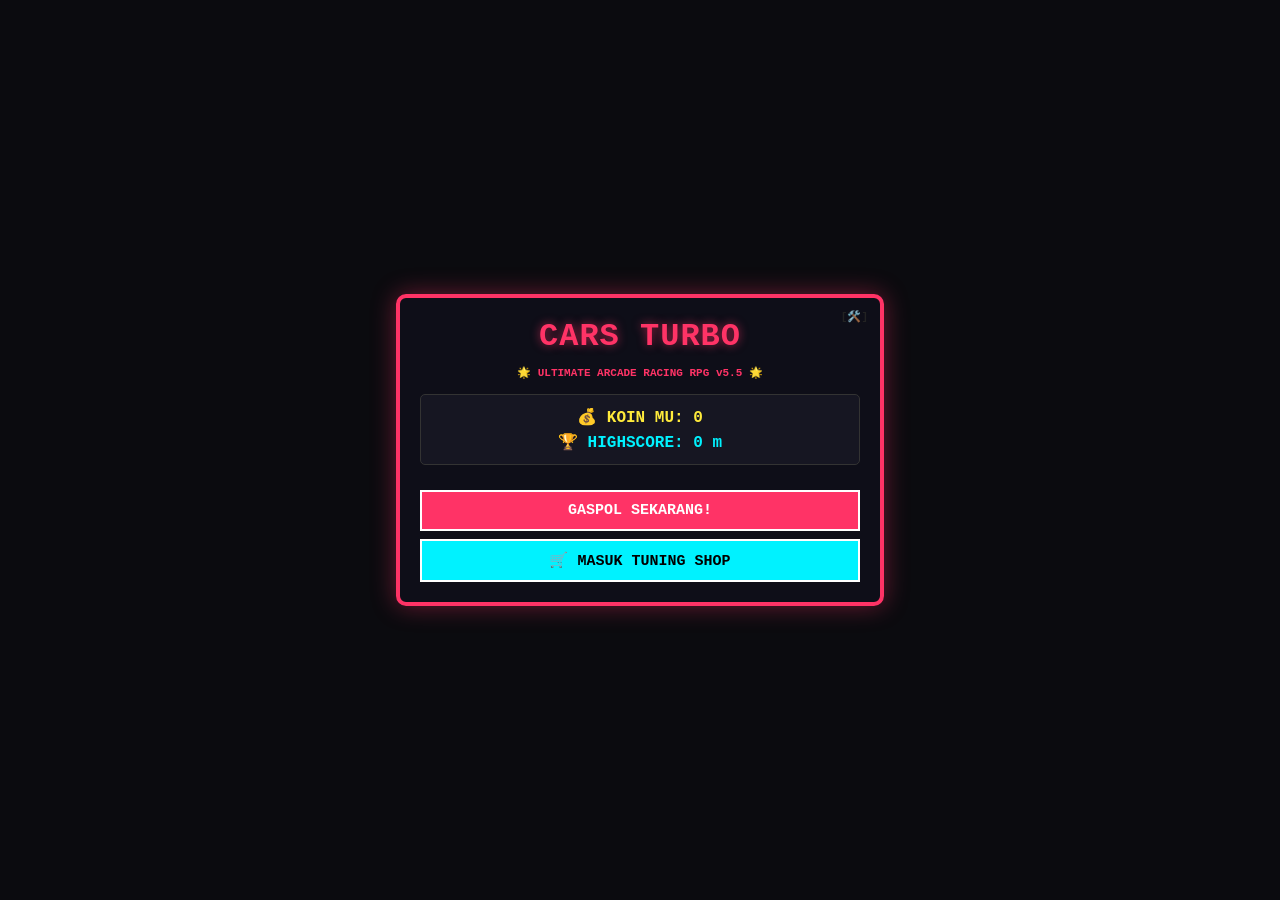
<file: games/carsturbo1.html>
<!DOCTYPE html>
<html lang="id">
<head>
    <meta charset="UTF-8">
    <meta name="viewport" content="width=device-width, initial-scale=1.0">
    <title>Cars Turbo: Hyper Highway RPG</title>
    <style>
        body { 
            background-color: #0b0b0f; color: #fff; font-family: 'Courier New', Courier, monospace; 
            display: flex; flex-direction: column; align-items: center; justify-content: center; 
            height: 100vh; margin: 0; overflow: hidden; user-select: none;
        }
        .screen { 
            background: rgba(15, 15, 25, 0.98); border: 4px solid #ff3366; padding: 20px; 
            border-radius: 10px; box-shadow: 0 0 25px rgba(255, 51, 102, 0.4); text-align: center; 
            width: 440px; position: relative;
        }
        canvas { border: 4px solid #333; background-color: #1a1a1a; box-shadow: 0 0 20px rgba(0,0,0,0.7); }
        h1 { color: #ff3366; text-shadow: 0 0 10px rgba(255, 51, 102, 0.6); margin: 0 0 5px 0; font-size: 32px; letter-spacing: 1px; }
        h3 { margin: 10px 0 5px 0; font-size: 14px; border-bottom: 1px solid #333; padding-bottom: 3px; }
        
        button { 
            background-color: #ff3366; color: white; border: 2px solid #fff; padding: 10px; 
            font-weight: bold; cursor: pointer; width: 100%; margin-top: 10px; font-family: 'Courier New'; font-size: 15px;
        }
        button:hover { background-color: #fff; color: #ff3366; }
        
        .hud { width: 450px; display: flex; justify-content: space-between; font-weight: bold; color: #ff3366; margin-bottom: 5px; font-size: 14px; }
        #custom-toast {
            position: fixed; top: -100px; background: #111; border: 2px solid #ffeb3b; color: #ffeb3b;
            padding: 12px 25px; font-weight: bold; font-size: 13px; box-shadow: 0 0 15px rgba(255, 235, 59, 0.4); border-radius: 4px; transition: top 0.4s ease; z-index: 9999;
        }
        .modal-overlay { position: fixed; top: 0; left: 0; width: 100%; height: 100%; background: rgba(0,0,0,0.85); display: flex; align-items: center; justify-content: center; z-index: 999; display: none; }
        .modal-box { background: #111116; border: 3px solid #ffeb3b; padding: 20px; width: 320px; text-align: center; border-radius: 6px; box-shadow: 0 0 20px rgba(255, 235, 59, 0.3); }
        .modal-input { width: 90%; background: #000; border: 1px solid #ffeb3b; color: #ffeb3b; padding: 8px; font-family: 'Courier New'; font-weight: bold; text-align: center; font-size: 16px; margin: 15px 0; }
        .dev-mini-btn { position: absolute; top: 10px; right: 10px; background: transparent; border: none; color: #222; font-size: 11px; cursor: pointer; width: auto; margin: 0; padding: 2px; }
        .dev-mini-btn:hover { color: #ffeb3b; }
        .dev-panel { background: #0d0d14; border: 2px dashed #ffeb3b; padding: 10px; margin-top: 12px; text-align: left; display: none; }
        .dev-btn { background: #222; color: #ffeb3b; border: 1px solid #ffeb3b; padding: 5px; font-size: 11px; margin-top: 5px; width: 48%; cursor: pointer; }
        .dev-btn:hover { background: #ffeb3b; color: #000; }

        /* SHOP STYLE CONTAINER */
        .shop-scroll { max-height: 280px; overflow-y: auto; padding-right: 5px; text-align: left; }
        .shop-item { display: flex; justify-content: space-between; align-items: center; border-bottom: 1px solid #222; padding: 8px 0; font-size: 12px; }
        .buy-btn { background: #27ae60; color: white; border: 1px solid #fff; padding: 4px 8px; font-size: 11px; cursor: pointer; width: auto; margin: 0; }
        .buy-btn:hover { background: #fff; color: #27ae60; }
        .buy-btn.owned { background: #2980b9; color: #fff; border-color: #fff; }
        .buy-btn.active-skin { background: #f1c40f; color: #000; border-color: #000; font-weight: bold; }

        /* STATUS BARS CONFIG */
        .status-container { width: 450px; display: grid; grid-template-columns: 1fr 1fr; gap: 10px; margin-bottom: 8px; display: none; }
        .bar-bg { background: #222; height: 6px; border: 1px solid #333; position: relative; }
        .bar-fill { height: 100%; width: 100%; transition: width 0.1s linear; }
    </style>
</head>
<body>

    <div id="custom-toast">NOTIFIKASI</div>

    <div id="dev-modal" class="modal-overlay">
        <div class="modal-box">
            <div style="color:#ffeb3b; font-weight:bold; font-size:14px;">🔑 SYSTEM DEVELOPER DEVRULEZ</div>
            <input type="password" id="dev-pass-input" class="modal-input" placeholder="PASSWORD">
            <button onclick="verifyDevPassword()" style="background:#ffeb3b; color:#000; font-size:12px; padding:6px; margin:0;">VERIFIKASI</button>
            <button onclick="closeDevModal()" style="background:#333; color:#fff; font-size:11px; padding:4px; margin-top:5px; border-color:#555;">BATAL</button>
        </div>
    </div>

    <div id="lobby-screen" class="screen">
        <button class="dev-mini-btn" onclick="openDevModal()">[🛠️]</button>
        <h1>CARS TURBO</h1>
        <p style="font-size: 11px; color: #ff3366; font-weight: bold; margin-bottom: 15px;">🌟 ULTIMATE ARCADE RACING RPG v5.5 🌟</p>
        
        <div style="background: #161622; padding: 12px; border-radius: 5px; border: 1px solid #333; margin-bottom: 15px;">
            <div style="color: #ffeb3b; font-weight: bold; font-size: 16px; margin-bottom: 5px;">💰 KOIN MU: <span id="lobby-coins">0</span></div>
            <div style="color: #00f2ff; font-weight: bold; font-size: 16px;">🏆 HIGHSCORE: <span id="highscore-val">0</span> m</div>
        </div>
        
        <button onclick="initAudioEngine(); startGame()">GASPOL SEKARANG!</button>
        <button onclick="openShop()" style="background: #00f2ff; color:#000; border-color:#fff; margin-top:8px;">🛒 MASUK TUNING SHOP</button>
        
        <div id="secure-dev-panel" class="dev-panel">
            <div style="color:#ffeb3b; font-size:12px; font-weight:bold; border-bottom:1px dashed #ffeb3b; padding-bottom:3px;">🛠️ SECRET DEV PANEL:</div>
            <button class="dev-btn" onclick="cheatMoney()">➕ MOD +10K</button>
            <button class="dev-btn" onclick="resetDevStatus()" style="color: #ff3333; border-color: #ff3333; float: right;">⚠️ RESET ALL</button>
            <div style="clear: both;"></div>
        </div>
    </div>

    <div id="shop-screen" class="screen" style="display: none; border-color: #00f2ff; box-shadow: 0 0 25px rgba(0, 242, 255, 0.4);">
        <h2 style="color: #00f2ff; margin-top:0; font-size:20px; margin-bottom:5px;">🛒 RETRO TUNING SHOP</h2>
        <div style="color: #ffeb3b; font-weight: bold; margin-bottom: 10px; font-size:14px;">DOMPET: 💰 <span id="shop-coins-val">0</span></div>
        
        <div class="shop-scroll">
            <h3 style="color:#ff3366;">⚡ UPGRADE PERFORMA</h3>
            <div class="shop-item"><div>Tabung NOS Mekanik <span style="color:#888;"><br>(Hold SHIFT / SPACE)</span></div><button id="btn-shop-nos" class="buy-btn" onclick="buyUpgrade('nos', 400)">💰 400</button></div>
            <div class="shop-item"><div>Bumper Baja <span style="color:#888;"><br>(Sistem Auto-Regen 20s)</span></div><button id="btn-shop-bumper" class="buy-btn" onclick="buyUpgrade('bumper', 800)">💰 800</button></div>

            <h3 style="color:#00f2ff;">🚗 SKIN MOBIL BALAP</h3>
            <div class="shop-item"><div>Merah Original</div><button id="btn-skin-car-red" class="buy-btn" onclick="selectSkin('car', 'red')">GUNAKAN</button></div>
            <div class="shop-item"><div>Cyber Blue Paint</div><button id="btn-skin-car-blue" class="buy-btn" onclick="buySkin('car', 'blue', 300)">💰 300</button></div>
            <div class="shop-item"><div>Bumblebee Yellow</div><button id="btn-skin-car-yellow" class="buy-btn" onclick="buySkin('car', 'yellow', 500)">💰 500</button></div>

            <h3 style="color:#2ecc71;">🟢 SKIN NEON KOLONG</h3>
            <div class="shop-item"><div>Tanpa Neon</div><button id="btn-skin-neon-none" class="buy-btn" onclick="selectSkin('neon', 'none')">GUNAKAN</button></div>
            <div class="shop-item"><div>Neon Hijau Toxic</div><button id="btn-skin-neon-green" class="buy-btn" onclick="buySkin('neon', 'green', 250)">💰 250</button></div>
            <div class="shop-item"><div>Neon Cyberpunk Pink</div><button id="btn-skin-neon-pink" class="buy-btn" onclick="buySkin('neon', 'pink', 400)">💰 400</button></div>

            <h3 style="color:#f1c40f;">🛣️ SKIN LATAR JALANAN</h3>
            <div class="shop-item"><div>Tol Klasik (Default)</div><button id="btn-skin-map-classic" class="buy-btn" onclick="selectSkin('map', 'classic')">GUNAKAN</button></div>
            <div class="shop-item"><div>Kota Malam Neon</div><button id="btn-skin-map-city" class="buy-btn" onclick="buySkin('map', 'city', 600)">💰 600</button></div>
            <div class="shop-item"><div>Jembatan Selat Laut</div><button id="btn-skin-map-bridge" class="buy-btn" onclick="buySkin('map', 'bridge', 900)">💰 900</button></div>
            <div class="shop-item"><div>🪐 Angkasa Absurd</div><button id="btn-skin-map-space" class="buy-btn" onclick="buySkin('map', 'space', 1500)">💰 1500</button></div>
        </div>
        <button onclick="closeShop()" style="background: #444; border-color: #666; font-size:13px; margin-top:10px;">⬅️ KEMBALI KE LOBI</button>
    </div>

    <div id="game-container" style="display: none;">
        <div class="hud">
            <div>JARAK: <span id="dist-val">0</span> m</div>
            <div style="color: #ffeb3b;">KOIN GET: <span id="game-coins">0</span></div>
            <div>SPEED: <span id="speed-val">0</span> km/h</div>
        </div>
        
        <div id="bars-wrapper" class="status-container">
            <div class="bar-bg">
                <div id="nos-bar-val" class="bar-fill" style="background:#00f2ff; width:100%; box-shadow:0 0 6px #00f2ff;"></div>
                <div style="position:absolute; top:-12px; left:0; font-size:8px; color:#00f2ff; font-weight:bold;">NOS TANK</div>
            </div>
            <div class="bar-bg">
                <div id="armor-bar-val" class="bar-fill" style="background:#2ecc71; width:100%; box-shadow:0 0 6px #2ecc71;"></div>
                <div id="armor-text" style="position:absolute; top:-12px; left:0; font-size:8px; color:#2ecc71; font-weight:bold;">ARMOR READY</div>
            </div>
        </div>

        <canvas id="roadCanvas" width="450" height="500"></canvas>
        <p id="control-hint" style="font-size: 11px; color: #666; margin-top: 6px;">[W,A,S,D] Kemudi Balap</p>
    </div>

    <script>
        const canvas = document.getElementById("roadCanvas");
        const ctx = canvas.getContext("2d");

        let gameActive = false, gameOverState = false;
        let score = 0, coinsCollected = 0;
        
        let totalCoins = parseInt(localStorage.getItem("turbo_coins")) || 0;
        let highscore = parseInt(localStorage.getItem("turbo_topdown_highscore")) || 0;
        
        let upgrades = JSON.parse(localStorage.getItem("turbo_upgrades")) || { nos: false, bumper: false };
        let ownedSkins = JSON.parse(localStorage.getItem("turbo_owned_skins")) || { car: ['red'], neon: ['none'], map: ['classic'] };
        let activeSkins = JSON.parse(localStorage.getItem("turbo_active_skins")) || { car: 'red', neon: 'none', map: 'classic' };

        let scrollSpeed = 5, baseSpeed = 5, maxScrollSpeed = 16, lineOffset = 0;
        let obstacles = [], environment = [], coinsArray = [];
        let keys = {};

        // NOS & REGEN SHIELD MECHANICAL STATE
        let nosEnergy = 100, maxNosEnergy = 100, nosActive = false, lastNosUsedTime = 0;
        let armorReady = true, armorCooldownTimer = 0, maxArmorCooldown = 20000; 
        let isInvulnerable = false, invulnerableTimer = 0; 

        // 🌈 BOLA PELANGI HYPER NOS SYSTEM
        let rainbowBall = null; 
        let lastBallSpawnTime = 0;
        let hyperNosActive = false;
        let hyperNosTimer = 0;

        let player = { x: 210, y: 380, w: 30, h: 55, speed: 4.5 };

        updateLobbyUI();

        function showToast(message, color = "#ffeb3b") {
            const toast = document.getElementById("custom-toast");
            toast.innerText = message; toast.style.borderColor = color; toast.style.color = color;
            toast.style.boxShadow = `0 0 15px ${color}66`; toast.style.top = "20px";
            setTimeout(() => { toast.style.top = "-100px"; }, 2000);
        }

        function openDevModal() { document.getElementById("dev-pass-input").value = ""; document.getElementById("dev-modal").style.display = "flex"; }
        function closeDevModal() { document.getElementById("dev-modal").style.display = "none"; }
        function verifyDevPassword() {
            if (document.getElementById("dev-pass-input").value === "DEVRULEZ") {
                closeDevModal(); document.getElementById("secure-dev-panel").style.display = "block";
                showToast("🔓 ACCESS GRANTED!", "#2ecc71");
            } else { closeDevModal(); showToast("🔒 ACCESS DENIED!", "#ff3333"); }
        }

        function openShop() { document.getElementById("lobby-screen").style.display = "none"; document.getElementById("shop-screen").style.display = "block"; document.getElementById("shop-coins-val").innerText = totalCoins; updateShopButtons(); }
        function closeShop() { document.getElementById("shop-screen").style.display = "none"; document.getElementById("lobby-screen").style.display = "block"; updateLobbyUI(); }

        function updateLobbyUI() {
            document.getElementById("highscore-val").innerText = highscore;
            document.getElementById("lobby-coins").innerText = totalCoins;
        }

        function updateShopButtons() {
            if (upgrades.nos) { document.getElementById("btn-shop-nos").innerText = "TERPASANG"; document.getElementById("btn-shop-nos").className = "buy-btn owned"; }
            if (upgrades.bumper) { document.getElementById("btn-shop-bumper").innerText = "TERPASANG"; document.getElementById("btn-shop-bumper").className = "buy-btn owned"; }
            
            syncSkinBtn('car', 'red'); syncSkinBtn('car', 'blue'); syncSkinBtn('car', 'yellow');
            syncSkinBtn('neon', 'none'); syncSkinBtn('neon', 'green'); syncSkinBtn('neon', 'pink');
            syncSkinBtn('map', 'classic'); syncSkinBtn('map', 'city'); syncSkinBtn('map', 'bridge'); syncSkinBtn('map', 'space');
        }

        function syncSkinBtn(type, id) {
            const btn = document.getElementById(`btn-skin-${type}-${id}`);
            if (!btn) return;
            if (activeSkins[type] === id) { btn.innerText = "AKTIF"; btn.className = "buy-btn active-skin"; }
            else if (ownedSkins[type].includes(id)) { btn.innerText = "GUNAKAN"; btn.className = "buy-btn owned"; }
        }

        function buyUpgrade(id, price) {
            if (totalCoins >= price && !upgrades[id]) {
                totalCoins -= price; upgrades[id] = true;
                localStorage.setItem("turbo_coins", totalCoins); localStorage.setItem("turbo_upgrades", JSON.stringify(upgrades));
                document.getElementById("shop-coins-val").innerText = totalCoins; updateShopButtons();
                showToast("🎉 Performa Berhasil Di-Upgrade!", "#2ecc71");
            } else if (upgrades[id]) { showToast("Sistem ini sudah dibeli!"); } else { showToast("❌ Uang Tidak Cukup!", "#ff3333"); }
        }

        function buySkin(type, id, price) {
            if (ownedSkins[type].includes(id)) { selectSkin(type, id); return; }
            if (totalCoins >= price) {
                totalCoins -= price; ownedSkins[type].push(id); activeSkins[type] = id;
                localStorage.setItem("turbo_coins", totalCoins);
                localStorage.setItem("turbo_owned_skins", JSON.stringify(ownedSkins));
                localStorage.setItem("turbo_active_skins", JSON.stringify(activeSkins));
                document.getElementById("shop-coins-val").innerText = totalCoins; updateShopButtons();
                showToast("🛍️ Kosmetik Baru Berhasil Dibeli & Dipasang!", "#2ecc71");
            } else { showToast("❌ Koin Tidak Cukup untuk skin ini!", "#ff3333"); }
        }

        function selectSkin(type, id) {
            if (ownedSkins[type].includes(id)) {
                activeSkins[type] = id; localStorage.setItem("turbo_active_skins", JSON.stringify(activeSkins));
                updateShopButtons(); showToast("🔄 Skin Berhasil Ditukar!", "#00f2ff");
            }
        }

        function cheatMoney() { totalCoins += 10000; localStorage.setItem("turbo_coins", totalCoins); updateLobbyUI(); showToast("💰 MOD CHEAT +10K!", "#ffeb3b"); }
        function resetDevStatus() { localStorage.clear(); showToast("♻️ SYSTEM WIPED!", "#ff3333"); setTimeout(() => { location.reload(); }, 1200); }

        // AUDIO ENGINE RETRO SYNTHESIZER
        let audioCtx = null, musicInterval = null;
        function initAudioEngine() {
            if (audioCtx) return;
            audioCtx = new (window.AudioContext || window.webkitAudioContext)();
            const bassNotes = [55, 55, 65.41, 65.41, 73.42, 73.42, 82.41, 82.41];
            let step = 0;
            musicInterval = setInterval(() => {
                if (!gameActive || gameOverState) return;
                let osc = audioCtx.createOscillator(); let gain = audioCtx.createGain();
                osc.type = 'sawtooth'; osc.frequency.setValueAtTime(bassNotes[step % bassNotes.length], audioCtx.currentTime);
                // Musik jadi makin cepet tinggi pitch-nya pas Hyper NOS aktif
                if (hyperNosActive) osc.frequency.setValueAtTime(bassNotes[step % bassNotes.length] * 1.5, audioCtx.currentTime);
                gain.gain.setValueAtTime((nosActive || hyperNosActive) ? 0.08 : 0.04, audioCtx.currentTime);
                gain.gain.exponentialRampToValueAtTime(0.001, audioCtx.currentTime + 0.22);
                osc.connect(gain); gain.connect(audioCtx.destination);
                osc.start(); osc.stop(audioCtx.currentTime + 0.25); step++;
            }, 180);
        }

        function playRetroCrashSound() {
            if (!audioCtx) return;
            let osc = audioCtx.createOscillator(); let gain = audioCtx.createGain();
            osc.type = 'sawtooth'; osc.frequency.setValueAtTime(160, audioCtx.currentTime);
            osc.frequency.linearRampToValueAtTime(30, audioCtx.currentTime + 0.6); 
            gain.gain.setValueAtTime(0.3, audioCtx.currentTime);
            gain.gain.exponentialRampToValueAtTime(0.001, audioCtx.currentTime + 0.6);
            osc.connect(gain); gain.connect(audioCtx.destination);
            osc.start(); osc.stop(audioCtx.currentTime + 0.6);
        }

        function playCoinSound() {
            if (!audioCtx) return;
            let osc = audioCtx.createOscillator(); let gain = audioCtx.createGain();
            osc.type = 'sine'; osc.frequency.setValueAtTime(587.33, audioCtx.currentTime); 
            osc.frequency.setValueAtTime(880, audioCtx.currentTime + 0.08); 
            gain.gain.setValueAtTime(0.1, audioCtx.currentTime);
            gain.gain.exponentialRampToValueAtTime(0.001, audioCtx.currentTime + 0.2);
            osc.connect(gain); gain.connect(audioCtx.destination);
            osc.start(); osc.stop(audioCtx.currentTime + 0.2);
        }

        function playHyperSound() {
            if (!audioCtx) return;
            let osc = audioCtx.createOscillator(); let gain = audioCtx.createGain();
            osc.type = 'triangle'; osc.frequency.setValueAtTime(300, audioCtx.currentTime);
            osc.frequency.exponentialRampToValueAtTime(1200, audioCtx.currentTime + 0.4);
            gain.gain.setValueAtTime(0.2, audioCtx.currentTime);
            gain.gain.exponentialRampToValueAtTime(0.001, audioCtx.currentTime + 0.4);
            osc.connect(gain); gain.connect(audioCtx.destination);
            osc.start(); osc.stop(audioCtx.currentTime + 0.4);
        }

        function startGame() {
            document.getElementById("lobby-screen").style.display = "none";
            document.getElementById("game-container").style.display = "block";
            
            gameActive = true; gameOverState = false; isInvulnerable = false; hyperNosActive = false;
            score = 0; coinsCollected = 0; baseSpeed = 5; scrollSpeed = baseSpeed;
            obstacles = []; environment = []; coinsArray = []; rainbowBall = null;
            player.x = 210; player.y = 380;
            
            lastBallSpawnTime = Date.now();

            if (upgrades.nos || upgrades.bumper) {
                document.getElementById("bars-wrapper").style.display = "grid";
                nosEnergy = maxNosEnergy;
            }
            armorReady = upgrades.bumper;
            
            if(upgrades.nos) document.getElementById("control-hint").innerText = "[W,A,S,D] Setir | Tahan [SHIFT / SPACE] Buat NOS!";
            else document.getElementById("control-hint").innerText = "[W,A,S,D] Kendalikan Mobil!";

            for(let i=0; i<6; i++) { environment.push({ x: 15, y: i * 100 }); environment.push({ x: 410, y: i * 100 }); }
            requestAnimationFrame(update);
        }

        function update() {
            if (!gameActive) return;

            if (!gameOverState) {
                if (keys['a'] || keys['arrowleft']) player.x -= player.speed;
                if (keys['d'] || keys['arrowright']) player.x += player.speed;
                if (keys['w'] || keys['arrowup']) player.y -= player.speed - 1; 
                if (keys['s'] || keys['arrowdown']) player.y += player.speed;

                player.x = Math.max(55, Math.min(player.x, 450 - 55 - player.w));
                player.y = Math.max(50, Math.min(player.y, 500 - player.h - 20));

                // 🌈 TIMING & SPAWNING BOLA PELANGI SETIAP 20 DETIK
                let currentTime = Date.now();
                if (!rainbowBall && (currentTime - lastBallSpawnTime >= 20000)) {
                    let lanes = [85, 165, 245, 325];
                    rainbowBall = {
                        x: lanes[Math.floor(Math.random() * lanes.length)] - 5,
                        y: -40,
                        radius: 12,
                        pulse: 0
                    };
                    lastBallSpawnTime = currentTime;
                }

                // PERGERAKAN BOLA PELANGI
                if (rainbowBall) {
                    rainbowBall.y += scrollSpeed;
                    rainbowBall.pulse += 0.1;

                    // HITBOX DETEKSI BOLA PELANGI
                    let distX = Math.abs(rainbowBall.x - (player.x + player.w/2));
                    let distY = Math.abs(rainbowBall.y - (player.y + player.h/2));
                    if (distX < (player.w/2 + rainbowBall.radius) && distY < (player.h/2 + rainbowBall.radius)) {
                        rainbowBall = null;
                        hyperNosActive = true;
                        hyperNosTimer = Date.now();
                        playHyperSound();
                        showToast("🔥 HYPER NOS AKTIF: TABRAK SEMUA OBJEK!! 🔥", "#ff3333");
                    } else if (rainbowBall.y > 550) {
                        rainbowBall = null;
                    }
                }

                // TIMER DURASI HYPER NOS (4 DETIK)
                if (hyperNosActive) {
                    scrollSpeed = baseSpeed * 2.2; // Kecepatan super kencang!
                    if (Date.now() - hyperNosTimer > 4000) {
                        hyperNosActive = false;
                        scrollSpeed = baseSpeed;
                    }
                } else {
                    // MANUAL REGULAR NOS SYSTEM
                    if (upgrades.nos && (keys['shift'] || keys[' ']) && nosEnergy > 0) {
                        nosActive = true; scrollSpeed = baseSpeed * 1.6; nosEnergy -= 0.7; lastNosUsedTime = Date.now();
                    } else {
                        nosActive = false; scrollSpeed = baseSpeed;
                        if (upgrades.nos && nosEnergy < maxNosEnergy && Date.now() - lastNosUsedTime > 3000) {
                            nosEnergy += 0.3; if (nosEnergy > maxNosEnergy) nosEnergy = maxNosEnergy;
                        }
                    }
                }

                if (upgrades.nos) document.getElementById("nos-bar-val").style.width = `${nosEnergy}%`;

                // REGENERASI AUTOMATIC ARMOR COOLDOWN
                if (upgrades.bumper && !armorReady) {
                    let timePassed = Date.now() - armorCooldownTimer;
                    let pct = Math.min(100, (timePassed / maxArmorCooldown) * 100);
                    document.getElementById("armor-bar-val").style.width = `${pct}%`;
                    document.getElementById("armor-text").innerText = `ARMOR REGEN (${Math.ceil((maxArmorCooldown-timePassed)/1000)}s)`;
                    document.getElementById("armor-text").style.color = "#ffeb3b";
                    
                    if (timePassed >= maxArmorCooldown) {
                        armorReady = true;
                        document.getElementById("armor-bar-val").style.width = "100%";
                        document.getElementById("armor-text").innerText = "ARMOR READY";
                        document.getElementById("armor-text").style.color = "#2ecc71";
                    }
                } else if (!upgrades.bumper) {
                    document.getElementById("armor-bar-val").style.width = "0%";
                    document.getElementById("armor-text").innerText = "NO ARMOR";
                }

                if (isInvulnerable && Date.now() - invulnerableTimer > 3000) {
                    isInvulnerable = false;
                }

                score += scrollSpeed / 20;
                if (baseSpeed < maxScrollSpeed) baseSpeed += 0.002;
                lineOffset += scrollSpeed; if (lineOffset >= 40) lineOffset = 0;

                // SPAWNING ITEM COIN KUNING
                if (Math.random() < 0.012 && coinsArray.length < 3) {
                    let lanes = [85, 165, 245, 325];
                    coinsArray.push({ x: lanes[Math.floor(Math.random() * lanes.length)], y: -30, w: 15, h: 15 });
                }

                coinsArray.forEach((cn, idx) => {
                    cn.y += scrollSpeed;
                    if (player.x < cn.x + cn.w && player.x + player.w > cn.x && player.y < cn.y + cn.h && player.y + player.h > cn.y) {
                        coinsCollected += 5; coinsArray.splice(idx, 1); playCoinSound();
                    }
                    if (cn.y > 550) coinsArray.splice(idx, 1);
                });

                // SPAWNING OBSTACLES
                if (Math.random() < 0.016 && obstacles.length < 4) {
                    let lanes = [75, 155, 235, 315]; let randomLane = lanes[Math.floor(Math.random() * lanes.length)];
                    if(Math.random() > 0.75) {
                        obstacles.push({ x: randomLane - 10, y: -60, w: 60, h: 25, type: 'log', color: '#8b5a2b' });
                    } else {
                        let carColors = ['#ff33cc', '#00f2ff', '#ffeb3b', '#9b59b6'];
                        obstacles.push({ x: randomLane, y: -60, w: 30, h: 55, type: 'car', color: carColors[Math.floor(Math.random() * carColors.length)], npcSpeed: 1 + Math.random() * 3 });
                    }
                }

                // INTERAKSI TABRAKAN OBSTACLES (LOGIKA MENEROBOS SAAT HYPER NOS)
                obstacles.forEach((obs, index) => {
                    obs.y += (obs.type === 'car') ? (scrollSpeed - obs.npcSpeed) : scrollSpeed;

                    if (player.x < obs.x + obs.w && player.x + player.w > obs.x && player.y < obs.y + obs.h && player.y + player.h > obs.y) {
                        if (hyperNosActive) {
                            // MENEROBOS JALUR & MENGHANCURKAN OBJEK!
                            obstacles.splice(index, 1);
                            playRetroCrashSound();
                        } else if (!isInvulnerable) { 
                            if (armorReady) {
                                armorReady = false; isInvulnerable = true;
                                invulnerableTimer = Date.now(); armorCooldownTimer = Date.now();
                                obstacles.splice(index, 1); playRetroCrashSound();
                                showToast("🛡️ TAMENG JALUR PECAH! Kebal Aktif 3 Detik!", "#ff9900");
                            } else {
                                playRetroCrashSound(); triggerGameOver();
                            }
                        }
                    }
                    if (obs.y > 550) obstacles.splice(index, 1);
                });

                environment.forEach(env => { env.y += scrollSpeed; if (env.y > 500) env.y = -50; });
            } else {
                if (keys[' '] || keys['enter']) location.reload();
            }

            draw();
            document.getElementById("dist-val").innerText = Math.floor(score);
            document.getElementById("game-coins").innerText = coinsCollected;
            document.getElementById("speed-val").innerText = Math.floor(scrollSpeed * 15);
            requestAnimationFrame(update);
        }

        function draw() {
            ctx.clearRect(0, 0, canvas.width, canvas.height);

            let cGrass = "#1e3f20", cRoad = "#2c3e50", cLine = "#ffffff", cSide = "#ecf0f1";
            if (activeSkins.map === 'city') { cGrass = "#0b0b14"; cRoad = "#341f97"; cLine = "#00f2ff"; cSide = "#ff3366"; }
            if (activeSkins.map === 'bridge') { cGrass = "#0052d4"; cRoad = "#1e272e"; cLine = "#f1c40f"; cSide = "#ffffff"; }
            if (activeSkins.map === 'space') { cGrass = "#050508"; cRoad = "#0d0d14"; cLine = "#9b59b6"; cSide = "#00f2ff"; }

            ctx.fillStyle = cGrass; ctx.fillRect(0, 0, 50, 500); ctx.fillRect(400, 0, 50, 500);
            
            if (activeSkins.map === 'space') {
                ctx.fillStyle = "#fff";
                for(let s=0; s<15; s++) { let sy = (s*45 + lineOffset)%500; ctx.fillRect(15 + (s%2)*15, sy, 2, 2); ctx.fillRect(420 + (s%2)*15, sy, 2, 2); }
            }

            ctx.fillStyle = cRoad; ctx.fillRect(50, 0, 350, 500);
            ctx.fillStyle = cSide; ctx.fillRect(50, 0, 4, 500); ctx.fillRect(396, 0, 4, 500);

            ctx.fillStyle = cLine; let lanesX = [137, 225, 312];
            lanesX.forEach(lx => {
                for (let i = -1; i < 14; i++) { ctx.fillRect(lx, (i * 40) + lineOffset, 3, 20); }
            });

            if (activeSkins.map === 'classic' || activeSkins.map === 'bridge') {
                environment.forEach(env => {
                    ctx.fillStyle = (activeSkins.map === 'bridge') ? "#f39c12" : "#8b5a2b"; ctx.fillRect(env.x + 8, env.y + 20, 6, 15);
                    ctx.fillStyle = (activeSkins.map === 'bridge') ? "#e67e22" : "#27ae60"; ctx.fillRect(env.x, env.y, 22, 22);
                });
            }

            // RENDERING BOLA PELANGI KELIP WARNA-WARNI (RAINBOW EFFECT)
            if (rainbowBall) {
                let rHue = (Date.now() / 4) % 360;
                ctx.fillStyle = `hsl(${rHue}, 100%, 60%)`;
                ctx.shadowColor = `hsl(${rHue}, 100%, 60%)`;
                ctx.shadowBlur = 15;
                ctx.beginPath();
                ctx.arc(rainbowBall.x, rainbowBall.y, rainbowBall.radius + Math.sin(rainbowBall.pulse)*2, 0, Math.PI * 2);
                ctx.fill();
                ctx.shadowBlur = 0; // Reset
            }

            // RENDER KOIN KUNING
            coinsArray.forEach(cn => {
                ctx.fillStyle = "#f1c40f"; ctx.fillRect(cn.x, cn.y, cn.w, cn.h);
                ctx.fillStyle = "#fff"; ctx.fillRect(cn.x + 3, cn.y + 3, 4, 4); 
            });

            // RENDERING OBSTACLES
            obstacles.forEach(obs => {
                ctx.fillStyle = obs.color;
                if (obs.type === 'car') {
                    ctx.fillRect(obs.x, obs.y, obs.w, obs.h); ctx.fillStyle = "#111";
                    ctx.fillRect(obs.x - 2, obs.y + 6, 2, 10); ctx.fillRect(obs.x + obs.w, obs.y + 6, 2, 10);
                    ctx.fillRect(obs.x - 2, obs.y + 38, 2, 10); ctx.fillRect(obs.x + obs.w, obs.y + 38, 2, 10);
                    ctx.fillStyle = "#000"; ctx.fillRect(obs.x + 4, obs.y + 12, obs.w - 8, 10);
                } else {
                    ctx.fillRect(obs.x, obs.y, obs.w, obs.h); ctx.fillStyle = "#5d4037"; ctx.fillRect(obs.x + 10, obs.y + 4, 5, 5);
                }
            });

            // RENDERING MOBIL PLAYER
            if (!gameOverState) {
                if (isInvulnerable && Math.floor(Date.now() / 100) % 2 === 0) {
                    return; 
                }

                let carColor = "#e74c3c"; 
                if (activeSkins.car === 'blue') carColor = "#0984e3";
                if (activeSkins.car === 'yellow') carColor = "#f1c40f";

                if (activeSkins.neon !== 'none') {
                    ctx.shadowColor = (activeSkins.neon === 'green') ? "#2ecc71" : "#e84393";
                    ctx.shadowBlur = 15; ctx.fillStyle = (activeSkins.neon === 'green') ? "rgba(46,204,113,0.4)" : "rgba(232,67,147,0.4)";
                    ctx.fillRect(player.x - 4, player.y - 4, player.w + 8, player.h + 8);
                }
                
                // 🔥 LOGIKA VISUAL SEMBURAN API NOS (BIRU BIASA vs MERAH HYPER)
                if (hyperNosActive) {
                    ctx.fillStyle = "#ff2200"; // Semburan Api Hyper Merah Membara
                    ctx.shadowColor = "#ff2200"; ctx.shadowBlur = 10;
                    ctx.fillRect(player.x + 2, player.y + player.h, 8, 18 + Math.random()*12); 
                    ctx.fillRect(player.x + player.w - 12, player.y + player.h, 8, 18 + Math.random()*12);
                } else if (nosActive) {
                    ctx.fillStyle = "#00f2ff"; // Api NOS Biru Normal
                    ctx.fillRect(player.x + 4, player.y + player.h, 6, 12 + Math.random()*8); ctx.fillRect(player.x + player.w - 10, player.y + player.h, 6, 12 + Math.random()*8);
                }

                ctx.fillStyle = carColor; ctx.fillRect(player.x, player.y, player.w, player.h);
                ctx.shadowBlur = 0; 

                ctx.fillStyle = "#111";
                ctx.fillRect(player.x - 3, player.y + 6, 3, 12); ctx.fillRect(player.x + player.w, player.y + 6, 3, 12);
                ctx.fillRect(player.x - 3, player.y + 38, 3, 12); ctx.fillRect(player.x + player.w, player.y + 38, 3, 12);
                ctx.fillStyle = "#dff9fb"; ctx.fillRect(player.x + 4, player.y + 14, player.w - 8, 8); ctx.fillRect(player.x + 4, player.y + 38, player.w - 8, 5);
                ctx.fillStyle = "#f1c40f"; ctx.fillRect(player.x + 3, player.y, 5, 3); ctx.fillRect(player.x + player.w - 8, player.y, 5, 3);
            }

            // MODAL LAYAR GAME OVER
            if (gameOverState) {
                ctx.fillStyle = "rgba(0, 0, 0, 0.75)"; ctx.fillRect(0, 0, canvas.width, canvas.height);
                ctx.fillStyle = "#111116"; ctx.strokeStyle = "#ff3366"; ctx.lineWidth = 4;
                ctx.fillRect(50, 150, 350, 180); ctx.strokeRect(50, 150, 350, 180);
                ctx.fillStyle = "#ff3366"; ctx.font = "bold 28px 'Courier New'"; ctx.textAlign = "center"; ctx.fillText("CRASHED!", 225, 195);
                ctx.fillStyle = "#ffffff"; ctx.font = "14px 'Courier New'"; ctx.fillText(`Jarak Tempuh: ${Math.floor(score)} meter`, 225, 230);
                ctx.fillStyle = "#ffeb3b"; ctx.fillText(`Koin Terkumpul: +${coinsCollected} Koin`, 225, 250);
                ctx.fillStyle = "#888"; ctx.font = "bold 11px 'Courier New'"; ctx.fillText("[ TEKAN SPACE ATAU ENTER UNTUK RESTART ]", 225, 295);
            }
        }

        function triggerGameOver() {
            gameOverState = true; let finalDist = Math.floor(score);
            if (finalDist > highscore) { highscore = finalDist; localStorage.setItem("turbo_topdown_highscore", highscore); }
            totalCoins += coinsCollected; localStorage.setItem("turbo_coins", totalCoins);
        }

        window.addEventListener("keydown", e => {
            let k = e.key.toLowerCase(); keys[k] = true;
            if ((e.key === " " || e.key === "Shift") && gameActive && !gameOverState) e.preventDefault();
        });
        window.addEventListener("keyup", e => keys[e.key.toLowerCase()] = false);
    </script>
</body>
</html>
</file>
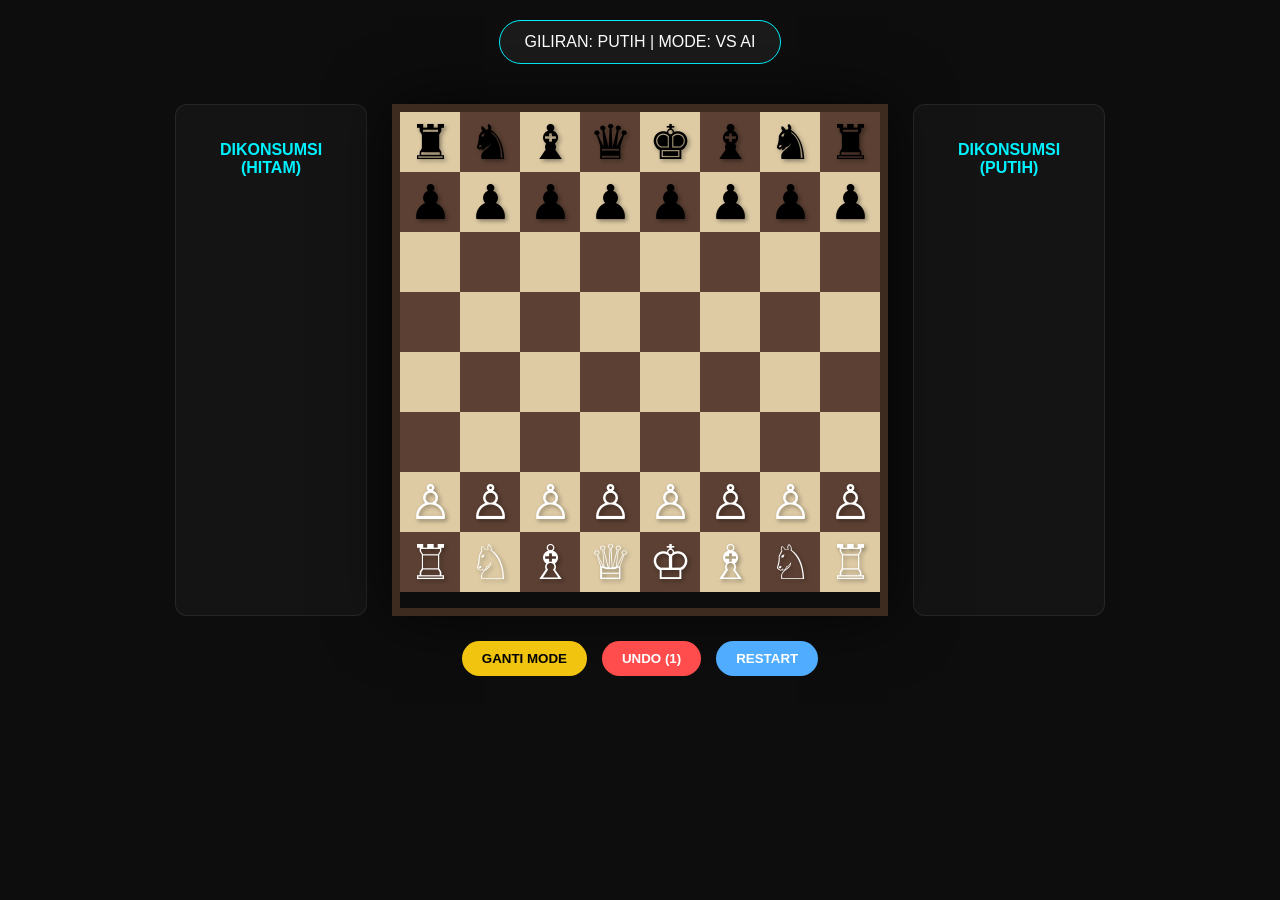
<file: games/ChessMaster.html>
<!DOCTYPE html>
<html lang="id">
<head>
    <meta charset="UTF-8">
    <meta name="viewport" content="width=device-width, initial-scale=1.0">
    <title>AltGame | Chess Master Wood Edition</title>
    <style>
        :root {
            --primary-ag: #00f2fe;
            --accent-ag: #4facfe;
            --dark-bg: #0d0d0d;
            --wood-frame: #3d2b1f;
            --wood-light: #decba4;
            --wood-dark: #5c4033;
            --piece-white: #ffffff;
            --piece-black: #000000;
        }

        body {
            background-color: var(--dark-bg);
            color: white;
            font-family: 'Segoe UI', sans-serif;
            display: flex;
            flex-direction: column;
            align-items: center;
            margin: 0; padding: 20px;
        }

        .game-layout { display: flex; gap: 25px; margin-top: 20px; }

        .side-panel {
            width: 160px; background: rgba(255,255,255,0.03);
            padding: 15px; border-radius: 12px; border: 1px solid rgba(255,255,255,0.08);
            min-height: 480px;
        }

        #board {
            display: grid; grid-template-columns: repeat(8, 60px); grid-template-rows: repeat(8, 60px);
            border: 8px solid var(--wood-frame); box-shadow: 0 0 60px rgba(0,0,0,0.7);
        }

        .square { width: 60px; height: 60px; display: flex; justify-content: center; align-items: center; cursor: pointer; }
        .light { background-color: var(--wood-light); }
        .dark { background-color: var(--wood-dark); }
        .selected { background-color: rgba(0, 242, 254, 0.5) !important; }
        
        .piece { font-size: 48px; user-select: none; z-index: 10; text-shadow: 2px 2px 4px rgba(0,0,0,0.4); }

        .info-bar {
            margin-bottom: 20px; text-align: center; padding: 12px 25px;
            background: #1a1a1a; border-radius: 30px; border: 1px solid var(--primary-ag);
        }

        .controls { margin-top: 25px; display: flex; gap: 15px; }

        button { padding: 10px 20px; border-radius: 25px; border: none; cursor: pointer; font-weight: bold; transition: 0.3s; }
        .btn-undo { background: #ff4d4d; color: white; }
        .btn-mode { background: #f1c40f; color: black; }
        .btn-restart { background: var(--accent-ag); color: white; }

        /* Toast Notification Modern */
        .toast {
            position: fixed; bottom: 20px; right: 20px; background: var(--accent-ag);
            color: white; padding: 12px 25px; border-radius: 10px;
            box-shadow: 0 5px 15px rgba(0,0,0,0.3); display: none; z-index: 2000;
            animation: slideIn 0.3s ease-out;
        }

        @keyframes slideIn { from { transform: translateX(100%); opacity: 0; } to { transform: translateX(0); opacity: 1; } }

        /* Modals */
        .modal-overlay {
            position: fixed; top: 0; left: 0; width: 100%; height: 100%;
            background: rgba(0,0,0,0.92); display: none; justify-content: center; align-items: center; z-index: 1000; backdrop-filter: blur(10px);
        }
        .modal-content { background: #1a1a1a; padding: 40px; border-radius: 25px; border: 2px solid var(--primary-ag); text-align: center; }
        .promotion-grid { display: flex; gap: 20px; margin-top: 30px; }
        .promo-card { background: #2a2a2a; padding: 20px; border-radius: 15px; cursor: pointer; font-size: 55px; width: 110px; }
        
        .captured-pieces { display: flex; flex-wrap: wrap; gap: 8px; font-size: 28px; }
    </style>
</head>
<body>

    <div class="info-bar">
        <span id="turn-info">GILIRAN: PUTIH</span> | <span id="game-mode-text">MODE: VS AI</span>
    </div>

    <div class="game-layout">
        <div class="side-panel">
            <h4 style="color:var(--primary-ag); text-align:center;">DIKONSUMSI (HITAM)</h4>
            <div id="captured-black" class="captured-pieces"></div>
        </div>

        <div id="board"></div>

        <div class="side-panel">
            <h4 style="color:var(--primary-ag); text-align:center;">DIKONSUMSI (PUTIH)</h4>
            <div id="captured-white" class="captured-pieces"></div>
        </div>
    </div>

    <div class="controls">
        <button class="btn-mode" onclick="toggleMode()">GANTI MODE</button>
        <button class="btn-undo" onclick="undo()" id="undo-btn">UNDO (1)</button>
        <button class="btn-restart" onclick="location.reload()">RESTART</button>
    </div>

    <div id="promo-modal" class="modal-overlay">
        <div class="modal-content">
            <h2 style="color:var(--primary-ag)">PROMOSI PION</h2>
            <div class="promotion-grid" id="promo-options"></div>
        </div>
    </div>

    <div id="win-modal" class="modal-overlay">
        <div class="modal-content">
            <h1 id="win-title" style="color:var(--primary-ag)">SKAKMAT!</h1>
            <h3 id="win-text"></h3>
            <button class="btn-restart" onclick="location.reload()">MAIN LAGI</button>
        </div>
    </div>

    <script>
        const boardElement = document.getElementById('board');
        const turnInfo = document.getElementById('turn-info');
        const capWhite = document.getElementById('captured-white');
        const capBlack = document.getElementById('captured-black');

        let selectedSquare = null;
        let currentTurn = 'white';
        let gameMode = 'ai';
        let history = []; 
        let undoCount = { white: 1, black: 1 }; // Batasan Undo hanya 1 kali

        const pieces = {
            white: { k: '♔', q: '♕', r: '♖', b: '♗', n: '♘', p: '♙' },
            black: { k: '♚', q: '♛', r: '♜', b: '♝', n: '♞', p: '♟' }
        };

        const pieceValues = { 'p': 10, 'n': 30, 'b': 30, 'r': 50, 'q': 90, 'k': 900 };

        let gameState = [
            ['r','n','b','q','k','b','n','r'],
            ['p','p','p','p','p','p','p','p'],
            ['','','','','','','',''], ['','','','','','','',''],
            ['','','','','','','',''], ['','','','','','','',''],
            ['P','P','P','P','P','P','P','P'],
            ['R','N','B','Q','K','B','N','R']
        ];

        history.push(JSON.stringify(gameState));

        function toggleMode() {
            gameMode = (gameMode === 'ai') ? 'pvp' : 'ai';
            document.getElementById('game-mode-text').innerText = `MODE: ${gameMode.toUpperCase()}`;
            showToast(`Mode diganti ke: ${gameMode.toUpperCase()}`);
        }

        function showToast(message) {
            let toast = document.getElementById('game-toast');
            if (!toast) {
                toast = document.createElement('div');
                toast.id = 'game-toast';
                toast.className = 'toast';
                document.body.appendChild(toast);
            }
            toast.innerText = message;
            toast.style.display = 'block';
            setTimeout(() => { toast.style.display = 'none'; }, 2500);
        }

        const playSound = (freq, duration) => {
            try {
                const ctx = new (window.AudioContext || window.webkitAudioContext)();
                const osc = ctx.createOscillator();
                const gain = ctx.createGain();
                osc.connect(gain); gain.connect(ctx.destination);
                osc.frequency.setValueAtTime(freq, ctx.currentTime);
                gain.gain.exponentialRampToValueAtTime(0.0001, ctx.currentTime + duration);
                osc.start(); osc.stop(ctx.currentTime + duration);
            } catch(e){}
        };

        const playWinSound = () => {
            const ctx = new (window.AudioContext || window.webkitAudioContext)();
            for(let i=0; i<15; i++) {
                setTimeout(() => {
                    const osc = ctx.createOscillator();
                    const gain = ctx.createGain();
                    osc.connect(gain); gain.connect(ctx.destination);
                    osc.frequency.setValueAtTime(400 + Math.random() * 600, ctx.currentTime);
                    gain.gain.exponentialRampToValueAtTime(0.0001, ctx.currentTime + 0.5);
                    osc.start(); osc.stop(ctx.currentTime + 0.5);
                }, i * 60);
            }
        };

        function render() {
            boardElement.innerHTML = '';
            const kPos = findKing(currentTurn);
            const isCheck = isSquareAttacked(kPos.r, kPos.c, currentTurn === 'white' ? 'black' : 'white');

            for (let r = 0; r < 8; r++) {
                for (let c = 0; c < 8; c++) {
                    const sq = document.createElement('div');
                    sq.className = `square ${(r + c) % 2 === 0 ? 'light' : 'dark'}`;
                    if (isCheck && gameState[r][c]?.toLowerCase() === 'k' && 
                       ((currentTurn === 'white' && gameState[r][c] === 'K') || (currentTurn === 'black' && gameState[r][c] === 'k'))) {
                        sq.style.backgroundColor = "#ff4d4d";
                    }
                    const char = gameState[r][c];
                    if (char) {
                        const p = document.createElement('div');
                        p.className = 'piece';
                        const isW = char === char.toUpperCase();
                        p.innerText = isW ? pieces.white[char.toLowerCase()] : pieces.black[char];
                        p.style.color = isW ? "var(--piece-white)" : "var(--piece-black)";
                        sq.appendChild(p);
                    }
                    sq.onclick = () => handleClick(r, c);
                    boardElement.appendChild(sq);
                }
            }
        }

        function findKing(color) {
            const t = color === 'white' ? 'K' : 'k';
            for(let r=0; r<8; r++) for(let c=0; c<8; c++) if(gameState[r][c] === t) return {r, c};
            return {r: 0, c: 0};
        }

        function isSquareAttacked(r, c, atkCol) {
            for(let i=0; i<8; i++) for(let j=0; j<8; j++) {
                const p = gameState[i][j];
                if(p && (atkCol === 'white' ? p === p.toUpperCase() : p === p.toLowerCase())) {
                    if(isBasicMove(i, j, r, c, p, true)) return true;
                }
            }
            return false;
        }

        function isBasicMove(fR, fC, tR, tC, piece, ignoreCheck = false) {
            if (fR === tR && fC === tC) return false;
            const dr = Math.abs(tR - fR), dc = Math.abs(tC - fC);
            const p = piece.toLowerCase(), isW = piece === piece.toUpperCase();
            const target = gameState[tR][tC];
            if (!ignoreCheck && target && (target === target.toUpperCase()) === isW) return false;

            switch (p) {
                case 'p':
                    const dir = isW ? -1 : 1;
                    if (fC === tC && !target) {
                        if (tR - fR === dir) return true;
                        if (fR === (isW?6:1) && tR - fR === 2*dir && !gameState[fR+dir][fC]) return true;
                    }
                    if (dr === 1 && dc === 1 && target) return true;
                    return false;
                case 'r': return (fR === tR || fC === tC) && isPathClear(fR, fC, tR, tC);
                case 'n': return (dr === 2 && dc === 1) || (dr === 1 && dc === 2);
                case 'b': return (dr === dc) && isPathClear(fR, fC, tR, tC);
                case 'q': return (dr === dc || fR === tR || fC === tC) && isPathClear(fR, fC, tR, tC);
                case 'k': return dr <= 1 && dc <= 1;
                default: return false;
            }
        }

        function isPathClear(fR, fC, tR, tC) {
            const sR = tR === fR ? 0 : (tR > fR ? 1 : -1), sC = tC === fC ? 0 : (tC > fC ? 1 : -1);
            let cR = fR + sR, cC = fC + sC;
            while (cR !== tR || cC !== tC) { if (gameState[cR][cC]) return false; cR += sR; cC += sC; }
            return true;
        }

        function handleClick(r, c) {
            if (gameMode === 'ai' && currentTurn === 'black') return;
            const char = gameState[r][c];
            const isW = char && char === char.toUpperCase();
            if (selectedSquare) {
                if (char && ((currentTurn === 'white' && isW) || (currentTurn === 'black' && !isW))) {
                    selectedSquare = {r, c}; render();
                    boardElement.children[r*8+c].classList.add('selected');
                } else {
                    executeMove(selectedSquare.r, selectedSquare.c, r, c);
                    selectedSquare = null;
                }
            } else if (char && ((currentTurn === 'white' && isW) || (currentTurn === 'black' && !isW))) {
                selectedSquare = {r, c}; render();
                boardElement.children[r*8+c].classList.add('selected');
            }
        }

        function executeMove(fR, fC, tR, tC) {
            let piece = gameState[fR][fC];
            if (!isBasicMove(fR, fC, tR, tC, piece)) return;

            const oldT = gameState[tR][tC];
            gameState[tR][tC] = piece; gameState[fR][fC] = '';
            
            const kPos = findKing(currentTurn);
            if (isSquareAttacked(kPos.r, kPos.c, currentTurn === 'white' ? 'black' : 'white')) {
                gameState[fR][fC] = piece; gameState[tR][tC] = oldT;
                return;
            }

            if ((piece === 'P' || piece === 'p') && (tR === 0 || tR === 7)) {
                if(gameMode === 'ai' && currentTurn === 'black') {
                    gameState[tR][tC] = 'q'; finalizeMove(oldT);
                } else {
                    showPromoModal(tR, tC, currentTurn, oldT);
                }
                return;
            }
            finalizeMove(oldT);
        }

        function finalizeMove(oldT) {
            if (oldT) addToGraveyard(oldT);
            history.push(JSON.stringify(gameState));
            
            currentTurn = (currentTurn === 'white' ? 'black' : 'white');
            
            const k = findKing(currentTurn);
            const inCheck = isSquareAttacked(k.r, k.c, currentTurn === 'white' ? 'black' : 'white');

            if (isCheckmate(currentTurn)) { 
                showWinModal(); 
                return; 
            } else if (inCheck) {
                playSound(550, 0.1); 
                setTimeout(() => playSound(400, 0.1), 80); 
            } else {
                playSound(150, 0.1);
            }

            turnInfo.innerText = `GILIRAN: ${currentTurn.toUpperCase()}`;
            document.getElementById('undo-btn').innerText = `UNDO (${undoCount[currentTurn]})`;
            render();
            // PERBAIKAN BUG AI: Memastikan AI Hitam bergerak di gilirannya
            if (gameMode === 'ai' && currentTurn === 'black') setTimeout(makeAIMove, 600);
        }

        function makeAIMove() {
            let moves = [];
            for(let r=0; r<8; r++) for(let c=0; c<8; c++) {
                let p = gameState[r][c];
                // AI mencari bidak Hitam (huruf kecil)
                if(p && p === p.toLowerCase()) {
                    for(let tr=0; tr<8; tr++) for(let tc=0; tc<8; tc++) {
                        if (isBasicMove(r, c, tr, tc, p)) {
                            const tmp = gameState[tr][tc];
                            gameState[tr][tc] = p; gameState[r][c] = '';
                            const k = findKing('black');
                            const safe = !isSquareAttacked(k.r, k.c, 'white');
                            gameState[r][c] = p; gameState[tr][tc] = tmp;
                            if(safe) {
                                let score = 0;
                                if(tmp) score += pieceValues[tmp.toLowerCase()] * 10;
                                moves.push({fR:r, fC:c, tR:tr, tC:tc, score: score + Math.random() * 5});
                            }
                        }
                    }
                }
            }
            if(moves.length > 0) {
                moves.sort((a, b) => b.score - a.score);
                const best = moves[0];
                executeMove(best.fR, best.fC, best.tR, best.tC);
            }
        }

        function showPromoModal(r, c, col, oldT) {
            const m = document.getElementById('promo-modal'), g = document.getElementById('promo-options');
            g.innerHTML = ''; m.style.display = 'flex';
            const opts = col === 'white' ? [{id:'Q',n:'♕'},{id:'R',n:'♖'},{id:'B',n:'♗'},{id:'N',n:'♘'}] : [{id:'q',n:'♛'},{id:'r',n:'♜'},{id:'b',n:'♝'},{id:'n',n:'♞'}];
            opts.forEach(o => {
                const d = document.createElement('div'); d.className = 'promo-card'; d.innerText = o.n;
                d.style.color = col === 'white' ? "var(--piece-white)" : "var(--piece-black)";
                d.onclick = () => { gameState[r][c] = o.id; m.style.display = 'none'; finalizeMove(oldT); };
                g.appendChild(d);
            });
        }

        function isCheckmate(col) {
            const k = findKing(col);
            const inC = isSquareAttacked(k.r, k.c, col === 'white' ? 'black' : 'white');
            for(let r=0; r<8; r++) for(let c=0; c<8; c++) {
                const p = gameState[r][c];
                if(p && (col==='white' ? p===p.toUpperCase() : p===p.toLowerCase())) {
                    for(let tr=0; tr<8; tr++) for(let tc=0; tc<8; tc++) {
                        if(isBasicMove(r, c, tr, tc, p)) {
                            const tmp = gameState[tr][tc]; gameState[tr][tc] = p; gameState[r][c] = '';
                            const k2 = findKing(col); const safe = !isSquareAttacked(k2.r, k2.c, col==='white'?'black':'white');
                            gameState[r][c] = p; gameState[tr][tc] = tmp;
                            if(safe) return false;
                        }
                    }
                }
            }
            return inC;
        }

        function showWinModal() {
            const w = currentTurn === 'white' ? 'HITAM' : 'PUTIH';
            document.getElementById('win-text').innerText = `Player ${w} Menang!`;
            document.getElementById('win-modal').style.display = 'flex';
            playWinSound();
        }

        function undo() {
            // Undo hanya bisa dilakukan jika jatah masih ada (1 kali per player)
            if (history.length > 1 && undoCount[currentTurn] > 0) {
                history.pop(); gameState = JSON.parse(history[history.length - 1]);
                undoCount[currentTurn]--; 
                currentTurn = (currentTurn === 'white' ? 'black' : 'white');
                render();
                turnInfo.innerText = `GILIRAN: ${currentTurn.toUpperCase()}`;
                document.getElementById('undo-btn').innerText = `UNDO (${undoCount[currentTurn]})`;
            }
        }

        function addToGraveyard(char) {
            const isW = char === char.toUpperCase();
            const list = isW ? capWhite : capBlack;
            const s = document.createElement('span');
            s.innerText = isW ? pieces.white[char.toLowerCase()] : pieces.black[char];
            s.style.color = isW ? "var(--piece-white)" : "var(--piece-black)";
            list.appendChild(s);
        }

        render();
    </script>
</body>
</html>
</file>
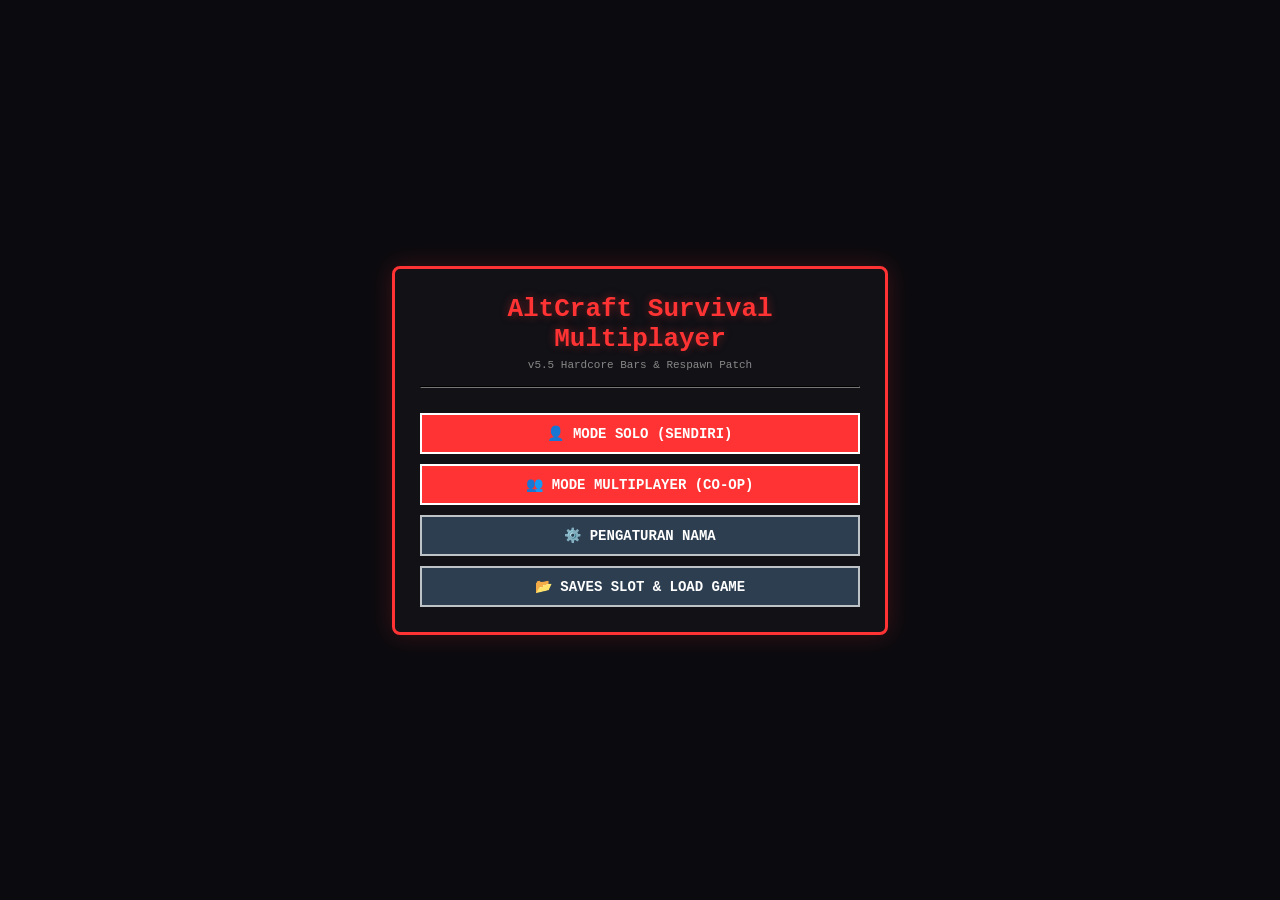
<file: games/sm1.html>
<!DOCTYPE html>
<html lang="id">
<head>
    <meta charset="UTF-8">
    <meta name="viewport" content="width=device-width, initial-scale=1.0">
    <title>AltCraft: Hardcore v5.5</title>
    <style>
        body {
            background-color: #0b0b0f; color: #fff; font-family: 'Courier New', Courier, monospace;
            display: flex; flex-direction: column; align-items: center; justify-content: center;
            height: 100vh; margin: 0; overflow: hidden; user-select: none;
        }
        h1 { color: #ff3333; text-shadow: 0 0 10px rgba(255, 51, 51, 0.4); margin: 0 0 15px 0; font-size: 26px; text-align: center; }
        .screen {
            background: #111116; border: 3px solid #ff3333; padding: 25px;
            border-radius: 8px; box-shadow: 0 0 25px rgba(255, 51, 51, 0.2);
            text-align: center; width: 440px; display: none; position: relative;
        }
        button {
            background-color: #ff3333; color: white; border: 2px solid #fff; padding: 10px 15px;
            font-weight: bold; cursor: pointer; width: 100%; margin-top: 10px; font-family: 'Courier New'; font-size: 14px;
        }
        button:hover { background-color: #fff; color: #ff3333; }
        button.secondary { background-color: #2c3e50; border-color: #bdc3c7; }
        button.secondary:hover { background-color: #bdc3c7; color: #2c3e50; }
        input { background: #1a1a24; border: 1px solid #ff3333; color: #fff; padding: 8px; width: 90%; margin-bottom: 10px; font-family: 'Courier New'; text-align: center;}

        canvas { background-color: #27ae60; border: 4px solid #1e272e; box-shadow: 0 0 25px rgba(0,0,0,0.7); display: none; }
        
        /* HUD OVERLAY RE-DESIGN (SYSTEM BAR VISUAL) */
        #hud-overlay { width: 950px; display: flex; justify-content: space-between; font-size: 11px; color: #aaa; margin-bottom: 6px; display: none; align-items: center; }
        .stat-container { display: inline-block; width: 110px; background: #222; border: 1px solid #555; height: 12px; vertical-align: middle; position: relative; border-radius: 2px; overflow: hidden; margin-left: 4px; }
        .bar-hp { background: #e74c3c; height: 100%; width: 100%; transition: width 0.2s; }
        .bar-hunger { background: #e67e22; height: 100%; width: 100%; transition: width 0.2s; }

        /* UI DEATH SCREEN HALF-SCREEN STYLE */
        #death-screen {
            position: absolute; top: 25%; left: 50%; transform: translate(-50%, -10%);
            background: rgba(139, 0, 0, 0.95); border: 4px solid #fff; padding: 30px;
            border-radius: 10px; width: 380px; text-align: center; display: none;
            box-shadow: 0 0 40px rgba(255, 0, 0, 0.7); z-index: 5000;
        }
        
        #sleep-panel {
            position: absolute; bottom: 80px; left: 30px; background: rgba(17,17,22,0.95);
            border: 2px solid #f1c40f; padding: 15px; border-radius: 6px; display: none;
            box-shadow: 0 0 15px rgba(241, 196, 15, 0.3); width: 220px; z-index: 1000;
        }
        .sleep-btn { padding: 5px 8px; font-size: 11px; margin-top: 5px; width: 48%; display: inline-block; }
    </style>
</head>
<body>

    <div id="modern-toast" style="position: fixed; top: -100px; background: #111116; border: 2px solid #ff3333; color: #ff3333; padding: 12px 30px; font-weight: bold; font-size: 13px; box-shadow: 0 0 20px rgba(255, 51, 51, 0.3); border-radius: 4px; transition: top 0.4s cubic-bezier(0.175, 0.885, 0.32, 1.275); z-index: 9999;">SYSTEM NOTIFICATION</div>

    <div id="hud-overlay">
        <div>
            <span id="lbl-p1-name" style="font-weight: bold; color: #ff3333;">P1</span><br>
            ❤️<div class="stat-container"><div id="p1-bar-hp" class="bar-hp"></div></div><br>
            🍖<div class="stat-container"><div id="p1-bar-hunger" class="bar-hunger"></div></div>
        </div>
        <div style="color: #fff; font-weight: bold; background: #2c3e50; padding: 6px 14px; border-radius: 4px; font-size: 13px;">⏰ TIME: <span id="game-clock" style="color:#f1c40f;">08:00</span></div>
        <div style="text-align: right;">
            <span id="lbl-p2-name" style="font-weight: bold; color: #3498db;">P2</span><br>
            <div class="stat-container"><div id="p2-bar-hp" class="bar-hp"></div></div>❤️<br>
            <div class="stat-container"><div id="p2-bar-hunger" class="bar-hunger"></div></div>🍖
        </div>
    </div>

    <div id="beranda-screen" class="screen" style="display: block;">
        <h1>AltCraft Survival Multiplayer</h1>
        <p style="font-size: 11px; color: #888; margin-top: -10px;">v5.5 Hardcore Bars & Respawn Patch</p>
        <hr style="border-color: #222; margin: 15px 0;">
        <button onclick="selectPlayMode('solo')">👤 MODE SOLO (SENDIRI)</button>
        <button onclick="selectPlayMode('multi')">👥 MODE MULTIPLAYER (CO-OP)</button>
        <button class="secondary" onclick="openSettingsMenu()">⚙️ PENGATURAN NAMA</button>
        <button class="secondary" onclick="openSaveMenu()">📂 SAVES SLOT & LOAD GAME</button>
    </div>

    <div id="settings-screen" class="screen">
        <h2>PENGATURAN KARAKTER</h2>
        <label style="font-size: 12px; color: #aaa;">Nama Player 1:</label><br>
        <input type="text" id="input-p1-name" value="Player 1"><br>
        <label style="font-size: 12px; color: #aaa;">Nama Player 2:</label><br>
        <input type="text" id="input-p2-name" value="Player 2"><br>
        <button onclick="saveSettings()">💾 SIMPAN PENGATURAN</button>
    </div>

    <div id="save-screen" class="screen">
        <h2>SLOT SAVES SYSTEM</h2>
        <div style="display: grid; grid-template-columns: 1fr; gap: 8px; margin: 15px 0;">
            <button style="background: #1a1a24; text-align: left;" onclick="executeSlotAction(1)">Slot 1: <span id="slot-1-info">KOSONG</span></button>
            <button style="background: #1a1a24; text-align: left;" onclick="executeSlotAction(2)">Slot 2: <span id="slot-2-info">KOSONG</span></button>
            <button style="background: #1a1a24; text-align: left;" onclick="executeSlotAction(3)">Slot 3: <span id="slot-3-info">KOSONG</span></button>
        </div>
        <button class="secondary" onclick="backToMenu()">⬅️ KEMBALI</button>
    </div>

    <div id="death-screen">
        <h2 style="color: #fff; font-size: 28px; margin: 0 0 10px 0; text-shadow: 0 0 10px #000;">☠️ YOU DIED ☠️</h2>
        <p id="death-msg" style="font-size: 12px; color: #eee; margin-bottom: 20px;">Seseorang tewas mengenaskan!</p>
        <button style="background: #fff; color: #8b0000; border-color: #8b0000; font-size: 16px;" onclick="executeRespawn()">🔄 RESPAWN GAME</button>
    </div>

    <div id="sleep-panel">
        <div id="sleep-status-text" style="font-size: 11px; font-weight: bold; color: #f1c40f;">Seseorang sedang tidur...</div>
        <button class="sleep-btn" onclick="wakeUpPlayer()">Bangun</button>
        <button class="sleep-btn" style="background:#e67e22;" onclick="pingFriendToSleep()">Gedor Teman</button>
    </div>

    <canvas id="gameCanvas" width="950" height="550"></canvas>

    <script>
        const canvas = document.getElementById("gameCanvas");
        const ctx = canvas.getContext("2d");

        let gameActive = false;
        let gameMode = 'multi'; 
        let currentSelectedSlot = 1;
        let deadPlayerRef = null; 
        const keys = {};

        let gameHour = 8; let gameMinute = 0; let ambientDarkness = 0;

        // DATA PLAYER INDEPENDEN
        let player1 = { 
            id: 'p1', x: 200, y: 280, size: 22, speed: 3.2, color: "#ff3333", hp: 100, hunger: 100, name: "Player 1", invOpen: false, 
            activeTool: "🪓", selectedHotbarIdx: 0, heading: 'S', isSleeping: false, isDead: false,
            slots: [
                { id: "tool_ax", type: "tool", icon: "🪓", count: 1 }, { id: "tool_pick", type: "tool", icon: "⛏️", count: 1 }, { id: "tool_sword", type: "tool", icon: "⚔️", count: 1 },
                { id: "empty", type: "empty", icon: "", count: 0 }, { id: "empty", type: "empty", icon: "", count: 0 },
                { id: "wood", type: "mat", icon: "🪵", count: 6 }, { id: "stone", type: "mat", icon: "🪨", count: 4 },
                { id: "empty", type: "empty", icon: "", count: 0 }, { id: "empty", type: "empty", icon: "", count: 0 }, { id: "empty", type: "empty", icon: "", count: 0 }
            ],
            craftGrid: [{ id: "empty", icon: "", count: 0 }, { id: "empty", icon: "", count: 0 }, { id: "empty", icon: "", count: 0 }, { id: "empty", icon: "", count: 0 }],
            craftResult: { id: "empty", icon: "", count: 0 }
        };

        let player2 = { 
            id: 'p2', x: 700, y: 280, size: 22, speed: 3.2, color: "#3498db", hp: 100, hunger: 100, name: "Player 2", invOpen: false, 
            activeTool: "🪓", selectedHotbarIdx: 0, heading: 'S', isSleeping: false, isDead: false,
            slots: [
                { id: "tool_ax", type: "tool", icon: "🪓", count: 1 }, { id: "tool_pick", type: "tool", icon: "⛏️", count: 1 }, { id: "tool_sword", type: "tool", icon: "⚔️", count: 1 },
                { id: "empty", type: "empty", icon: "", count: 0 }, { id: "empty", type: "empty", icon: "", count: 0 },
                { id: "wood", type: "mat", icon: "🪵", count: 4 }, { id: "stone", type: "mat", icon: "🪨", count: 2 },
                { id: "empty", type: "empty", icon: "", count: 0 }, { id: "empty", type: "empty", icon: "", count: 0 }, { id: "empty", type: "empty", icon: "", count: 0 }
            ],
            craftGrid: [{ id: "empty", icon: "", count: 0 }, { id: "empty", icon: "", count: 0 }, { id: "empty", icon: "", count: 0 }, { id: "empty", icon: "", count: 0 }],
            craftResult: { id: "empty", icon: "", count: 0 }
        };
        
        let sharedChest = { x: 460, y: 260, w: 32, h: 32, color: "#d35400" };
        let chestSlots = [
            { id: "wood", icon: "🪵", count: 5 }, { id: "stone", icon: "🪨", count: 3 },
            { id: "plank", icon: "🧱_wood", count: 0 }, { id: "brick", icon: "🧱_stone", count: 0 }, { id: "wool", icon: "🐑", count: 0 }
        ];

        let selectedHandItem = null; let clickRects = []; let resources = []; let mobs = []; let placedBlocks = []; let ghosts = [];
        let mouseX = 0, mouseY = 0;

        function showModernToast(msg) {
            const toast = document.getElementById("modern-toast"); toast.innerText = msg; toast.style.top = "25px";
            setTimeout(() => { toast.style.top = "-100px"; }, 1800);
        }

        function clearSlot(slot) { slot.id = "empty"; slot.type = "empty"; slot.icon = ""; slot.count = 0; }

        function openSettingsMenu() { document.getElementById("beranda-screen").style.display = "none"; document.getElementById("settings-screen").style.display = "block"; }

        function saveSettings() {
            player1.name = document.getElementById("input-p1-name").value || "Player 1";
            player2.name = document.getElementById("input-p2-name").value || "Player 2";
            document.getElementById("settings-screen").style.display = "none"; document.getElementById("beranda-screen").style.display = "block";
            showModernToast("⚙️ Nama Karakter Berhasil Disimpan!");
        }

        // SPAWN HEWAN JINAK & GHOST (FIX SPAWN RATE DOMBA DINAIKKAN SEIMBANG)
        function spawnMobRandomly() {
            let isNight = (gameHour >= 18 || gameHour < 5);
            if (!isNight && mobs.filter(m=>m.id!=='ghost').length >= 6) return;
            if (isNight && ghosts.length >= 4) return;

            if (isNight) {
                ghosts.push({ x: Math.random() * (canvas.width - 100) + 50, y: Math.random() * (canvas.height - 100) + 50, id: 'ghost', icon: '👻', hp: 40, maxHp: 40, speed: 1.1 });
            } else {
                // Bobot acak 33% merata antara Sapi, Ayam, dan Domba (Domba ga langka lagi!)
                const pool = [
                    { id: 'cow', icon: '🐄', hp: 60 },
                    { id: 'sheep', icon: '🐑', hp: 45 },
                    { id: 'chicken', icon: ' Destruction', icon: '🐓', hp: 30 }
                ];
                let r = pool[Math.floor(Math.random() * pool.length)];
                mobs.push({
                    x: Math.random() * (canvas.width - 150) + 75,
                    y: Math.random() * (canvas.height - 150) + 75,
                    id: r.id, icon: r.id==='chicken'?'🐓':r.icon, maxHp: r.hp, hp: r.hp, vx: 0, vy: 0, ticks: 0
                });
            }
        }

        function generateWorld() {
            resources = []; mobs = []; placedBlocks = []; ghosts = [];
            for (let i = 0; i < 6; i++) spawnResource('tree');
            for (let i = 0; i < 5; i++) spawnResource('stone');
            for (let i = 0; i < 3; i++) spawnMobRandomly();
        }

        function spawnResource(type) {
            resources.push({ x: Math.random() * (canvas.width - 360) + 180, y: Math.random() * (canvas.height - 140) + 70, w: 26, h: 26, type: type, hp: 100, maxHp: 100 });
        }

        function selectPlayMode(mode) {
            gameMode = mode;
            document.getElementById("beranda-screen").style.display = "none";
            document.getElementById("hud-overlay").style.display = "flex";
            canvas.style.display = "block";
            document.getElementById("lbl-p1-name").innerText = player1.name.toUpperCase();
            document.getElementById("lbl-p2-name").innerText = player2.name.toUpperCase();
            generateWorld();
            gameActive = true;

            // SISTEM CLOCK JAM DIGITAL
            setInterval(() => {
                if (gameActive) {
                    if (player1.isSleeping && (gameMode === 'solo' || player2.isSleeping)) return;

                    gameMinute++;
                    if (gameMinute >= 60) { gameMinute = 0; gameHour++; }
                    if (gameHour >= 24) { gameHour = 0; }

                    if (gameHour >= 18 || gameHour < 5) {
                        ambientDarkness = Math.min(0.65, ambientDarkness + 0.02);
                        if (Math.random() < 0.15) spawnMobRandomly();
                    } else {
                        ambientDarkness = Math.max(0, ambientDarkness - 0.04);
                        if (ghosts.length > 0) { ghosts = []; showModernToast("☀️ Pagi Tiba! Hantu Terbakar Musnah!"); }
                    }

                    // Pengurangan Lapar & Logika Pengurangan Darah Akibat Kelaparan (Starvation)
                    if (gameMinute % 15 === 0) {
                        if (!player1.isDead && !player1.isSleeping) {
                            if (player1.hunger > 0) player1.hunger--;
                            else player1.hp = Math.max(0, player1.hp - 2); // Mengurangi darah perlahan jika lapar = 0
                        }
                        if (gameMode === 'multi' && !player2.isDead && !player2.isSleeping) {
                            if (player2.hunger > 0) player2.hunger--;
                            else player2.hp = Math.max(0, player2.hp - 2);
                        }
                    }

                    // Hantu serang player secara berkala
                    ghosts.forEach(gh => {
                        if (Math.hypot(gh.x - player1.x, gh.y - player1.y) < 25 && !player1.isSleeping && !player1.isDead) player1.hp = Math.max(0, player1.hp - 1.2);
                        if (gameMode === 'multi' && Math.hypot(gh.x - player2.x, gh.y - player2.y) < 25 && !player2.isSleeping && !player2.isDead) player2.hp = Math.max(0, player2.hp - 1.2);
                    });

                    // Cek Kondisi Pemicu Kematian Player
                    checkPlayerDeathCondition(player1);
                    if (gameMode === 'multi') checkPlayerDeathCondition(player2);

                    updateClockUI();
                    updateBarsUI();
                }
            }, 180);

            setInterval(() => { if(gameActive) spawnMobRandomly(); }, 12000);
            requestAnimationFrame(updateLoop);
        }

        function updateClockUI() {
            let hStr = gameHour.toString().padStart(2, '0'); let mStr = gameMinute.toString().padStart(2, '0');
            document.getElementById("game-clock").innerText = `${hStr}:${mStr}`;
        }

        function updateBarsUI() {
            document.getElementById("p1-bar-hp").style.width = `${player1.hp}%`;
            document.getElementById("p1-bar-hunger").style.width = `${player1.hunger}%`;
            document.getElementById("p2-bar-hp").style.width = `${player2.hp}%`;
            document.getElementById("p2-bar-hunger").style.width = `${player2.hunger}%`;
        }

        function checkPlayerDeathCondition(pObj) {
            if (pObj.hp <= 0 && !pObj.isDead) {
                pObj.isDead = true;
                pObj.isSleeping = false;
                deadPlayerRef = pObj;
                document.getElementById("death-msg").innerText = `💀 ${pObj.name.toUpperCase()} tewas mengenaskan karena kerasnya alam!`;
                document.getElementById("death-screen").style.display = "block";
            }
        }

        // FUNGSI RESPAWN: HANGUSKAN MATERIAL, AMANKAN ALAT (PICKAXE, AXE, SWORD)
        function executeRespawn() {
            if (!deadPlayerRef) return;

            let p = deadPlayerRef;
            p.slots.forEach(slot => {
                // Jika bukan alat (tool), maka hangus dikosongkan total!
                if (slot.id !== "empty" && slot.type !== "tool") {
                    clearSlot(slot);
                }
            });

            // Kembalikan status dasar kehidupan
            p.hp = 100;
            p.hunger = 80;
            p.isDead = false;
            p.x = p.id === 'p1' ? 200 : 700;
            p.y = 280;

            deadPlayerRef = null;
            document.getElementById("death-screen").style.display = "none";
            showModernToast(`🔄 ${p.name} berhasil respawn! Alatmu aman, materialmu hangus!`);
            updateBarsUI();
        }

        function checkBlockCollision(nextX, nextY, pSize) {
            for (let block of placedBlocks) {
                if (block.id === 'plank' || block.id === 'brick') {
                    if (nextX < block.x + block.w && nextX + pSize > block.x && nextY < block.y + block.h && nextY + pSize > block.y) return true; 
                }
            }
            return false;
        }

        function updateLoop() {
            if (!gameActive) return;

            // Kontrol Jalan Player 1 (Hanya jika hidup & tidak tidur)
            if (!player1.invOpen && !player1.isSleeping && !player1.isDead) {
                let dx = 0, dy = 0;
                if (keys['w']) { dy -= player1.speed; player1.heading = 'N'; }
                if (keys['s']) { dy += player1.speed; player1.heading = 'S'; }
                if (keys['a']) { dx -= player1.speed; player1.heading = 'W'; }
                if (keys['d']) { dx += player1.speed; player1.heading = 'E'; }
                
                if (!checkBlockCollision(player1.x + dx, player1.y, player1.size)) player1.x += dx;
                if (!checkBlockCollision(player1.x, player1.y + dy, player1.size)) player1.y += dy;
            }

            // Kontrol Jalan Player 2
            if (gameMode === 'multi' && !player2.invOpen && !player2.isSleeping && !player2.isDead) {
                let dx = 0, dy = 0;
                if (keys['arrowup']) { dy -= player2.speed; player2.heading = 'N'; }
                if (keys['arrowdown']) { dy += player2.speed; player2.heading = 'S'; }
                if (keys['arrowleft']) { dx -= player2.speed; player2.heading = 'W'; }
                if (keys['arrowright']) { dx += player2.speed; player2.heading = 'E'; }

                if (!checkBlockCollision(player2.x + dx, player2.y, player2.size)) player2.x += dx;
                if (!checkBlockCollision(player2.x, player2.y + dy, player2.size)) player2.y += dy;
            }

            // AI Hantu kejar player terdekat
            ghosts.forEach(gh => {
                let target = player1;
                if (gameMode === 'multi') {
                    let d1 = Math.hypot(player1.x - gh.x, player1.y - gh.y);
                    let d2 = Math.hypot(player2.x - gh.x, player2.y - gh.y);
                    target = (d1 < d2) ? player1 : player2;
                }
                if (target.isSleeping || target.isDead) return;

                let angle = Math.atan2(target.y - gh.y, target.x - gh.x);
                gh.x += Math.cos(angle) * gh.speed; gh.y += Math.sin(angle) * gh.speed;
            });

            // AI Hewan santai
            mobs.forEach(mob => {
                if (mob.ticks <= 0) {
                    if (Math.random() < 0.2) {
                        mob.vx = (Math.random() - 0.5) * 0.6; mob.vy = (Math.random() - 0.5) * 0.6;
                        mob.ticks = Math.floor(Math.random() * 80) + 40;
                    } else { mob.vx = 0; mob.vy = 0; mob.ticks = 30; }
                } else { mob.x += mob.vx; mob.y += mob.vy; mob.ticks--; }
            });

            manageSleepPanelUI();
            renderGraphics();
            requestAnimationFrame(updateLoop);
        }

        function getPlacementGridCoords(pObj) {
            let offset = 32; let targetX = pObj.x; let targetY = pObj.y;
            if (pObj.heading === 'N') targetY -= offset; if (pObj.heading === 'S') targetY += offset;
            if (pObj.heading === 'W') targetX -= offset; if (pObj.heading === 'E') targetX += offset;
            return { x: Math.floor(targetX / 30) * 30, y: Math.floor(targetY / 30) * 30 };
        }

        // AKSI TUNGGAL MANUAL (TIDAK ONE HIT)
        function triggerActionSingle(pObj) {
            if (pObj.isDead) return;
            let activeItem = pObj.slots[pObj.selectedHotbarIdx];
            
            // 1. MAKAN
            if (activeItem && ['raw_beef', 'raw_mutton', 'raw_chicken'].includes(activeItem.id)) {
                let fill = activeItem.id === 'raw_beef' ? 40 : (activeItem.id === 'raw_mutton' ? 25 : 15);
                pObj.hunger = Math.min(100, pObj.hunger + fill);
                activeItem.count--; if(activeItem.count <= 0) clearSlot(activeItem);
                showModernToast(`🥩 Nyam! Hunger ${pObj.name} pulih +${fill}!`);
                updateBarsUI(); return;
            }

            // 2. TIDUR KASUR
            let pCX = pObj.x + pObj.size/2; let pCY = pObj.y + pObj.size/2;
            let bedFound = placedBlocks.find(b => b.id === 'bed' && Math.hypot(pCX - (b.x+15), pCY - (b.y+15)) < 40);
            if (bedFound) {
                if (gameHour >= 18 || gameHour < 6) {
                    pObj.isSleeping = true; showModernToast(`💤 ${pObj.name} tidur di kasur...`); checkCoopSleepCondition();
                } else { showModernToast("🌞 Hanya bisa tidur di malam hari!"); }
                return;
            }

            // 3. PENEMPATAN BALOK
            if (activeItem && ['plank', 'brick', 'bed'].includes(activeItem.id)) {
                let coords = getPlacementGridCoords(pObj);
                let colP1 = (coords.x < player1.x + player1.size && coords.x + 30 > player1.x && coords.y < player1.y + player1.size && coords.y + 30 > player1.y);
                let colP2 = (gameMode==='multi' && coords.x < player2.x + player2.size && coords.x + 30 > player2.x && coords.y < player2.y + player2.size && coords.y + 30 > player2.y);
                if (colP1 || colP2) { showModernToast("⚠️ Jarak penempatan terlalu dekat/menindih badan!"); return; }

                placedBlocks.push({ x: coords.x, y: coords.y, w: 30, h: 30, id: activeItem.id, icon: activeItem.icon });
                activeItem.count--; if(activeItem.count <= 0) clearSlot(activeItem);
                showModernToast(`🧱 Berhasil menaruh balok!`); return;
            }

            // 4. PUKUL HEWAN & HANTU (TIDAK ONE HIT)
            mobs.forEach((mob, index) => {
                if (Math.hypot(pCX - mob.x, pCY - mob.y) < 45) {
                    let dmg = pObj.activeTool === '⚔️' ? 20 : 6; // Butuh 3-5 kali tebas
                    mob.hp -= dmg;
                    if (mob.hp <= 0) {
                        if (mob.id === 'cow') giveItemToPlayer(pObj, 'raw_beef', 'food', '🥩', 1);
                        if (mob.id === 'sheep') { giveItemToPlayer(pObj, 'raw_mutton', 'food', '🍖', 1); giveItemToPlayer(pObj, 'wool', 'mat', '🐑', 1); }
                        if (mob.id === 'chicken') giveItemToPlayer(pObj, 'raw_chicken', 'food', '%;">🍗', 1);
                        mobs.splice(index, 1); showModernToast(`💥 Berhasil berburu ${mob.id.toUpperCase()}!`);
                    }
                }
            });

            ghosts.forEach((gh, index) => {
                if (Math.hypot(pCX - gh.x, pCY - gh.y) < 45) {
                    let dmg = pObj.activeTool === '⚔️' ? 20 : 7;
                    gh.hp -= dmg;
                    if (gh.hp <= 0) { ghosts.splice(index, 1); showModernToast("✨ Hantu berhasil dimusnahkan!"); }
                }
            });

            // 5. PUKUL POHON & BATU (FIX BAR KELIHATAN & NO ONE-HIT)
            resources.forEach((res, index) => {
                if (Math.hypot(pCX - (res.x + 13), pCY - (res.y + 13)) < 45) {
                    let dmg = (res.type==='tree' && pObj.activeTool==='🪓') || (res.type==='stone' && pObj.activeTool==='⛏️') ? 34 : 10; // Butuh 3 kali ketok alat pas
                    res.hp -= dmg;
                    if (res.hp <= 0) {
                        giveItemToPlayer(pObj, res.type === 'tree' ? 'wood' : 'stone', 'mat', res.type === 'tree' ? '🪵' : '🪨', 2);
                        resources.splice(index, 1);
                        if (resources.length < 5) spawnResource(Math.random() > 0.5 ? 'tree' : 'stone');
                    }
                }
            });
        }

        function giveItemToPlayer(pObj, id, type, icon, count) {
            let existing = pObj.slots.find(s => s.id === id);
            if (existing) { existing.count += count; } 
            else {
                let empty = pObj.slots.find(s => s.id === 'empty');
                if (empty) { empty.id = id; empty.type = type; empty.icon = icon; empty.count = count; }
            }
        }

        function checkCoopSleepCondition() {
            if (gameMode === 'solo' && player1.isSleeping) triggerFastForwardMorning();
            else if (gameMode === 'multi' && player1.isSleeping && player2.isSleeping) triggerFastForwardMorning();
        }

        function triggerFastForwardMorning() {
            showModernToast("💤 Meniduri kasur bersama... Mempercepat waktu...");
            setTimeout(() => {
                gameHour = 6; gameMinute = 0; ambientDarkness = 0; ghosts = [];
                player1.isSleeping = false; player2.isSleeping = false;
                showModernToast("☀️ Selamat Pagi! Jam menunjukkan 06:00 AM!");
                updateClockUI(); updateBarsUI();
            }, 3000);
        }

        function wakeUpPlayer() {
            if(player1.isSleeping) { player1.isSleeping = false; showModernToast("🧍 Player 1 Bangun."); }
            if(player2.isSleeping) { player2.isSleeping = false; showModernToast("🧍 Player 2 Bangun."); }
        }

        function pingFriendToSleep() { showModernToast("⏰ WOOYY GEK NDANG TURU! DA KEBANYAKAN GHOST KI!"); }

        function manageSleepPanelUI() {
            const panel = document.getElementById("sleep-panel"); const txt = document.getElementById("sleep-status-text");
            if (gameMode === 'multi' && (player1.isSleeping || player2.isSleeping) && !(player1.isSleeping && player2.isSleeping)) {
                panel.style.display = "block"; txt.innerText = `💤 ${player1.isSleeping?player1.name:player2.name} Sedang Tidur...`;
            } else { panel.style.display = "none"; }
        }

        function renderGraphics() {
            ctx.clearRect(0, 0, canvas.width, canvas.height);

            // Ground Grass
            ctx.fillStyle = "#2ecc71"; ctx.fillRect(0,0,canvas.width,canvas.height);
            ctx.fillStyle = "#27ae60";
            for(let i=0; i<canvas.width; i+=45) ctx.fillRect(i, 0, 1, canvas.height);
            for(let j=0; j<canvas.height; j+=45) ctx.fillRect(0, j, canvas.width, 1);

            // Placed Blocks
            placedBlocks.forEach(block => {
                if (block.id === 'plank') {
                    ctx.fillStyle = "#d35400"; ctx.fillRect(block.x, block.y, block.w, block.h);
                    ctx.fillStyle = "#ba4a00"; ctx.fillRect(block.x, block.y + 6, block.w, 4); ctx.fillRect(block.x, block.y + 18, block.w, 4);
                } else if (block.id === 'brick') {
                    ctx.fillStyle = "#7f8c8d"; ctx.fillRect(block.x, block.y, block.w, block.h);
                    ctx.strokeStyle = "#bdc3c7"; ctx.lineWidth = 1.5; ctx.strokeRect(block.x, block.y, block.w, block.h);
                    ctx.beginPath(); ctx.moveTo(block.x, block.y+15); ctx.lineTo(block.x+30, block.y+15); ctx.stroke();
                } else {
                    ctx.fillStyle = "#e74c3c"; ctx.fillRect(block.x, block.y, block.w, block.h);
                    ctx.fillStyle = "#fff"; ctx.fillRect(block.x, block.y, block.w, 10);
                }
                ctx.strokeStyle = "#111"; ctx.lineWidth = 1; ctx.strokeRect(block.x, block.y, block.w, block.h);
            });

            // Chest
            ctx.fillStyle = sharedChest.color; ctx.fillRect(sharedChest.x, sharedChest.y, sharedChest.w, sharedChest.h);
            ctx.fillStyle = "#f1c40f"; ctx.fillRect(sharedChest.x + 12, sharedChest.y + 13, 8, 7);

            // Resources (FIX: MENAMPILKAN BAR DARAH POHON & BATU KEMBALI)
            resources.forEach(res => {
                if(res.type === 'tree') {
                    ctx.fillStyle = "#5c3a21"; ctx.fillRect(res.x + 9, res.y + 13, 8, 13);
                    ctx.fillStyle = "#1e824c"; ctx.beginPath(); ctx.arc(res.x+13, res.y+7, 12, 0, Math.PI*2); ctx.fill();
                } else {
                    ctx.fillStyle = "#7f8c8d"; ctx.beginPath(); ctx.arc(res.x+13, res.y+13, 11, 0, Math.PI*2); ctx.fill();
                }
                
                // Render Mini Bar Kesehatan Untuk Pohon/Batu saat dipukul
                if (res.hp < res.maxHp) {
                    ctx.fillStyle = "rgba(0,0,0,0.6)"; ctx.fillRect(res.x - 2, res.y - 12, 30, 4);
                    ctx.fillStyle = "#2ecc71"; ctx.fillRect(res.x - 2, res.y - 12, 30 * (res.hp / res.maxHp), 4);
                }
            });

            // Entities (Mobs & Ghosts)
            mobs.concat(ghosts).forEach(m => { 
                ctx.font = "24px Arial"; ctx.textAlign = "center"; ctx.fillText(m.icon, m.x, m.y); 
                ctx.fillStyle = "rgba(0,0,0,0.6)"; ctx.fillRect(m.x - 15, m.y - 25, 30, 4);
                ctx.fillStyle = m.id === 'ghost' ? "#9b59b6" : "#2ecc71";
                ctx.fillRect(m.x - 15, m.y - 25, 30 * (m.hp/m.maxHp), 4);
            });

            // Players Token
            drawPlayerToken(player1);
            if (gameMode === 'multi') drawPlayerToken(player2);

            // Night Filter
            if (ambientDarkness > 0) { ctx.fillStyle = `rgba(11, 11, 24, ${ambientDarkness})`; ctx.fillRect(0, 0, canvas.width, canvas.height); }

            // UI Inventory Layer
            clickRects = [];
            if (player1.invOpen) drawMinecraftInterface("LEFT", player1);
            if (player2.invOpen && gameMode === 'multi') drawMinecraftInterface("RIGHT", player2);

            if (selectedHandItem) {
                ctx.font = "26px Arial"; ctx.textAlign = "center"; ctx.fillText(selectedHandItem.icon.split('_')[0], mouseX, mouseY + 10);
            }
        }

        function drawPlayerToken(pObj) {
            if (pObj.isDead) {
                ctx.font = "24px Arial"; ctx.textAlign = "center"; ctx.fillText("💀", pObj.x + 11, pObj.y + 15);
                return;
            }
            if (pObj.isSleeping) {
                ctx.fillStyle = "#fff"; ctx.font = "bold 13px Arial"; ctx.textAlign = "center"; ctx.fillText("💤 Tidur", pObj.x + 11, pObj.y - 10);
                return;
            }

            ctx.fillStyle = pObj.color; ctx.fillRect(pObj.x, pObj.y, pObj.size, pObj.size);
            ctx.fillStyle = "#000"; ctx.fillRect(pObj.x+3, pObj.y+4, 3, 4); ctx.fillRect(pObj.x+15, pObj.y+4, 3, 4);

            let activeItem = pObj.slots[pObj.selectedHotbarIdx];
            if(activeItem && activeItem.count > 0) {
                ctx.font = "12px Arial"; ctx.textAlign = "center"; ctx.fillText(activeItem.icon.split('_')[0], pObj.x + pObj.size/2, pObj.y - 26);
            }
            ctx.fillStyle = "#fff"; ctx.font = "bold 9px 'Courier New'"; ctx.textAlign = "center"; ctx.fillText(pObj.name, pObj.x + pObj.size/2, pObj.y - 12);

            if (!pObj.invOpen && activeItem && ['plank','brick','bed'].includes(activeItem.id)) {
                let coords = getPlacementGridCoords(pObj);
                ctx.fillStyle = "rgba(255, 255, 255, 0.4)"; ctx.fillRect(coords.x, coords.y, 30, 30);
                ctx.strokeStyle = "#fff"; ctx.lineWidth = 1.5; ctx.strokeRect(coords.x, coords.y, 30, 30);
            }
        }

        function drawMinecraftInterface(side, pObj) {
            let startX = (side === "LEFT") ? 15 : canvas.width - 385;
            let startY = 25; let w = 370, h = 500;

            ctx.fillStyle = "#c6c6c6"; ctx.fillRect(startX, startY, w, h);
            ctx.strokeStyle = "#2c2c2c"; ctx.lineWidth = 4; ctx.strokeRect(startX, startY, w, h);
            ctx.strokeStyle = "#ffffff"; ctx.lineWidth = 2; ctx.strokeRect(startX + 4, startY + 4, w - 8, h - 8);

            ctx.fillStyle = "#3f3f3f"; ctx.font = "bold 11px 'Courier New'"; ctx.textAlign = "left";
            ctx.fillText(`🎒 TAS: ${pObj.name.toUpperCase()}`, startX + 16, startY + 24);

            // Crafting Matrix
            ctx.fillText("CRAFTING GRID", startX + 110, startY + 32);
            for(let row=0; row<2; row++) {
                for(let col=0; col<2; col++) {
                    let idx = row * 2 + col; let cellX = startX + 110 + (col * 50); let cellY = startY + 42 + (row * 50);
                    drawSlotBox(cellX, cellY, pObj.craftGrid[idx].icon, pObj.craftGrid[idx].count, false);
                    clickRects.push({ x: cellX, y: cellY, w: 46, h: 46, zone: "craft_grid", index: idx, pObj: pObj });
                }
            }
            ctx.font = "bold 14px Arial"; ctx.fillText("➡️", startX + 220, startY + 74);
            let rx = startX + 255; let ry = startY + 50;
            drawSlotBox(rx, ry, pObj.craftResult.icon, pObj.craftResult.count, false);
            clickRects.push({ x: rx, y: ry, w: 46, h: 46, zone: "craft_result", pObj: pObj });

            // Bag Storage
            ctx.font = "bold 10px 'Courier New'"; ctx.fillText("🔥 HOTBAR & STORAGE UTAMA", startX + 16, startY + 162);
            for (let i = 0; i < 10; i++) {
                let col = i % 5; let row = Math.floor(i / 5); let cx = startX + 16 + (col * 68); let cy = startY + 175 + (row * 65);
                let isSelected = (row === 0 && pObj.selectedHotbarIdx === col);
                drawSlotBox(cx, cy, pObj.slots[i].icon, pObj.slots[i].count, isSelected);
                clickRects.push({ x: cx, y: cy, w: 54, h: 54, zone: "player_bag", index: i, pObj: pObj });
            }

            // Chest Storage
            ctx.fillStyle = "#555"; ctx.fillRect(startX + 12, startY + 315, w - 24, 2);
            ctx.fillStyle = "#3f3f3f"; ctx.fillText("📦 PETI BERSAMA (SHARED STORAGE)", startX + 16, startY + 334);
            for (let i = 0; i < 5; i++) {
                let cx = startX + 16 + (i * 68); let cy = startY + 348;
                drawSlotBox(cx, cy, chestSlots[i].icon, chestSlots[i].count, false);
                clickRects.push({ x: cx, y: cy, w: 54, h: 54, zone: "chest_storage", index: i, pObj: pObj });
            }
        }

        function drawSlotBox(x, y, iconTag, count, activeBorder) {
            ctx.fillStyle = activeBorder ? "#f1c40f" : "#8b8b8b"; ctx.fillRect(x, y, 48, 48);
            ctx.strokeStyle = activeBorder ? "#d35400" : "#373737"; ctx.lineWidth = 2; ctx.strokeRect(x, y, 48, 48);

            if (count > 0) {
                if (iconTag === "🧱_wood") {
                    ctx.fillStyle = "#d35400"; ctx.fillRect(x+6, y+6, 36, 36);
                    ctx.fillStyle = "#ba4a00"; ctx.fillRect(x+6, y+14, 36, 4); ctx.fillRect(x+6, y+28, 36, 4);
                } else if (iconTag === "🧱_stone") {
                    ctx.fillStyle = "#7f8c8d"; ctx.fillRect(x+6, y+6, 36, 36); ctx.strokeStyle = "#bdc3c7"; ctx.strokeRect(x+6, y+6, 36, 36);
                } else {
                    ctx.fillStyle = "#fff"; ctx.font = "22px Arial"; ctx.textAlign = "center"; ctx.fillText(iconTag, x + 24, y + 33);
                }
                ctx.font = "bold 11px 'Courier New'"; ctx.textAlign = "right"; ctx.fillStyle = "#000"; ctx.fillText(count, x + 45, y + 45);
                ctx.fillStyle = "#fff"; ctx.fillText(count, x + 44, y + 44);
            }
        }

        function verifyCrafting(pObj) {
            let g = pObj.craftGrid;
            if ((g[0].id=='wood' && g[1].id=='wood') || (g[0].id=='wood' && g[2].id=='wood')) { pObj.craftResult = { id: "plank", icon: "🧱_wood", count: 4 }; return; }
            if ((g[0].id=='stone' && g[1].id=='stone') || (g[0].id=='stone' && g[2].id=='stone')) { pObj.craftResult = { id: "brick", icon: "🧱_stone", count: 4 }; return; }
            if ((g[0].id=='wool' && g[2].id=='wood') || (g[1].id=='wool' && g[3].id=='wood')) { pObj.craftResult = { id: "bed", icon: "🛏️", count: 1 }; return; }
            pObj.craftResult = { id: "empty", icon: "", count: 0 };
        }

        window.addEventListener("mousemove", e => { let rect = canvas.getBoundingClientRect(); mouseX = e.clientX - rect.left; mouseY = e.clientY - rect.top; });
        window.addEventListener("contextmenu", e => e.preventDefault());

        canvas.addEventListener("mousedown", e => {
            if (!player1.invOpen && !player2.invOpen) return;
            let rect = canvas.getBoundingClientRect(); let mx = e.clientX - rect.left; let my = e.clientY - rect.top;
            let isRight = (e.button === 2);

            let cell = clickRects.find(c => mx >= c.x && mx <= c.x + c.w && my >= c.y && my <= c.y + c.h);
            if (!cell) return;

            let pObj = cell.pObj; let target = null;
            if (cell.zone === "player_bag") target = pObj.slots[cell.index];
            if (cell.zone === "craft_grid") target = pObj.craftGrid[cell.index];
            if (cell.zone === "craft_result") target = pObj.craftResult;
            if (cell.zone === "chest_storage") target = chestSlots[cell.index];

            if (!target) return;

            if (isRight) {
                if (selectedHandItem === null) {
                    if (target.count > 1) {
                        let half = Math.floor(target.count / 2); selectedHandItem = { ...target, count: half }; target.count -= half;
                        if(cell.zone === "craft_result") clearSlot(pObj.craftResult);
                    }
                } else {
                    if (target.id === "empty" || target.id === selectedHandItem.id) {
                        if (target.id === "empty") { target.id = selectedHandItem.id; target.type = selectedHandItem.type; target.icon = selectedHandItem.icon; target.count = 1; } 
                        else { target.count++; }
                        selectedHandItem.count--; if (selectedHandItem.count <= 0) selectedHandItem = null;
                    }
                }
                if (cell.zone === "craft_grid") verifyCrafting(pObj); return;
            }

            if (selectedHandItem === null) {
                if (target.count > 0) {
                    selectedHandItem = { ...target };
                    if (cell.zone === "craft_result") {
                        pObj.craftGrid.forEach(g => { if(g.count>0) g.count--; if(g.count<=0) clearSlot(g); }); clearSlot(pObj.craftResult);
                    } else { clearSlot(target); }
                }
            } else {
                if (cell.zone === "craft_result") return;
                if (target.id === "empty" || target.id === selectedHandItem.id) {
                    if (target.id === selectedHandItem.id) { target.count += selectedHandItem.count; }
                    else { target.id = selectedHandItem.id; target.type = selectedHandItem.type; target.icon = selectedHandItem.icon; target.count = selectedHandItem.count; }
                    selectedHandItem = null;
                } else {
                    let tmp = { ...target }; target.id = selectedHandItem.id; target.type = selectedHandItem.type; target.icon = selectedHandItem.icon; target.count = selectedHandItem.count; selectedHandItem = tmp;
                }
            }
            if (cell.zone === "player_bag" && cell.index < 5 && pObj.slots[cell.index].type === 'tool') pObj.activeTool = pObj.slots[cell.index].icon;
            verifyCrafting(pObj);
        });

        function openSaveMenu() {
            document.getElementById("beranda-screen").style.display = "none"; document.getElementById("save-screen").style.display = "block";
            for(let i=1; i<=3; i++) {
                let saved = localStorage.getItem(`craft_save_slot_v55_${i}`);
                document.getElementById(`slot-${i}-info`).innerText = saved ? "📂 TERISI (KLIK UNTUK LOAD GAME)" : "❌ KOSONG (KLIK UNTUK BUAT BARU)";
            }
        }

        function executeSlotAction(slotNum) {
            currentSelectedSlot = slotNum;
            let data = localStorage.getItem(`craft_save_slot_v55_${slotNum}`);
            if(data) {
                let parsed = JSON.parse(data); player1 = parsed.p1; player2 = parsed.p2; placedBlocks = parsed.blocks; chestSlots = parsed.chest; gameHour = parsed.hour || 8; gameMinute = parsed.minute || 0;
                showModernToast(`📂 Slot ${slotNum} Berhasil Dimuat!`);
            } else { showModernToast(`✨ Petualangan Baru di Slot ${slotNum}!`); }
            selectPlayMode('multi');
        }

        function saveGameToCurrentSlot() {
            let saveState = { p1: player1, p2: player2, blocks: placedBlocks, chest: chestSlots, hour: gameHour, minute: gameMinute };
            localStorage.setItem(`craft_save_slot_v55_${currentSelectedSlot}`, JSON.stringify(saveState));
            showModernToast(`💾 Progres disimpan otomatis di Slot ${currentSelectedSlot}!`);
        }

        function backToMenu() { document.getElementById("save-screen").style.display = "none"; document.getElementById("beranda-screen").style.display = "block"; }

        window.addEventListener("keydown", e => {
            let k = e.key.toLowerCase(); keys[k] = true;

            if (player1.isDead || player2.isDead) return; // Kunci input jika ada yang mati menunggu respawn

            if (!player1.invOpen && e.code.startsWith('Digit')) {
                let num = parseInt(e.key); if (num >= 1 && num <= 5) { player1.selectedHotbarIdx = num - 1; if (player1.slots[num - 1].type === 'tool') player1.activeTool = player1.slots[num - 1].icon; }
            }
            if (gameMode === 'multi' && !player2.invOpen && e.code.startsWith('Numpad')) {
                let num = parseInt(e.key); if (num >= 1 && num <= 5) { player2.selectedHotbarIdx = num - 1; if (player2.slots[num - 1].type === 'tool') player2.activeTool = player2.slots[num - 1].icon; }
            }

            if (k === 'f' && gameActive && !player1.invOpen) triggerActionSingle(player1);
            if (e.key === ' ' && gameActive && gameMode === 'multi' && !player2.invOpen) { e.preventDefault(); triggerActionSingle(player2); }

            if (k === 'e' && gameActive) { player1.invOpen = !player1.invOpen; player2.invOpen = false; selectedHandItem = null; }
            if (k === 'p' && gameActive && gameMode === 'multi') { player2.invOpen = !player2.invOpen; player1.invOpen = false; selectedHandItem = null; }

            if (e.key === "Escape" && gameActive) {
                saveGameToCurrentSlot(); gameActive = false; document.getElementById("beranda-screen").style.display = "block"; canvas.style.display="none"; document.getElementById("hud-overlay").style.display = "none"; document.getElementById("sleep-panel").style.display = "none";
            }
        });

        window.addEventListener("keyup", e => keys[e.key.toLowerCase()] = false);
    </script>
</body>
</html>
</file>
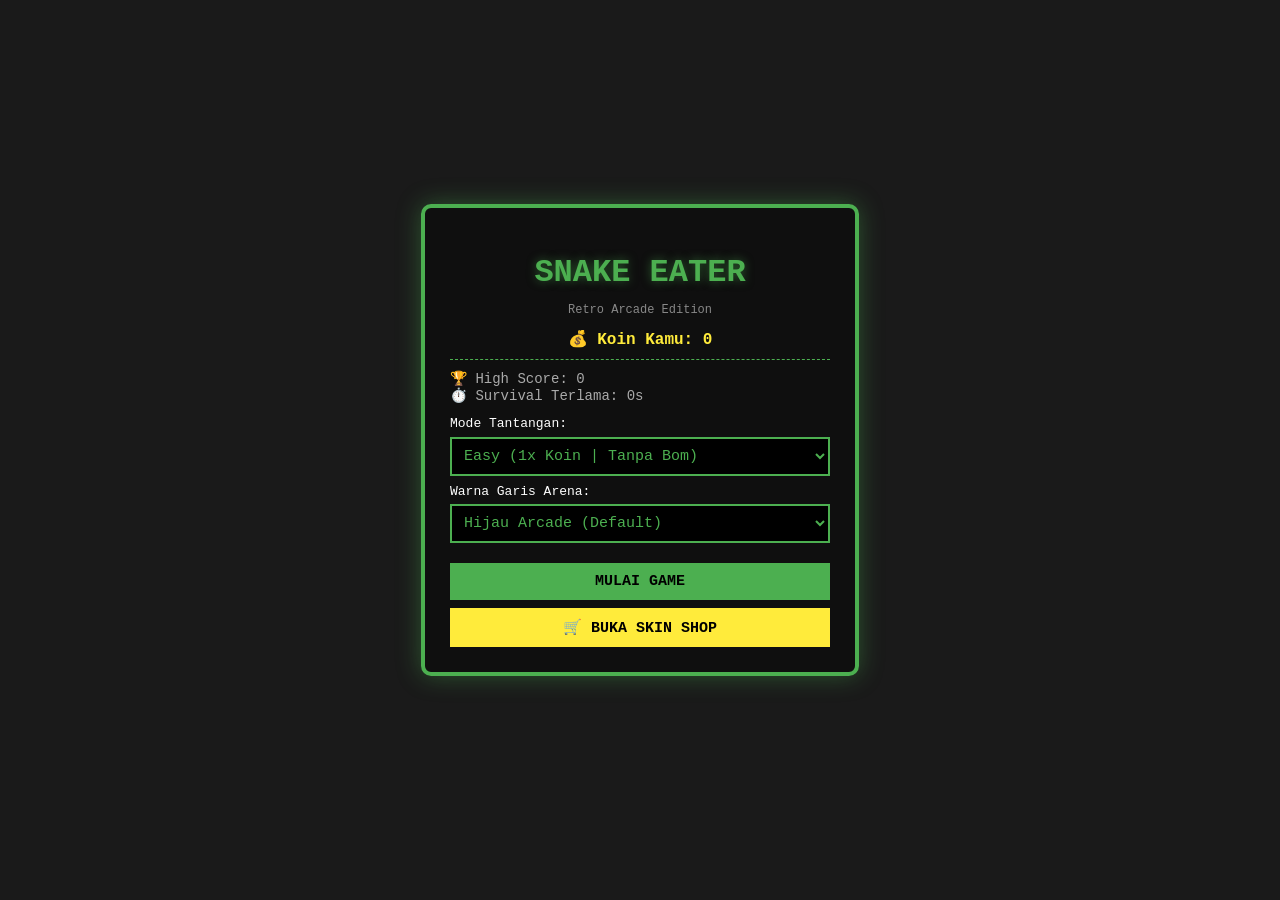
<file: games/SnakeEater.html>
<!DOCTYPE html>
<html lang="id">
<head>
    <meta charset="UTF-8">
    <meta name="viewport" content="width=device-width, initial-scale=1.0">
    <title>Snake Eater - Retro Arcade</title>
    <style>
        body {
            background-color: #1a1a1a;
            color: #fff;
            font-family: 'Courier New', Courier, monospace;
            display: flex;
            flex-direction: column;
            align-items: center;
            justify-content: center;
            height: 100vh;
            margin: 0;
            overflow: hidden; /* Benar-benar mengunci scrollbar halaman utama */
        }

        h1 {
            margin-bottom: 5px;
            color: #4CAF50;
            text-shadow: 0 0 10px rgba(76, 175, 80, 0.5);
        }

        /* --- UI Screens --- */
        .screen {
            background: rgba(15, 15, 15, 0.95);
            border: 4px solid #4CAF50;
            padding: 25px;
            border-radius: 10px;
            box-shadow: 0 0 25px rgba(76, 175, 80, 0.4);
            text-align: center;
            width: 380px;
            margin-bottom: 20px;
        }

        /* --- Buttons & Inputs --- */
        button {
            background-color: #4CAF50;
            color: black;
            border: none;
            padding: 10px 20px;
            font-size: 15px;
            font-family: 'Courier New', Courier, monospace;
            font-weight: bold;
            cursor: pointer;
            margin-top: 10px;
            width: 100%;
            transition: 0.2s;
        }

        button:hover {
            background-color: #8af38e;
            box-shadow: 0 0 10px #4CAF50;
        }

        select {
            background-color: #000;
            color: #4CAF50;
            border: 2px solid #4CAF50;
            padding: 8px;
            font-size: 15px;
            font-family: 'Courier New', Courier, monospace;
            width: 100%;
            margin-top: 5px;
            cursor: pointer;
        }

        /* --- Arcade Shop Grid (Pop-up Mode) --- */
        .shop-scroll-area {
            max-height: 240px;
            overflow-y: auto;
            margin-top: 10px;
            padding-right: 5px;
        }

        /* Modifikasi Scrollbar Toko agar bernuansa Retro Cyber */
        .shop-scroll-area::-webkit-scrollbar {
            width: 6px;
        }
        .shop-scroll-area::-webkit-scrollbar-track {
            background: #111;
        }
        .shop-scroll-area::-webkit-scrollbar-thumb {
            background: #4CAF50;
            border-radius: 3px;
        }

        .shop-title {
            color: #ffeb3b;
            font-weight: bold;
            font-size: 16px;
            margin-bottom: 10px;
            text-align: center;
        }

        .shop-item {
            display: flex;
            justify-content: space-between;
            align-items: center;
            background: #111;
            padding: 8px 12px;
            margin-bottom: 6px;
            border: 1px solid #333;
            font-size: 12px;
        }

        .shop-item button {
            width: auto;
            margin-top: 0;
            padding: 5px 10px;
            font-size: 11px;
        }

        .coin-status {
            color: #ffeb3b;
            font-weight: bold;
            font-size: 16px;
            text-align: center;
            margin-bottom: 10px;
        }

        /* --- Game HUD & Canvas --- */
        #game-container {
            display: flex;
            flex-direction: column;
            align-items: center;
        }

        .hud {
            display: flex;
            justify-content: space-between;
            width: 400px;
            font-size: 16px;
            margin-bottom: 10px;
            color: #8af38e;
        }

        canvas {
            border: 4px solid #4CAF50;
            background-color: #000;
            box-shadow: 0 0 20px rgba(76, 175, 80, 0.3);
        }

        .controls-info {
            margin-top: 10px;
            font-size: 12px;
            color: #888;
            text-align: center;
        }

        .stats-box {
            font-size: 14px;
            color: #aaa;
            margin-top: 10px;
            text-align: left;
            width: 100%;
            border-top: 1px dashed #4CAF50;
            padding-top: 10px;
        }

        #gameover-screen {
            border-color: #FF5252;
            box-shadow: 0 0 25px rgba(255, 82, 82, 0.5);
        }

        #gameover-screen h2 {
            color: #FF5252;
            margin-top: 0;
            text-shadow: 0 0 10px rgba(255, 82, 82, 0.5);
        }
    </style>
</head>
<body>

    <div id="lobby-screen" class="screen" style="display: block;">
        <h1>SNAKE EATER</h1>
        <p style="color: #888; font-size: 12px;">Retro Arcade Edition</p>
        
        <div class="coin-status">💰 Koin Kamu: <span id="lobby-coins">0</span></div>

        <div class="stats-box">
            <div>🏆 High Score: <span id="lobby-highscore">0</span></div>
            <div>⏱️ Survival Terlama: <span id="lobby-besttime">0</span>s</div>
        </div>

        <div style="text-align: left; margin-top: 10px;">
            <label for="difficulty" style="font-size: 13px;">Mode Tantangan:</label>
            <select id="difficulty">
                <option value="easy">Easy (1x Koin | Tanpa Bom)</option>
                <option value="medium">Medium (3x Koin | Bom Santai)</option>
                <option value="hard">Hard (5x Koin | Misi Mustahil!)</option>
            </select>

            <label for="arena-color" style="font-size: 13px; display:block; margin-top: 8px;">Warna Garis Arena:</label>
            <select id="arena-color" onchange="changeArenaBorder()">
                <option value="#4CAF50">Hijau Arcade (Default)</option>
                <option value="#00d2ff">Cyber Blue</option>
                <option value="#e0aaff">Neon Purple</option>
                <option value="#ffffff">Classic White</option>
            </select>
        </div>

        <button onclick="startGame()" style="margin-top: 20px;">MULAI GAME</button>
        <button onclick="openShop()" style="background-color: #ffeb3b; color: black; margin-top: 8px;">🛒 BUKA SKIN SHOP</button>
    </div>

    <div id="shop-screen" class="screen" style="display: none; border-color: #ffeb3b; box-shadow: 0 0 25px rgba(255, 235, 59, 0.4);">
        <div class="shop-title">🛒 SKIN SHOP & KUSTOMISASI</div>
        <div class="coin-status" style="font-size: 14px;">Dompet: 💰<span id="shop-coins-wallet">0</span></div>
        
        <div class="shop-scroll-area">
            <div style="font-size: 12px; color: #8af38e; font-weight: bold; margin-bottom: 5px; text-align: left;">[ SKIN ULAR ]</div>
            <div class="shop-item">
                <span>🟢 Ori Green (Default)</span>
                <button id="btn-snake-default" onclick="selectSnakeSkin('default')">Gunakan</button>
            </div>
            <div class="shop-item">
                <span>⚪ Albino Pyth</span>
                <button id="btn-snake-albino" onclick="buyOrEquipSnake('albino', 50)">Beli | 💰50</button>
            </div>
            <div class="shop-item">
                <span>🟡 Golden Cobra</span>
                <button id="btn-snake-cobra" onclick="buyOrEquipSnake('cobra', 150)">Beli | 💰150</button>
            </div>
            <div class="shop-item">
                <span>🔵 Viper Neon</span>
                <button id="btn-snake-viper" onclick="buyOrEquipSnake('viper', 100)">Beli | 💰100</button>
            </div>

            <div style="font-size: 12px; color: #ff5252; font-weight: bold; margin: 10px 0 5px 0; text-align: left;">[ SKIN MAKANAN ]</div>
            <div class="shop-item">
                <span>🔴 Apple (Default)</span>
                <button id="btn-food-default" onclick="selectFoodSkin('default')">Gunakan</button>
            </div>
            <div class="shop-item">
                <span>🟢 Fresh Melon</span>
                <button id="btn-food-melon" onclick="buyOrEquipFood('melon', 30)">Beli | 💰30</button>
            </div>
            <div class="shop-item">
                <span>🟣 Sweet Grape</span>
                <button id="btn-food-grape" onclick="buyOrEquipFood('grape', 60)">Beli | 💰60</button>
            </div>
            <div class="shop-item">
                <span>🔵 Blue Berry</span>
                <button id="btn-food-berry" onclick="buyOrEquipFood('berry', 90)">Beli | 💰90</button>
            </div>
        </div>

        <button onclick="closeShop()" style="background-color: #444; color: white; margin-top: 15px;">KEMBALI KE LOBI</button>
    </div>

    <div id="gameover-screen" class="screen" style="display: none;">
        <h2>GAME OVER</h2>
        <p id="gameover-reason" style="font-size: 13px; color: #ff9800; margin-bottom: 15px;"></p>
        <div style="text-align: left; width: 100%; font-size: 15px; line-height: 1.6;">
            <div>📊 Skor Akhir : <span id="final-score" style="color: #8af38e;">0</span></div>
            <div>💰 Koin Didapat: <span id="final-coins" style="color: #ffeb3b;">0</span></div>
            <div>⏱️ Waktu Hidup: <span id="final-time" style="color: #8af38e;">0</span>s</div>
        </div>
        <button onclick="restartGame()" style="background-color: #FF5252; color: white;">MAIN LAGI</button>
        <button onclick="backToLobby()" style="background-color: #444; color: white; margin-top: 8px;">KEMBALI KE LOBI</button>
    </div>

    <div id="custom-alert" class="screen" style="display: none; position: fixed; top: 50%; left: 50%; transform: translate(-50%, -50%); z-index: 9999; border-color: #ffeb3b; box-shadow: 0 0 25px rgba(255, 235, 59, 0.6); width: 320px;">
        <h3 style="color: #ffeb3b; margin-top: 0; font-size: 18px; text-shadow: 0 0 5px rgba(255,235,59,0.5);">🛒 INFO TOKO</h3>
        <p id="alert-message" style="font-size: 14px; color: #fff; margin: 15px 0; line-height: 1.4; font-weight: bold;"></p>
        <button onclick="closeAlert()" style="background-color: #ffeb3b; color: black; padding: 8px 15px; font-size: 13px; font-weight: bold; width: auto; min-width: 100px; margin-top: 5px;">OKAY</button>
    </div>

    <div id="game-container" style="display: none;">
        <div class="hud">
            <div>Skor: <span id="score">0</span></div>
            <div>💰 Koin: <span id="game-coins">0</span></div>
            <div>Waktu: <span id="timer">0</span>s</div>
        </div>
        <canvas id="gameCanvas" width="400" height="400"></canvas>
        <div id="instruction-text" class="controls-info" style="color: #ffeb3b; font-weight: bold; margin-top: 5px;">TEKAN TOMBOL PANAH UNTUK MEMULAI BERGERAK!</div>
        <div class="controls-info" style="margin-top: 5px;">Tekan [Esc] Kembali ke Lobi</div>
    </div>

    <script>
        const canvas = document.getElementById("gameCanvas");
        const ctx = canvas.getContext("2d");
        
        // Element UI Screens
        const lobbyScreen = document.getElementById("lobby-screen");
        const shopScreen = document.getElementById("shop-screen");
        const gameoverScreen = document.getElementById("gameover-screen");
        const gameContainer = document.getElementById("game-container");
        const customAlert = document.getElementById("custom-alert");
        const alertMessage = document.getElementById("alert-message");
        
        // Dynamic Stats Elements
        const scoreElement = document.getElementById("score");
        const timerElement = document.getElementById("timer");
        const difficultySelect = document.getElementById("difficulty");
        const arenaColorSelect = document.getElementById("arena-color");
        const lobbyHighScore = document.getElementById("lobby-highscore");
        const lobbyBestTime = document.getElementById("lobby-besttime");
        const lobbyCoinsElement = document.getElementById("lobby-coins");
        const shopCoinsWallet = document.getElementById("shop-coins-wallet");
        const gameCoinsElement = document.getElementById("game-coins");
        const instructionText = document.getElementById("instruction-text");
        
        const gameoverReason = document.getElementById("gameover-reason");
        const finalScore = document.getElementById("final-score");
        const finalCoins = document.getElementById("final-coins");
        const finalTime = document.getElementById("final-time");

        const gridSize = 20;
        const tileCount = canvas.width / gridSize;

        // Core Game Logic Variables
        let snake = [];
        let food = {x: 5, y: 5};
        let bombs = []; 
        let dx = 0; 
        let dy = 0;
        let score = 0;
        let coinsEarnedThisGame = 0;
        let gameInterval = null;
        let timeInterval = null;
        let bombSpawnInterval = null;
        let survivalTime = 0;
        let currentMode = "easy";
        let isGameOver = false;
        let gameStarted = false; 
        let isInGameplay = false;

        // Data Penyimpanan Permanen Shop
        let totalCoins = parseInt(localStorage.getItem("snake_total_coins")) || 0;
        let ownedSnakeSkins = JSON.parse(localStorage.getItem("snake_owned_skins")) || ["default"];
        let ownedFoodSkins = JSON.parse(localStorage.getItem("snake_owned_foods")) || ["default"];
        let activeSnakeSkin = localStorage.getItem("snake_active_skin") || "default";
        let activeFoodSkin = localStorage.getItem("snake_active_food") || "default";

        // Palet Warna Skin Kustomisasi
        const snakeSkinStyles = {
            default: { head: '#8af38e', body: '#4CAF50' },
            albino:  { head: '#ffffff', body: '#dddddd' },
            cobra:   { head: '#ffe066', body: '#cc9900' },
            viper:   { head: '#00ffff', body: '#0088cc' }
        };

        const foodSkinStyles = {
            default: '#ff5252',
            melon:   '#2ecc71',
            grape:   '#9b59b6',
            berry:   '#00f5ff'
        };

        // Render Lobi Awal
        updateLobbyStats();

        function updateLobbyStats() {
            lobbyHighScore.innerText = localStorage.getItem("snake_highscore") || 0;
            lobbyBestTime.innerText = localStorage.getItem("snake_besttime") || 0;
            lobbyCoinsElement.innerText = totalCoins;
            shopCoinsWallet.innerText = totalCoins;
        }

        function changeArenaBorder() {
            canvas.style.borderColor = arenaColorSelect.value;
        }

        // CONTROL NAVIGASI POP-UP TOKO
        function openShop() {
            lobbyScreen.style.display = "none";
            shopScreen.style.display = "block";
            updateShopButtonsUI();
        }

        function closeShop() {
            shopScreen.style.display = "none";
            lobbyScreen.style.display = "block";
            updateLobbyStats();
        }

        // FUNGSI NOTIFIKASI KUSTOM
        function showAlert(message) {
            alertMessage.innerText = message;
            customAlert.style.display = "block";
        }

        function closeAlert() {
            customAlert.style.display = "none";
        }

        // ================= JALANNYA PERMAINAN =================
        function startGame() {
            // Bersihkan semua interval lama terlebih dahulu tanpa terkecuali
            clearInterval(gameInterval);
            clearInterval(timeInterval);
            clearInterval(bombSpawnInterval);

            currentMode = difficultySelect.value;
            isGameOver = false;
            gameStarted = false;
            isInGameplay = true;
            coinsEarnedThisGame = 0;
            
            lobbyScreen.style.display = "none";
            gameoverScreen.style.display = "none";
            gameContainer.style.display = "flex";
            instructionText.style.display = "block";
            changeArenaBorder();

            snake = [
                {x: 10, y: 10},
                {x: 9, y: 10},
                {x: 8, y: 10}
            ]; 
            dx = 0; dy = 0; score = 0; survivalTime = 0; bombs = [];
            
            scoreElement.innerText = score;
            gameCoinsElement.innerText = coinsEarnedThisGame;
            timerElement.innerText = survivalTime;

            if (currentMode !== "easy") {
                let initialBombsCount = currentMode === "medium" ? 3 : 5;
                for(let i=0; i < initialBombsCount; i++) { spawnOneBomb(true); }
            }
            generateFood();
            
            // Jalankan loop game utama dengan stabil (100ms per frame)
            gameInterval = setInterval(main, 100); 
        }

        function startTimers() {
            gameStarted = true;
            instructionText.style.display = "none";

            // Pastikan tidak ada duplikasi sebelum membuat interval baru
            clearInterval(timeInterval);
            timeInterval = setInterval(() => {
                if (isGameOver || !gameStarted) return;
                survivalTime++;
                timerElement.innerText = survivalTime;
                
                for (let i = bombs.length - 1; i >= 0; i--) {
                    if (!bombs[i].isPermanent) {
                        bombs[i].timer--;
                        if (bombs[i].timer === 8) bombs[i].status = 'active'; 
                        if (bombs[i].timer <= 0) bombs.splice(i, 1); 
                    }
                }
            }, 1000);

            if (currentMode !== "easy") {
                clearInterval(bombSpawnInterval);
                let spawnSpeed = currentMode === "medium" ? 5000 : 3000; 
                bombSpawnInterval = setInterval(() => { 
                    if (!isGameOver && gameStarted) spawnOneBomb(false); 
                }, spawnSpeed);
            }
        }

        function restartGame() {
            gameoverScreen.style.display = "none";
            startGame();
        }

        function main() {
            if (isGameOver) return;
            
            if (!gameStarted) {
                clearCanvas(); drawFood(); drawBombs(); drawSnake();
                return;
            }
            
            if (hasGameEnded()) {
                gameOver("Ular menabrak dinding atau dirinya sendiri!");
                return;
            }
            
            clearCanvas(); drawFood(); drawBombs(); moveSnake(); drawSnake();
        }

        function clearCanvas() {
            ctx.fillStyle = "#000"; ctx.fillRect(0, 0, canvas.width, canvas.height);
        }

        function drawSnake() {
            let skinPalette = snakeSkinStyles[activeSnakeSkin] || snakeSkinStyles['default'];
            snake.forEach((part, index) => {
                ctx.fillStyle = index === 0 ? skinPalette.head : skinPalette.body;
                ctx.fillRect(part.x * gridSize, part.y * gridSize, gridSize - 2, gridSize - 2);
            });
        }

        function drawFood() {
            ctx.fillStyle = foodSkinStyles[activeFoodSkin] || foodSkinStyles['default'];
            ctx.fillRect(food.x * gridSize, food.y * gridSize, gridSize - 2, gridSize - 2);
        }

        function moveSnake() {
            const head = {x: snake[0].x + dx, y: snake[0].y + dy};
            snake.unshift(head);

            if (head.x === food.x && head.y === food.y) {
                score += 10;
                
                // SISTEM PEMBAGIAN KOIN ADIL SESUAI MODE
                if (currentMode === "easy") {
                    coinsEarnedThisGame += 1; 
                } else if (currentMode === "medium") {
                    coinsEarnedThisGame += 3; 
                } else if (currentMode === "hard") {
                    coinsEarnedThisGame += 5; 
                }

                scoreElement.innerText = score;
                gameCoinsElement.innerText = coinsEarnedThisGame;
                generateFood();
            } else {
                let ateActiveBomb = false;
                for (let i = 0; i < bombs.length; i++) {
                    if (head.x === bombs[i].x && head.y === bombs[i].y) {
                        if (bombs[i].status === 'active') {
                            ateActiveBomb = true; bombs.splice(i, 1); break;
                        }
                    }
                }

                if (ateActiveBomb) {
                    score = Math.max(0, score - 50); 
                    scoreElement.innerText = score;
                    let cutLength = Math.floor(snake.length / 2);
                    for(let i = 0; i < cutLength; i++) { snake.pop(); }
                    if (snake.length < 5) {
                        gameOver("Tubuh hancur akibat ledakan bom! (Panjang < 5)"); return;
                    }
                } else {
                    snake.pop(); 
                }
            }
        }

        function generateFood() {
            let valid = false; let newX, newY;
            for (let air = 0; air < 300; air++) {
                newX = Math.floor(Math.random() * tileCount);
                newY = Math.floor(Math.random() * tileCount);
                let onSnake = snake.some(p => p.x === newX && p.y === newY);
                let onBomb = bombs.some(b => b.x === newX && b.y === newY);
                if (!onSnake && !onBomb) { valid = true; break; }
            }
            if (valid) { food.x = newX; food.y = newY; }
        }

        function spawnOneBomb(isPermanent) {
            let bombX, bombY; let valid = false;
            for (let air = 0; air < 300; air++) {
                bombX = Math.floor(Math.random() * tileCount);
                bombY = Math.floor(Math.random() * tileCount);
                let onSnake = snake.some(part => part.x === bombX && part.y === bombY);
                let onFood = (bombX === food.x && bombY === food.y);
                let onBomb = bombs.some(b => b.x === bombX && b.y === bombY);
                let nearHead = Math.abs(snake[0].x - bombX) <= 3 && Math.abs(snake[0].y - bombY) <= 3;
                if (!onSnake && !onFood && !onBomb && (!nearHead || isPermanent)) { valid = true; break; }
            }
            if (valid) {
                bombs.push({ x: bombX, y: bombY, status: isPermanent ? 'active' : 'warning', timer: 11, isPermanent: isPermanent });
            }
        }

        function drawBombs() {
            bombs.forEach(bomb => {
                if (bomb.status === 'warning') {
                    let blink = Math.floor(Date.now() / 200) % 2 === 0;
                    ctx.fillStyle = blink ? '#ffeb3b' : '#333';
                    ctx.fillRect(bomb.x * gridSize + 4, bomb.y * gridSize + 4, gridSize - 8, gridSize - 8);
                } else {
                    ctx.fillStyle = bomb.isPermanent ? '#d32f2f' : '#FF9800'; 
                    ctx.fillRect(bomb.x * gridSize + 2, bomb.y * gridSize + 2, gridSize - 4, gridSize - 4);
                    ctx.strokeStyle = '#FF5252'; ctx.strokeRect(bomb.x * gridSize, bomb.y * gridSize, gridSize - 1, gridSize - 1);
                }
            });
        }

        function hasGameEnded() {
            if (snake[0].x < 0 || snake[0].x >= tileCount || snake[0].y < 0 || snake[0].y >= tileCount) return true;
            for (let i = 4; i < snake.length; i++) {
                if (snake[i].x === snake[0].x && snake[i].y === snake[0].y) return true;
            }
            return false;
        }

        function gameOver(reason) {
            isGameOver = true; isInGameplay = false; gameStarted = false;
            clearInterval(gameInterval); clearInterval(timeInterval); clearInterval(bombSpawnInterval);

            totalCoins += coinsEarnedThisGame;
            localStorage.setItem("snake_total_coins", totalCoins);

            gameoverReason.innerText = reason;
            finalScore.innerText = score;
            finalCoins.innerText = coinsEarnedThisGame;
            finalTime.innerText = survivalTime;

            let localHighScore = localStorage.getItem("snake_highscore") || 0;
            let localBestTime = localStorage.getItem("snake_besttime") || 0;
            if (score > Number(localHighScore)) localStorage.setItem("snake_highscore", score);
            if (survivalTime > Number(localBestTime)) localStorage.setItem("snake_besttime", survivalTime);

            gameContainer.style.display = "none";
            gameoverScreen.style.display = "block";
        }

        function backToLobby() {
            isGameOver = true; isInGameplay = false; gameStarted = false;
            clearInterval(gameInterval); clearInterval(timeInterval); clearInterval(bombSpawnInterval);
            gameContainer.style.display = "none"; gameoverScreen.style.display = "none";
            lobbyScreen.style.display = "block";
            updateLobbyStats();
        }

        // ================= PROSES TRANSAKSI SHOP & SKIN =================
        function buyOrEquipSnake(skinId, price) {
            if (ownedSnakeSkins.includes(skinId)) {
                selectSnakeSkin(skinId);
            } else {
                if (totalCoins >= price) {
                    totalCoins -= price; ownedSnakeSkins.push(skinId);
                    localStorage.setItem("snake_total_coins", totalCoins);
                    localStorage.setItem("snake_owned_skins", JSON.stringify(ownedSnakeSkins));
                    selectSnakeSkin(skinId);
                    updateLobbyStats();
                } else {
                    showAlert("Koin kamu tidak cukup untuk membeli skin ini! Yuk kumpulin lagi koinnya. 🪙");
                }
            }
            updateShopButtonsUI();
        }

        function buyOrEquipFood(skinId, price) {
            if (ownedFoodSkins.includes(skinId)) {
                selectFoodSkin(skinId);
            } else {
                if (totalCoins >= price) {
                    totalCoins -= price; ownedFoodSkins.push(skinId);
                    localStorage.setItem("snake_total_coins", totalCoins);
                    localStorage.setItem("snake_owned_foods", JSON.stringify(ownedFoodSkins));
                    selectFoodSkin(skinId);
                    updateLobbyStats();
                } else {
                    showAlert("Waduh, isi dompetmu kurang! Selesaikan misi tantangan dulu untuk koin ekstra. 🪙");
                }
            }
            updateShopButtonsUI();
        }

        function selectSnakeSkin(skinId) {
            activeSnakeSkin = skinId; localStorage.setItem("snake_active_skin", activeSnakeSkin);
            updateShopButtonsUI();
        }

        function selectFoodSkin(skinId) {
            activeFoodSkin = skinId; localStorage.setItem("snake_active_food", activeFoodSkin);
            updateShopButtonsUI();
        }

        function updateShopButtonsUI() {
            updateSingleButtonUI("default", ownedSnakeSkins, activeSnakeSkin, "btn-snake-default");
            updateSingleButtonUI("albino", ownedSnakeSkins, activeSnakeSkin, "btn-snake-albino", "💰50");
            updateSingleButtonUI("cobra", ownedSnakeSkins, activeSnakeSkin, "btn-snake-cobra", "💰150");
            updateSingleButtonUI("viper", ownedSnakeSkins, activeSnakeSkin, "btn-snake-viper", "💰100");

            updateSingleButtonUI("default", ownedFoodSkins, activeFoodSkin, "btn-food-default");
            updateSingleButtonUI("melon", ownedFoodSkins, activeFoodSkin, "btn-food-melon", "💰30");
            updateSingleButtonUI("grape", ownedFoodSkins, activeFoodSkin, "btn-food-grape", "💰60");
            updateSingleButtonUI("berry", ownedFoodSkins, activeFoodSkin, "btn-food-berry", "💰90");
        }

        function updateSingleButtonUI(skinId, ownedList, activeId, elementId, priceText = "") {
            const btn = document.getElementById(elementId); if (!btn) return;
            if (activeId === skinId) {
                btn.innerText = "Dipasang"; btn.style.backgroundColor = "#ffeb3b"; btn.style.color = "black";
            } else if (ownedList.includes(skinId)) {
                btn.innerText = "Gunakan"; btn.style.backgroundColor = "#4CAF50"; btn.style.color = "black";
            } else {
                btn.innerText = "Beli | " + priceText; btn.style.backgroundColor = "#444"; btn.style.color = "white";
            }
        }

        // KONTROL KEYBOARD & LOCK ANTI-SCROLL OTOMATIS
        document.addEventListener("keydown", (e) => {
            if ([32, 37, 38, 39, 40].includes(e.keyCode) && isInGameplay) {
                e.preventDefault(); 
            }

            if (isGameOver) return;
            if (e.keyCode === 27) { backToLobby(); return; }

            const goingUp = dy === -1; const goingDown = dy === 1;
            const goingRight = dx === 1; const goingLeft = dx === -1;

            if ([37, 38, 39, 40].includes(e.keyCode) && !gameStarted && isInGameplay) {
                startTimers();
            }

            if (e.keyCode === 37 && !goingRight) { dx = -1; dy = 0; }
            if (e.keyCode === 38 && !goingDown) { dx = 0; dy = -1; }
            if (e.keyCode === 39 && !goingLeft) { dx = 1; dy = 0; }
            if (e.keyCode === 40 && !goingUp) { dx = 0; dy = 1; }
        });
    </script>
</body>
</html>
</file>
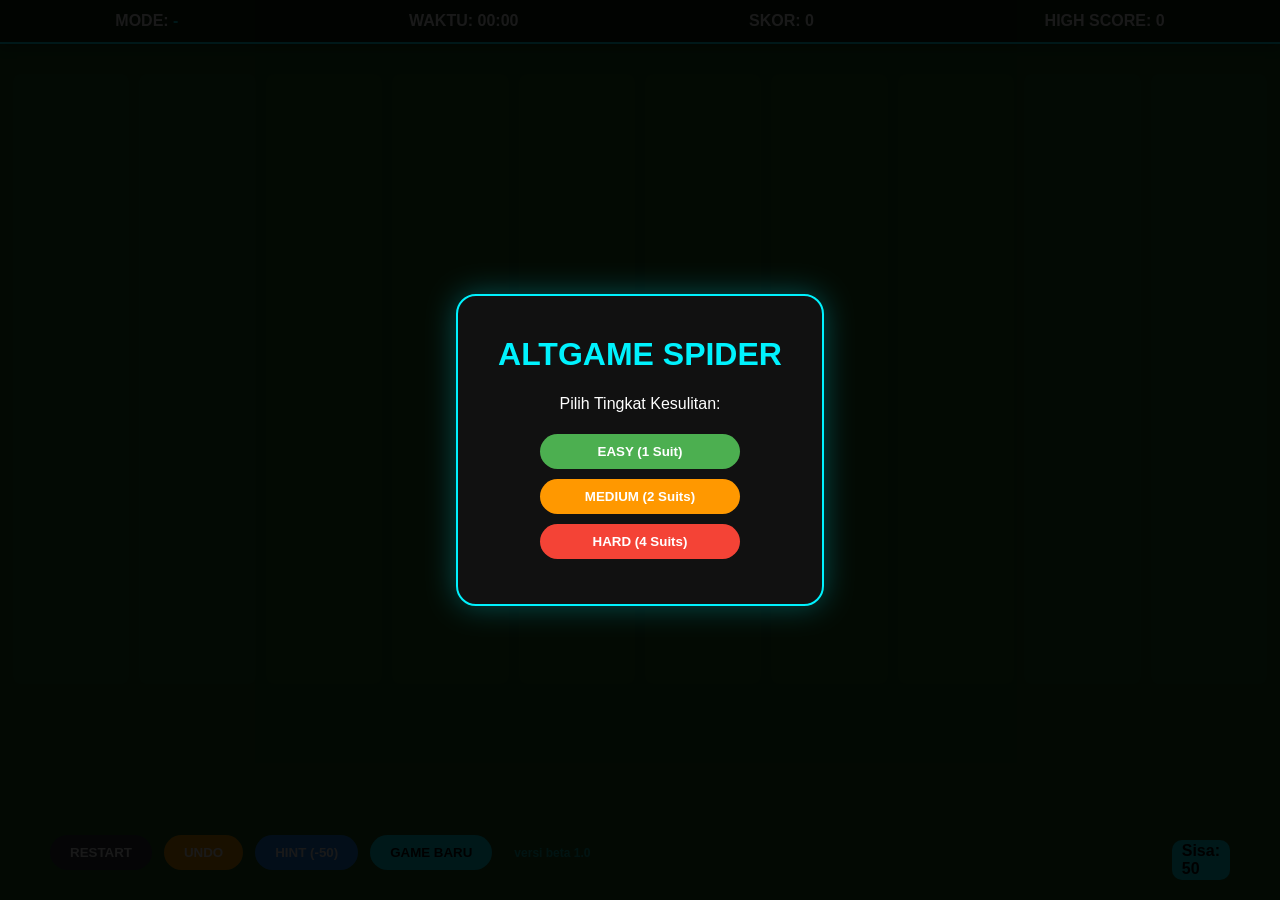
<file: games/solitaire.html>
<!DOCTYPE html>
<html lang="id">
<head>
    <meta charset="UTF-8">
    <meta name="viewport" content="width=device-width, initial-scale=1.0">
    <title>AltGame - Spider Solitaire Pro v1.1.2</title>
    <style>
        :root {
            --table-green: #1a5e20;
            --card-width: 80px;
            --card-height: 120px;
            --accent: #00f2fe;
        }

        body {
            background-color: var(--table-green);
            color: white;
            font-family: 'Segoe UI', Tahoma, sans-serif;
            margin: 0;
            display: flex;
            flex-direction: column;
            align-items: center;
            overflow: hidden;
            height: 100vh;
        }

        /* Overlay Difficulty */
        #difficulty-overlay {
            position: fixed; top: 0; left: 0; width: 100%; height: 100%;
            background: rgba(0,0,0,0.9); z-index: 10000;
            display: flex; flex-direction: column; justify-content: center; align-items: center;
        }

        .menu-box {
            background: #111; padding: 40px; border-radius: 20px;
            border: 2px solid var(--accent); text-align: center;
            box-shadow: 0 0 30px rgba(0, 242, 254, 0.3);
        }

        /* Status Bar */
        .status-bar {
            width: 100%;
            background: rgba(0,0,0,0.6);
            display: flex;
            justify-content: space-around;
            padding: 12px 0;
            font-weight: bold;
            border-bottom: 2px solid var(--accent);
            box-shadow: 0 4px 10px rgba(0,0,0,0.3);
        }

        /* Game Board */
        .game-container {
            display: grid;
            grid-template-columns: repeat(10, 1fr);
            gap: 10px;
            width: 98%;
            margin-top: 20px;
            padding: 10px;
        }

        .column {
            min-height: 600px;
            background: rgba(255,255,255,0.03);
            border-radius: 8px;
            display: flex;
            flex-direction: column;
            align-items: center;
            padding-top: 10px;
        }

        /* Card Design */
        .card {
            width: var(--card-width);
            height: var(--card-height);
            background: white;
            color: black;
            border-radius: 8px;
            margin-bottom: -90px;
            display: flex;
            flex-direction: column;
            padding: 8px;
            box-sizing: border-box;
            box-shadow: 2px 2px 8px rgba(0,0,0,0.4);
            cursor: pointer;
            transition: transform 0.2s;
            position: relative;
            user-select: none;
            border: 1px solid #ccc;
        }

        .card.red { color: #d32f2f; }

        .card.selected {
            outline: 4px solid var(--accent);
            transform: translateY(-15px);
            z-index: 1000;
            box-shadow: 0 0 20px var(--accent);
        }

        .card-value { font-weight: bold; font-size: 18px; line-height: 1; }
        .card-suit-small { font-size: 14px; margin-top: 2px; }
        .card-suit-main { font-size: 40px; text-align: center; margin-top: 5px; flex-grow: 1; display: flex; align-items: center; justify-content: center; }

        /* Stock Pile */
        .stock-pile {
            position: fixed;
            bottom: 30px;
            right: 50px;
            display: flex;
            cursor: pointer;
        }

        .card-back {
            width: var(--card-width);
            height: var(--card-height);
            background: #2c3e50;
            border: 2px solid white;
            border-radius: 8px;
            background-image: repeating-linear-gradient(45deg, #34495e, #34495e 10px, #2c3e50 10px, #2c3e50 20px);
            box-shadow: -3px 0 5px rgba(0,0,0,0.5);
            transition: 0.3s;
        }

        .stock-count {
            position: absolute;
            top: -30px;
            right: 0;
            background: var(--accent);
            color: black;
            padding: 2px 10px;
            border-radius: 10px;
            font-weight: bold;
        }

        /* Controls */
        .controls {
            position: fixed;
            bottom: 30px;
            left: 50px;
            z-index: 2000;
        }

        .extra-controls {
            display: flex;
            gap: 12px;
            align-items: center;
        }

        .version-label {
            color: var(--accent);
            font-size: 12px;
            font-weight: bold;
            opacity: 0.7;
            margin-left: 10px;
        }

        button {
            padding: 10px 20px;
            border: none;
            border-radius: 20px;
            font-weight: bold;
            cursor: pointer;
            transition: 0.3s;
        }

        .btn-main { background: var(--accent); color: #000; }
        .btn-undo { background: #ffa502; color: white; }
        .btn-restart { background: #2f3542; color: white; }
        .btn-hint { background: #1e90ff; color: white; }

        /* Animations */
        @keyframes shake {
            0%, 100% { transform: translateX(0); }
            25% { transform: translateX(-5px); }
            75% { transform: translateX(5px); }
        }
        
        .shake-anim { animation: shake 0.3s; }

        @keyframes goldGlow {
            0% { background: #fff; transform: scale(1); }
            50% { background: #ffd700; transform: scale(1.1); box-shadow: 0 0 30px #ffd700; }
            100% { background: #fff; transform: scale(1); }
        }

        .complete-anim { animation: goldGlow 0.8s infinite; z-index: 2000; }

        @keyframes dealCardAnim {
            from { transform: translateY(50px); opacity: 0; }
            to { transform: translateY(0); opacity: 1; }
        }

        .hint-highlight {
            box-shadow: 0 0 25px yellow !important;
            border: 2px solid yellow !important;
            z-index: 1001;
        }
    </style>
</head>
<body>

<div id="difficulty-overlay">
    <div class="menu-box">
        <h1 style="color:var(--accent); margin-top:0;">ALTGAME SPIDER</h1>
        <p>Pilih Tingkat Kesulitan:</p>
        <button style="background:#4caf50; color:white; width:200px; margin:5px;" onclick="setDifficulty('easy')">EASY (1 Suit)</button><br>
        <button style="background:#ff9800; color:white; width:200px; margin:5px;" onclick="setDifficulty('medium')">MEDIUM (2 Suits)</button><br>
        <button style="background:#f44336; color:white; width:200px; margin:5px;" onclick="setDifficulty('hard')">HARD (4 Suits)</button>
    </div>
</div>

<div class="status-bar">
    <div>MODE: <span id="mode-text" style="color:var(--accent)">-</span></div>
    <div>WAKTU: <span id="timer">00:00</span></div>
    <div>SKOR: <span id="score">0</span></div>
    <div>HIGH SCORE: <span id="high-score">0</span></div>
</div>

<div class="game-container" id="game-board">
    <div class="column" data-idx="0" onclick="moveCard(0)"></div>
    <div class="column" data-idx="1" onclick="moveCard(1)"></div>
    <div class="column" data-idx="2" onclick="moveCard(2)"></div>
    <div class="column" data-idx="3" onclick="moveCard(3)"></div>
    <div class="column" data-idx="4" onclick="moveCard(4)"></div>
    <div class="column" data-idx="5" onclick="moveCard(5)"></div>
    <div class="column" data-idx="6" onclick="moveCard(6)"></div>
    <div class="column" data-idx="7" onclick="moveCard(7)"></div>
    <div class="column" data-idx="8" onclick="moveCard(8)"></div>
    <div class="column" data-idx="9" onclick="moveCard(9)"></div>
</div>

<div class="stock-pile" onclick="dealStock()">
    <div id="stock-count" class="stock-count">Sisa: 50</div>
    <div id="stock-visual"></div>
</div>

<div class="controls">
    <div class="extra-controls">
        <button class="btn-restart" onclick="location.reload()">RESTART</button>
        <button class="btn-undo" onclick="undoMove()">UNDO</button>
        <button class="btn-hint" onclick="giveHint()">HINT (-50)</button>
        <button class="btn-main" onclick="location.reload()">GAME BARU</button>
        <span class="version-label">versi beta 1.0</span>
    </div>
</div>

<script>
    const values = ['K', 'Q', 'J', '10', '9', '8', '7', '6', '5', '4', '3', '2', 'A'];
    const suits = [
        { s: '♠', c: 'black' }, 
        { s: '♥', c: 'red' },   
        { s: '♣', c: 'black' }, 
        { s: '♦', c: 'red' }    
    ];

    let deck = [];
    let score = 0;
    let seconds = 0;
    let timerInterval;
    let selectedEle = null;
    let history = [];
    let currentDifficulty = 'easy';

    function setDifficulty(mode) {
        currentDifficulty = mode;
        document.getElementById('difficulty-overlay').style.display = 'none';
        document.getElementById('mode-text').innerText = mode.toUpperCase();
        initGame();
    }

    function initGame() {
        score = 0; seconds = 0; history = [];
        document.getElementById('score').innerText = score;
        document.getElementById('high-score').innerText = localStorage.getItem('altgame_hs') || 0;
        clearInterval(timerInterval);
        startTimer();

        deck = [];
        let numSuits = (currentDifficulty === 'easy') ? 1 : (currentDifficulty === 'medium') ? 2 : 4;
        
        for(let i=0; i<8; i++) {
            let suitObj = suits[i % numSuits];
            values.forEach(v => deck.push({ v, s: suitObj.s, c: suitObj.c }));
        }
        deck.sort(() => Math.random() - 0.5);

        const columns = document.querySelectorAll('.column');
        columns.forEach(c => c.innerHTML = '');

        for(let i=0; i<54; i++) {
            const cardData = deck.pop();
            columns[i % 10].appendChild(createCard(cardData.v, cardData.s, cardData.c));
        }
        updateStockUI();
    }

    function createCard(val, suit, color) {
        const card = document.createElement('div');
        card.className = `card ${color}`;
        card.dataset.value = val;
        card.dataset.suit = suit;
        
        card.innerHTML = `
            <div class="card-value">${val}</div>
            <div class="card-suit-small">${suit}</div>
            <div class="card-suit-main">${suit}</div>
        `;
        
        card.onclick = (e) => {
            e.stopPropagation();
            if (selectedEle && selectedEle !== card) {
                moveCard(parseInt(card.parentElement.dataset.idx));
            } else {
                if (isLegalChain(card)) {
                    clearSelection();
                    selectedEle = card;
                    let curr = card;
                    while(curr) { curr.classList.add('selected'); curr = curr.nextElementSibling; }
                } else {
                    card.classList.add('shake-anim');
                    setTimeout(() => card.classList.remove('shake-anim'), 300);
                }
            }
        };
        return card;
    }

    function isLegalChain(card) {
        let curr = card;
        while(curr.nextElementSibling) {
            let next = curr.nextElementSibling;
            if (next.dataset.suit !== curr.dataset.suit || 
                values.indexOf(next.dataset.value) !== values.indexOf(curr.dataset.value) + 1) return false;
            curr = next;
        }
        return true;
    }

    function saveState() {
        const state = [];
        document.querySelectorAll('.column').forEach(col => {
            state.push(Array.from(col.querySelectorAll('.card')).map(c => ({
                v: c.dataset.value, s: c.dataset.suit, c: c.classList.contains('red') ? 'red' : 'black'
            })));
        });
        history.push({ cols: state, deck: [...deck], score: score });
    }

    function undoMove() {
        if (history.length === 0) return;
        const last = history.pop();
        deck = last.deck; score = last.score;
        updateScore(); updateStockUI();
        document.querySelectorAll('.column').forEach((col, i) => {
            col.innerHTML = '';
            last.cols[i].forEach(data => col.appendChild(createCard(data.v, data.s, data.c)));
        });
    }

    function moveCard(colIdx) {
        if (!selectedEle) return;
        const targetCol = document.querySelectorAll('.column')[colIdx];
        const lastCard = targetCol.lastElementChild;

        if (!lastCard || values.indexOf(selectedEle.dataset.value) === values.indexOf(lastCard.dataset.value) + 1) {
            saveState();
            let curr = selectedEle;
            let toMove = [];
            while(curr) { toMove.push(curr); curr = curr.nextElementSibling; }
            toMove.forEach(c => targetCol.appendChild(c));
            score += 10;
            updateScore();
            setTimeout(() => checkComplete(targetCol), 300);
        }
        clearSelection();
    }

    function dealStock() {
        if (deck.length === 0) return;
        const cols = document.querySelectorAll('.column');
        for(let c of cols) if(c.children.length === 0) return alert("Semua kolom harus terisi minimal 1 kartu!");
        
        saveState();
        cols.forEach((col) => {
            if(deck.length > 0) {
                const data = deck.pop();
                const newCard = createCard(data.v, data.s, data.c);
                newCard.style.animation = "dealCardAnim 0.3s ease-out";
                col.appendChild(newCard);
            }
        });
        updateStockUI();
    }

    function updateStockUI() {
        document.getElementById('stock-count').innerText = `Sisa: ${deck.length}`;
        const visual = document.getElementById('stock-visual');
        visual.innerHTML = '';
        const stacks = Math.ceil(deck.length / 10);
        for(let i = 0; i < stacks; i++) {
            const b = document.createElement('div');
            b.className = 'card-back';
            b.style.position = "absolute";
            b.style.right = (i * 10) + "px"; 
            visual.appendChild(b);
        }
    }

    function checkComplete(col) {
        const cards = Array.from(col.querySelectorAll('.card'));
        if (cards.length < 13) return;
        for (let i = 0; i <= cards.length - 13; i++) {
            let suit = cards[i].dataset.suit;
            let match = true;
            for (let j = 0; j < 13; j++) {
                if (cards[i+j].dataset.value !== values[j] || cards[i+j].dataset.suit !== suit) { match = false; break; }
            }
            if (match) {
                const set = cards.slice(i, i+13);
                set.forEach(c => c.classList.add('complete-anim'));
                setTimeout(() => {
                    set.forEach(c => c.remove());
                    score += 1000; updateScore();
                }, 1000);
            }
        }
    }

    function clearSelection() {
        document.querySelectorAll('.selected').forEach(el => el.classList.remove('selected'));
        selectedEle = null;
    }

    function updateScore() {
        document.getElementById('score').innerText = score;
        let hs = localStorage.getItem('altgame_hs') || 0;
        if (score > hs) localStorage.setItem('altgame_hs', score);
    }

    function startTimer() {
        timerInterval = setInterval(() => {
            seconds++;
            let m = Math.floor(seconds/60).toString().padStart(2,'0');
            let s = (seconds%60).toString().padStart(2,'0');
            document.getElementById('timer').innerText = `${m}:${s}`;
        }, 1000);
    }

    function giveHint() {
        if (score < 50) return alert("Skor tidak cukup!");
        const columns = document.querySelectorAll('.column');
        for (let i = 0; i < columns.length; i++) {
            const cards = columns[i].querySelectorAll('.card');
            for (let j = 0; j < cards.length; j++) {
                const card = cards[j];
                if (isLegalChain(card)) {
                    for (let k = 0; k < columns.length; k++) {
                        if (i === k) continue;
                        const targetLast = columns[k].lastElementChild;
                        if (!targetLast || values.indexOf(card.dataset.value) === values.indexOf(targetLast.dataset.value) + 1) {
                            card.classList.add('hint-highlight');
                            if (targetLast) targetLast.classList.add('hint-highlight');
                            score -= 50; updateScore();
                            setTimeout(() => {
                                card.classList.remove('hint-highlight');
                                if (targetLast) targetLast.classList.remove('hint-highlight');
                            }, 2500);
                            return;
                        }
                    }
                }
            }
        }
    }
</script>
</body>
</html>
</file>
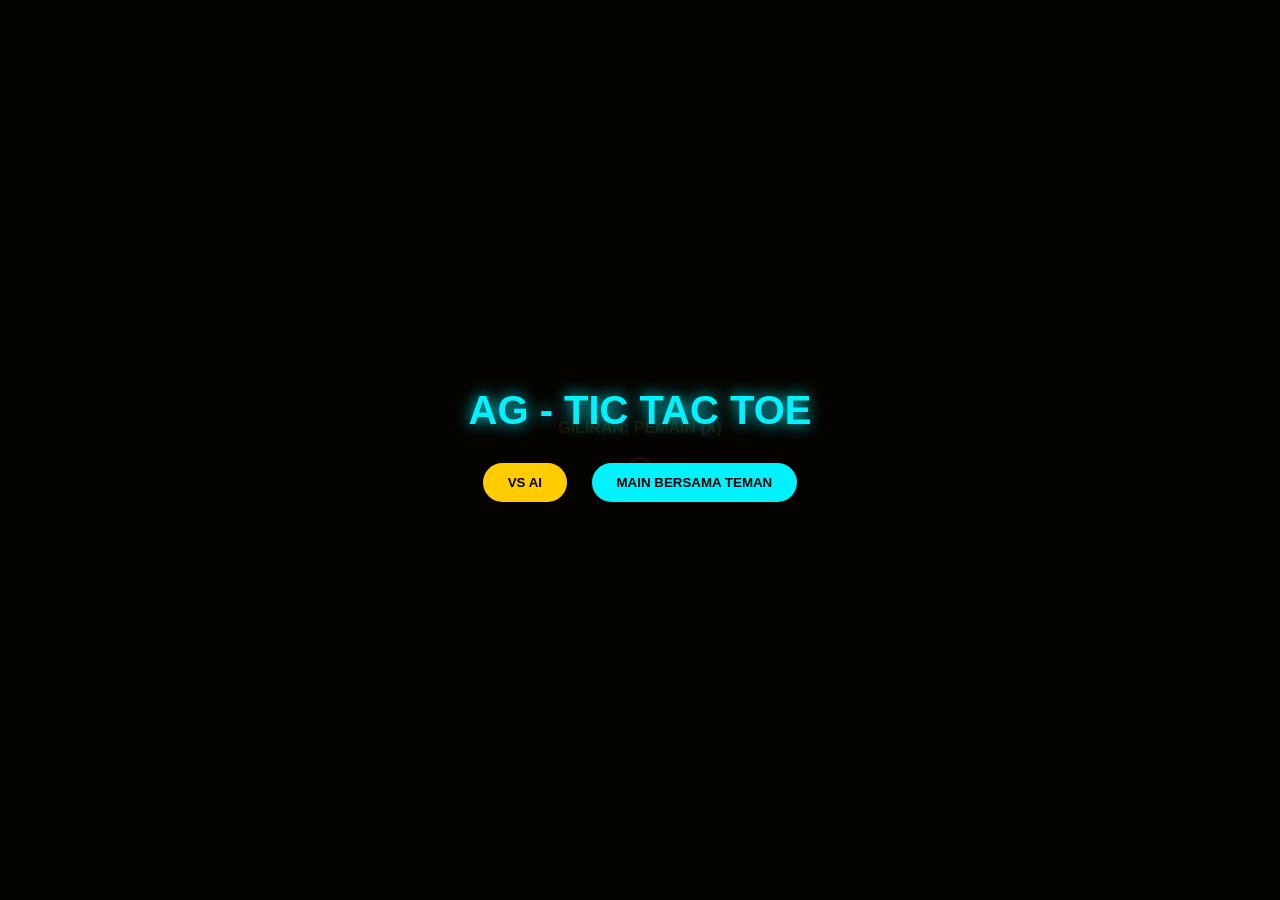
<file: games/TicTacToe.html>
<!DOCTYPE html>
<html lang="id">
<head>
    <meta charset="UTF-8">
    <meta name="viewport" content="width=device-width, initial-scale=1.0">
    <title>AltGame - Tic Tac Toe Royal</title>
    <style>
        :root {
            --bg-amber: #2c1e05;
            --accent-gold: #ffcc00;
            --cyan-ag: #00f2fe;
            --cell-size: 100px;
        }

        body {
            background-color: var(--bg-amber);
            color: white;
            font-family: 'Segoe UI', sans-serif;
            margin: 0;
            display: flex;
            flex-direction: column;
            align-items: center;
            justify-content: center;
            height: 100vh;
            overflow: hidden;
        }

        /* Menu Utama */
        #menu-overlay {
            position: fixed; top: 0; left: 0; width: 100%; height: 100%;
            background: rgba(0,0,0,0.9); z-index: 100;
            display: flex; flex-direction: column; justify-content: center; align-items: center;
        }

        .ag-logo { color: var(--cyan-ag); font-weight: bold; font-size: 40px; margin-bottom: 20px; text-shadow: 0 0 15px var(--cyan-ag); }

        /* Board Styling */
        .board {
            display: grid;
            gap: 10px;
            background: rgba(255, 204, 0, 0.1);
            padding: 10px;
            border-radius: 15px;
            border: 2px solid var(--accent-gold);
            position: relative;
        }

        .cell {
            width: var(--cell-size);
            height: var(--cell-size);
            background: rgba(255, 255, 255, 0.05);
            border-radius: 10px;
            display: flex;
            justify-content: center;
            align-items: center;
            font-size: 50px;
            cursor: pointer;
            position: relative;
            transition: 0.3s;
        }

        .cell:hover { background: rgba(255, 255, 255, 0.1); }

        /* Animasi Tulisan Manual */
        .symbol {
            font-family: 'Comic Sans MS', cursive;
            opacity: 0;
            transform: scale(0.5);
            animation: writeManual 0.4s forwards;
        }

        @keyframes writeManual {
            to { opacity: 1; transform: scale(1); }
        }

        /* Garis Coretan (Winning Line) */
        .strike {
            position: absolute;
            background: var(--cyan-ag);
            z-index: 10;
            border-radius: 5px;
            transition: all 0.5s ease-out;
            box-shadow: 0 0 15px var(--cyan-ag);
        }

        /* Pop-up Kemenangan AG */
        #win-popup {
            position: fixed; top: 50%; left: 50%; transform: translate(-50%, -50%) scale(0);
            background: #111; border: 3px solid var(--cyan-ag);
            padding: 40px; border-radius: 20px; text-align: center;
            z-index: 200; transition: 0.5s cubic-bezier(0.175, 0.885, 0.32, 1.275);
            box-shadow: 0 0 50px var(--cyan-ag);
        }

        #win-popup.show { transform: translate(-50%, -50%) scale(1); }

        button {
            padding: 12px 25px; margin: 10px; border: none; border-radius: 25px;
            font-weight: bold; cursor: pointer; transition: 0.3s;
        }
        .btn-gold { background: var(--accent-gold); color: black; }
        .btn-cyan { background: var(--cyan-ag); color: black; }
    </style>
</head>
<body>

<div id="menu-overlay">
    <div class="ag-logo">AG - TIC TAC TOE</div>
    <div id="mode-selection">
        <button class="btn-gold" onclick="showDifficulty()">VS AI</button>
        <button class="btn-cyan" onclick="startGame('pvp')">MAIN BERSAMA TEMAN</button>
    </div>
    <div id="difficulty-selection" style="display:none;">
        <p>Pilih Kesulitan (Ukuran Kolom Berbeda):</p>
        <button class="btn-gold" onclick="startGame('ai', 3)">EASY (3x3)</button>
        <button class="btn-gold" onclick="startGame('ai', 4)">MEDIUM (4x4)</button>
        <button class="btn-gold" onclick="startGame('ai', 5)">HARD (5x5)</button>
    </div>
</div>

<div id="game-info" style="margin-bottom: 20px; font-weight: bold; color: var(--accent-gold);">
    GILIRAN: <span id="turn-display">PEMAIN (X)</span>
</div>

<div id="board" class="board"></div>

<div id="win-popup">
    <h1 style="color: var(--cyan-ag); margin-top: 0;">CELEBRATION!</h1>
    <p id="win-message" style="font-size: 20px;"></p>
    <p style="color: #888;">Exclusive Work by @altooyz</p>
    <button class="btn-cyan" onclick="location.reload()">MAIN LAGI</button>
</div>

<script>
    let board = [];
    let boardSize = 3;
    let currentPlayer = 'X';
    let gameActive = false;
    let gameMode = 'pvp';

    function showDifficulty() {
        document.getElementById('mode-selection').style.display = 'none';
        document.getElementById('difficulty-selection').style.display = 'block';
    }

    function startGame(mode, size = 3) {
        gameMode = mode;
        boardSize = size;
        gameActive = true;
        currentPlayer = 'X';
        document.getElementById('menu-overlay').style.display = 'none';
        document.getElementById('turn-display').innerText = "GILIRAN: X";
        
        const boardElement = document.getElementById('board');
        boardElement.style.gridTemplateColumns = `repeat(${size}, 1fr)`;
        boardElement.innerHTML = '';
        
        board = Array(size * size).fill('');

        for (let i = 0; i < size * size; i++) {
            const cell = document.createElement('div');
            cell.className = 'cell';
            cell.dataset.idx = i;
            cell.onclick = () => handleMove(i);
            boardElement.appendChild(cell);
        }
    }

    function handleMove(idx) {
        if (!gameActive || board[idx] !== '') return;

        makeMove(idx, currentPlayer);

        const winResult = checkWin(currentPlayer);
        if (winResult) {
            drawStrike(winResult);
            setTimeout(() => endGame(false), 600);
            return;
        }

        if (board.every(cell => cell !== '')) {
            endGame(true);
            return;
        }

        currentPlayer = (currentPlayer === 'X') ? 'O' : 'X';
        document.getElementById('turn-display').innerText = `GILIRAN: ${currentPlayer}`;

        if (gameMode === 'ai' && currentPlayer === 'O' && gameActive) {
            document.getElementById('turn-display').innerText = "AI SEDANG BERPIKIR...";
            setTimeout(aiMove, 600);
        }
    }

    function makeMove(idx, player) {
        board[idx] = player;
        const cell = document.querySelector(`[data-idx="${idx}"]`);
        const span = document.createElement('span');
        span.className = 'symbol';
        span.style.color = (player === 'X') ? '#00f2fe' : '#ffcc00';
        span.innerText = player;
        cell.appendChild(span);
    }

    // LOGIKA KEMENANGAN (FIXED)
    function checkWin(player) {
        const size = boardSize;
        const winNeeded = (size === 3) ? 3 : 4; 

        const lines = [];

        // Baris
        for (let r = 0; r < size; r++) {
            for (let c = 0; c <= size - winNeeded; c++) {
                let combo = [];
                for (let k = 0; k < winNeeded; k++) combo.push(r * size + (c + k));
                lines.push(combo);
            }
        }
        // Kolom
        for (let c = 0; c < size; c++) {
            for (let r = 0; r <= size - winNeeded; r++) {
                let combo = [];
                for (let k = 0; k < winNeeded; k++) combo.push((r + k) * size + c);
                lines.push(combo);
            }
        }
        // Diagonal Kanan
        for (let r = 0; r <= size - winNeeded; r++) {
            for (let c = 0; c <= size - winNeeded; c++) {
                let combo = [];
                for (let k = 0; k < winNeeded; k++) combo.push((r + k) * size + (c + k));
                lines.push(combo);
            }
        }
        // Diagonal Kiri
        for (let r = 0; r <= size - winNeeded; r++) {
            for (let c = winNeeded - 1; c < size; c++) {
                let combo = [];
                for (let k = 0; k < winNeeded; k++) combo.push((r + k) * size + (c - k));
                lines.push(combo);
            }
        }

        for (let line of lines) {
            if (line.every(idx => board[idx] === player)) return line;
        }
        return null;
    }

    function drawStrike(indices) {
        const first = document.querySelector(`[data-idx="${indices[0]}"]`);
        const last = document.querySelector(`[data-idx="${indices[indices.length-1]}"]`);
        const boardRect = document.getElementById('board').getBoundingClientRect();
        const fRect = first.getBoundingClientRect();
        const lRect = last.getBoundingClientRect();

        const strike = document.createElement('div');
        strike.className = 'strike';
        
        const x1 = fRect.left + fRect.width/2 - boardRect.left;
        const y1 = fRect.top + fRect.height/2 - boardRect.top;
        const x2 = lRect.left + lRect.width/2 - boardRect.left;
        const y2 = lRect.top + lRect.height/2 - boardRect.top;

        const dist = Math.hypot(x2 - x1, y2 - y1);
        const angle = Math.atan2(y2 - y1, x2 - x1) * 180 / Math.PI;

        strike.style.width = dist + 'px';
        strike.style.height = '6px';
        strike.style.left = x1 + 'px';
        strike.style.top = y1 + 'px';
        strike.style.transformOrigin = '0 50%';
        strike.style.transform = `rotate(${angle}deg)`;
        
        document.getElementById('board').appendChild(strike);
    }

    function aiMove() {
        if (!gameActive) return;

        // Probabilitas kesalahan agar tetap "Normal" (30% peluang langkah acak)
        if (Math.random() < 0.3) {
            let available = board.map((v, i) => v === '' ? i : null).filter(v => v !== null);
            if (available.length > 0) {
                handleMove(available[Math.floor(Math.random() * available.length)]);
                return;
            }
        }

        let bestScore = -Infinity;
        let move;
        
        // Batasi kedalaman prediksi berdasarkan ukuran papan agar tidak freeze
        // 3x3: Kedalaman tak terbatas | 4x4: Kedalaman 4 | 5x5: Kedalaman 3
        const maxDepth = (boardSize === 3) ? 10 : (boardSize === 4) ? 4 : 3;

        for (let i = 0; i < board.length; i++) {
            if (board[i] === '') {
                board[i] = 'O';
                let score = minimax(board, 0, false, -Infinity, Infinity, maxDepth);
                board[i] = '';
                if (score > bestScore) {
                    bestScore = score;
                    move = i;
                }
            }
        }
        
        if (move !== undefined) handleMove(move);
    }

    // Menggunakan Alpha-Beta Pruning untuk performa super cepat
    function minimax(currBoard, depth, isMaximizing, alpha, beta, maxDepth) {
        if (checkWin('O')) return 10 - depth;
        if (checkWin('X')) return depth - 10;
        if (currBoard.every(cell => cell !== '') || depth >= maxDepth) return 0;

        if (isMaximizing) {
            let bestScore = -Infinity;
            for (let i = 0; i < currBoard.length; i++) {
                if (currBoard[i] === '') {
                    currBoard[i] = 'O';
                    let score = minimax(currBoard, depth + 1, false, alpha, beta, maxDepth);
                    currBoard[i] = '';
                    bestScore = Math.max(score, bestScore);
                    alpha = Math.max(alpha, score);
                    if (beta <= alpha) break; // Pruning
                }
            }
            return bestScore;
        } else {
            let bestScore = Infinity;
            for (let i = 0; i < currBoard.length; i++) {
                if (currBoard[i] === '') {
                    currBoard[i] = 'X';
                    let score = minimax(currBoard, depth + 1, true, alpha, beta, maxDepth);
                    currBoard[i] = '';
                    bestScore = Math.min(score, bestScore);
                    beta = Math.min(beta, score);
                    if (beta <= alpha) break; // Pruning
                }
            }
            return bestScore;
        }
    }
    function endGame(draw) {
        gameActive = false;
        const popup = document.getElementById('win-popup');
        const msg = document.getElementById('win-message');
        
        if (draw) {
            msg.innerText = "HASIL SERI!";
        } else {
            msg.innerText = (currentPlayer === 'O' && gameMode === 'ai') ? "AI MENANG!" : "KAMU MENANG! AG CELEBRATION!";
        }
        popup.classList.add('show');
    }
</script>
</body>
</html>
</file>
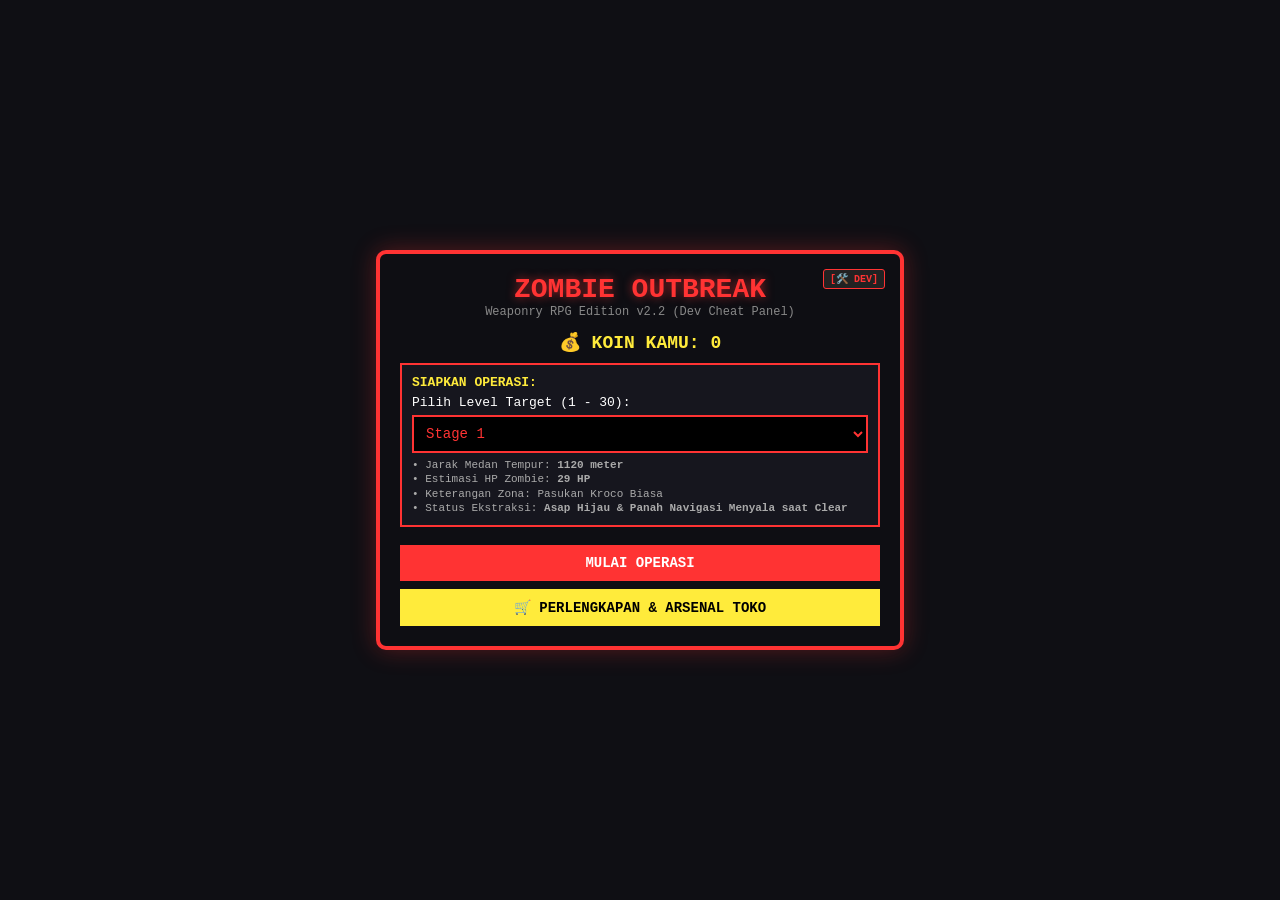
<file: games/zombieapocalypse1.html>
<!DOCTYPE html>
<html lang="id">
<head>
    <meta charset="UTF-8">
    <meta name="viewport" content="width=device-width, initial-scale=1.0">
    <title>Zombie Outbreak: Pixel RPG v2.2 (Dev Edition)</title>
    <style>
        body {
            background-color: #0f0f14;
            color: #fff;
            font-family: 'Courier New', Courier, monospace;
            display: flex;
            flex-direction: column;
            align-items: center;
            justify-content: center;
            height: 100vh;
            margin: 0;
            overflow: hidden;
        }

        h1 {
            color: #ff3333;
            text-shadow: 0 0 10px rgba(255, 51, 51, 0.6);
            margin: 0 0 5px 0;
            font-size: 28px;
        }

        .screen {
            background: rgba(15, 15, 20, 0.98);
            border: 4px solid #ff3333;
            padding: 20px;
            border-radius: 10px;
            box-shadow: 0 0 25px rgba(255, 51, 51, 0.3);
            text-align: center;
            width: 480px;
            position: relative;
        }

        button {
            background-color: #ff3333;
            color: white;
            border: none;
            padding: 10px 15px;
            font-size: 14px;
            font-family: 'Courier New', Courier, monospace;
            font-weight: bold;
            cursor: pointer;
            margin-top: 8px;
            width: 100%;
            transition: 0.2s;
        }

        button:hover {
            background-color: #ff6666;
            box-shadow: 0 0 10px #ff3333;
        }

        select {
            background-color: #000;
            color: #ff3333;
            border: 2px solid #ff3333;
            padding: 8px;
            font-size: 14px;
            font-family: 'Courier New', Courier, monospace;
            width: 100%;
            margin-top: 5px;
            cursor: pointer;
        }

        .shop-scroll-area {
            max-height: 280px;
            overflow-y: auto;
            margin-top: 10px;
            padding-right: 5px;
            text-align: left;
        }

        .shop-scroll-area::-webkit-scrollbar { width: 6px; }
        .shop-scroll-area::-webkit-scrollbar-track { background: #111; }
        .shop-scroll-area::-webkit-scrollbar-thumb { background: #ff3333; border-radius: 3px; }

        .shop-section-title {
            color: #ffeb3b;
            font-weight: bold;
            font-size: 13px;
            margin: 12px 0 6px 0;
            border-bottom: 1px dashed #ffeb3b;
            padding-bottom: 2px;
        }

        .shop-item {
            display: flex;
            justify-content: space-between;
            align-items: center;
            background: #16161e;
            padding: 8px 10px;
            margin-bottom: 5px;
            border: 1px solid #2a2a35;
            font-size: 12px;
        }

        .shop-item button { width: auto; margin-top: 0; padding: 5px 10px; font-size: 11px; }

        .coin-status {
            color: #ffeb3b;
            font-weight: bold;
            font-size: 18px;
            text-align: center;
            margin-bottom: 8px;
        }

        #game-container {
            display: none;
            flex-direction: column;
            align-items: center;
        }

        .hud {
            display: flex;
            justify-content: space-between;
            width: 800px;
            font-size: 16px;
            margin-bottom: 6px;
            color: #ff6666;
            font-weight: bold;
        }

        canvas {
            border: 4px solid #333;
            background-color: #0b0b11;
            box-shadow: 0 0 25px rgba(0, 0, 0, 0.9);
        }

        .controls-hint {
            margin-top: 6px;
            font-size: 12px;
            color: #777;
            text-align: center;
        }

        #custom-alert {
            display: none;
            position: fixed;
            top: 50%;
            left: 50%;
            transform: translate(-50%, -50%);
            z-index: 9999;
            border-color: #ffeb3b;
            box-shadow: 0 0 25px rgba(255, 235, 59, 0.5);
            width: 340px;
        }

        /* --- LOGO CHEAT DEV RAHASIA --- */
        .dev-badge {
            position: absolute;
            top: 15px;
            right: 15px;
            background: #222;
            color: #ff3333;
            border: 1px solid #ff3333;
            font-size: 10px;
            padding: 3px 6px;
            cursor: pointer;
            font-weight: bold;
            border-radius: 3px;
            animation: devBlink 2s infinite;
        }
        @keyframes devBlink {
            0% { opacity: 0.5; box-shadow: 0 0 2px red; }
            50% { opacity: 1; box-shadow: 0 0 8px red; }
            100% { opacity: 0.5; box-shadow: 0 0 2px red; }
        }

        #dev-panel {
            display: none;
            background: #000;
            border: 3px dashed #ffeb3b;
            padding: 15px;
            margin-top: 10px;
            text-align: left;
        }
        .dev-warning-box {
            background: #221a00;
            border-left: 4px solid #ffeb3b;
            padding: 8px;
            font-size: 11px;
            color: #ffeb3b;
            margin-bottom: 10px;
            line-height: 1.4;
        }
    </style>
</head>
<body>

    <div id="lobby-screen" class="screen">
        <div class="dev-badge" onclick="accessDevPanel()">[🛠️ DEV]</div>

        <h1>ZOMBIE OUTBREAK</h1>
        <p style="color: #888; font-size: 12px; margin-top: -5px;">Weaponry RPG Edition v2.2 (Dev Cheat Panel)</p>
        
        <div class="coin-status">💰 KOIN KAMU: <span id="lobby-coins">0</span></div>

        <div id="dev-panel">
            <div style="color: #ffeb3b; font-weight: bold; font-size: 13px; margin-bottom: 5px;">🛠️ CHIEF DEVELOPER CONTROL PANEL</div>
            <div class="dev-warning-box">
                <b>PENGINGAT BALANCING:</b><br>
                - Durasi peluru homing Boss di-lock 4 detik.<br>
                - Sniper (AWM) di-nerf maksimal 5% HP untuk kategori Boss.<br>
                - Gunakan fitur koin di bawah murni untuk pengetesan stat armor/HP!
            </div>
            <div style="display: flex; gap: 5px;">
                <button onclick="cheatCoins(999999)" style="background: #2ecc71; color: black; margin-top: 0; font-size: 11px;">+999K KOIN</button>
                <button onclick="cheatCoins(0)" style="background: #e74c3c; color: white; margin-top: 0; font-size: 11px;">RESET KOIN</button>
            </div>
        </div>

        <div style="text-align: left; background: #16161e; padding: 10px; margin: 10px 0; border: 2px solid #ff3333; font-size: 13px;">
            <div style="color: #ffeb3b; font-weight: bold; margin-bottom: 5px;">SIAPKAN OPERASI:</div>
            Pilih Level Target (1 - 30):
            <select id="level-select" onchange="updateLobbyLevelInfo()"></select>
            <div id="level-info-text" style="color: #aaa; font-size: 11px; margin-top: 5px; line-height: 1.3;"></div>
        </div>

        <button onclick="startGame()">MULAI OPERASI</button>
        <button onclick="openShop()" style="background-color: #ffeb3b; color: black;">🛒 PERLENGKAPAN & ARSENAL TOKO</button>
    </div>

    <div id="shop-screen" class="screen" style="display: none; border-color: #ffeb3b; box-shadow: 0 0 25px rgba(255, 235, 59, 0.4);">
        <div style="color: #ffeb3b; font-weight: bold; font-size: 18px;">🛒 ARSENAL & UPGRADE SHOP</div>
        <div class="coin-status" style="font-size: 14px; margin-top: 2px;">Dompet: 💰<span id="shop-coins-wallet">0</span></div>
        
        <div class="shop-scroll-area">
            <div class="shop-section-title">[ UPGRADE KETAHANAN TUBUH ]</div>
            <div class="shop-item">
                <div>🛡️ Vest Armor (Kurangi Damage)<br><span id="info-vest" style="color: #00ffff;">Lv.1</span></div>
                <button id="btn-upgrade-vest" onclick="buyUpgrade('vest')">Upgrade</button>
            </div>
            <div class="shop-item">
                <div>❤️ Vitalitas HP (Tambah Max Darah)<br><span id="info-hp" style="color: #00ffff;">Lv.1</span></div>
                <button id="btn-upgrade-hp" onclick="buyUpgrade('hp')">Upgrade</button>
            </div>

            <div class="shop-section-title">[ ARMAMENT / PILIHAN SENJATA ]</div>
            <div class="shop-item">
                <span>🔫 Pistol Standar (Default)</span>
                <button id="btn-wpn-pistol" onclick="equipWeapon('pistol')">Gunakan</button>
            </div>
            <div class="shop-item">
                <span>🔫 M4 Carbine (Tembakan Cepat)</span>
                <button id="btn-wpn-m4" onclick="buyOrEquipWeapon('m4', 250)">Beli | 💰250</button>
            </div>
            <div class="shop-item">
                <span>🔫 AK-47 Rifle (Damage Sakit)</span>
                <button id="btn-wpn-ak47" onclick="buyOrEquipWeapon('ak47', 500)">Beli | 💰500</button>
            </div>
            <div class="shop-item">
                <span>🔫 Heavy Sniper (Nerf vs Boss)*</span>
                <button id="btn-wpn-sniper" onclick="buyOrEquipWeapon('sniper', 1000)">Beli | 💰1000</button>
            </div>
            <div class="shop-item">
                <span style="color: #00ffff;">⚡ DEWA LASER (Tembus Gerombolan)</span>
                <button id="btn-wpn-laser" onclick="buyOrEquipWeapon('laser', 2500)">Beli | 💰2500</button>
            </div>

            <div class="shop-section-title">[ REKRUTMEN SKIN SQUAD ]</div>
            <div class="shop-item">
                <span>🔵 Recruit Blue (Default)</span>
                <button id="btn-skin-default" onclick="equipSkin('default')">Gunakan</button>
            </div>
            <div class="shop-item">
                <span>🟢 Jungle Commando</span>
                <button id="btn-skin-jungle" onclick="buyOrEquipSkin('jungle', 300)">Beli | 💰300</button>
            </div>
            <div class="shop-item">
                <span>🟡 Spec-Ops Desert</span>
                <button id="btn-skin-desert" onclick="buyOrEquipSkin('desert', 600)">Beli | 💰600</button>
            </div>
        </div>

        <button onclick="closeShop()" style="background-color: #444; color: white; margin-top: 10px;">KEMBALI KE BERANDA</button>
    </div>

    <div id="custom-alert" class="screen">
        <h3 id="alert-title" style="color: #ffeb3b; margin: 0 0 10px 0; font-size: 16px;">⚠️ LOGISTIK TOKO</h3>
        <p id="alert-message" style="font-size: 13px; color: #fff; margin: 10px 0;"></p>
        <button onclick="closeAlert()" style="background-color: #ffeb3b; color: black; font-weight: bold; width: auto; min-width: 80px;">OKAY</button>
    </div>

    <div id="gameover-screen" class="screen" style="display: none;">
        <h2 style="color: #ff3333; font-size: 26px; margin: 0 0 10px 0;">SQUAD ELIMINATED!</h2>
        <p style="font-size: 14px;">Kamu gugur digigit gelombang infeksi mayat hidup.</p>
        <button onclick="restartGame()">ULANGI MISI</button>
        <button onclick="backToLobby()" style="background-color: #444;">KEMBALI KE BERANDA</button>
    </div>

    <div id="win-screen" class="screen" style="display: none; border-color: #4CAF50; box-shadow: 0 0 25px rgba(76, 175, 80, 0.4);">
        <h2 style="color: #4CAF50; font-size: 26px; margin: 0 0 10px 0;">MISSION ACCOMPLISHED!</h2>
        <p style="color: #8af38e; font-size: 14px;">Evakuasi Berhasil! Area dibersihkan dengan selamat.</p>
        <div style="background: #111; padding: 10px; margin: 10px 0; text-align: left; font-size: 13px; border: 1px solid #4CAF50;">
            💰 Bonus Gaji Koin: <span id="win-bonus" style="color:#ffeb3b;">+0</span>
        </div>
        <button onclick="nextLevel()" style="background-color: #4CAF50; color: black;">LANJUT KE STAGE BERIKUTNYA</button>
        <button onclick="backToLobby()" style="background-color: #444; color: white;">KEMBALI KE BERANDA</button>
    </div>

    <div id="game-container">
        <div class="hud">
            <div>STAGE: <span id="hud-level">1</span> <span id="hud-boss-alert" style="color: #ffeb3b; display:none;">⚠️ BOSS STAGE</span></div>
            <div>DARAH HP: <span id="hud-hp">100/100</span></div>
            <div>ANCAMAN SISA: <span id="hud-zombies">0</span></div>
        </div>
        <canvas id="gameCanvas" width="800" height="380"></canvas>
        <div class="controls-hint">
            Gerak: [A / D / ◀ ▶] | Lompat: [W / Space] | Tembak: [Klik Kiri / Tahan J]
        </div>
    </div>

    <script>
        // --- RETRO 8-BIT SOUND GENERATOR ---
        const audioCtx = new (window.AudioContext || window.webkitAudioContext)();
        function playSound(type) {
            try {
                const osc = audioCtx.createOscillator();
                const gain = audioCtx.createGain();
                osc.connect(gain); gain.connect(audioCtx.destination);
                const now = audioCtx.currentTime;
                
                if (type === 'jump') {
                    osc.type = 'square'; osc.frequency.setValueAtTime(150, now);
                    osc.frequency.exponentialRampToValueAtTime(600, now + 0.15);
                    gain.gain.setValueAtTime(0.12, now); gain.gain.exponentialRampToValueAtTime(0.01, now + 0.15);
                    osc.start(now); osc.stop(now + 0.15);
                } else if (type.startsWith('shoot')) {
                    osc.type = type === 'shoot_laser' ? 'sine' : 'triangle';
                    osc.frequency.setValueAtTime(type === 'shoot_sniper' ? 200 : 400, now);
                    osc.frequency.exponentialRampToValueAtTime(50, now + 0.12);
                    gain.gain.setValueAtTime(0.15, now); gain.gain.exponentialRampToValueAtTime(0.01, now + 0.12);
                    osc.start(now); osc.stop(now + 0.12);
                } else if (type === 'hit') {
                    osc.type = 'sawtooth'; osc.frequency.setValueAtTime(90, now);
                    osc.frequency.linearRampToValueAtTime(30, now + 0.08);
                    gain.gain.setValueAtTime(0.15, now); gain.gain.exponentialRampToValueAtTime(0.01, now + 0.08);
                    osc.start(now); osc.stop(now + 0.08);
                } else if (type === 'coin') {
                    osc.type = 'square'; osc.frequency.setValueAtTime(523, now); osc.frequency.setValueAtTime(659, now + 0.07);
                    gain.gain.setValueAtTime(0.1, now); gain.gain.exponentialRampToValueAtTime(0.01, now + 0.18);
                    osc.start(now); osc.stop(now + 0.18);
                } else if (type === 'gameover') {
                    osc.type = 'sawtooth'; osc.frequency.setValueAtTime(250, now);
                    osc.frequency.linearRampToValueAtTime(50, now + 0.6);
                    gain.gain.setValueAtTime(0.2, now); gain.gain.exponentialRampToValueAtTime(0.01, now + 0.6);
                    osc.start(now); osc.stop(now + 0.6);
                } else if (type === 'boss_cast') {
                    osc.type = 'sawtooth'; osc.frequency.setValueAtTime(500, now);
                    osc.frequency.linearRampToValueAtTime(150, now + 0.25);
                    gain.gain.setValueAtTime(0.1, now); osc.start(now); osc.stop(now + 0.25);
                }
            } catch(e){}
        }

        const canvas = document.getElementById("gameCanvas");
        const ctx = canvas.getContext("2d");

        const weaponArsenal = {
            pistol: { name: "Pistol", damage: 15, fireRate: 350, pierce: false, isLaser: false, sound: 'shoot_pistol', isSniper: false },
            m4:     { name: "M4 Carbine", damage: 18, fireRate: 140, pierce: false, isLaser: false, sound: 'shoot_m4', isSniper: false },
            ak47:   { name: "AK-47", damage: 32, fireRate: 220, pierce: false, isLaser: false, sound: 'shoot_ak47', isSniper: false },
            sniper: { name: "Heavy Sniper", damage: 999, fireRate: 950, pierce: false, isLaser: false, sound: 'shoot_sniper', isSniper: true },
            laser:  { name: "Laser Dewa", damage: 500, fireRate: 150, pierce: true, isLaser: true, sound: 'shoot_laser', isSniper: false } 
        };

        const skinStyles = {
            default: { base: '#00d2ff', head: '#ff3333' },
            jungle:  { base: '#2ecc71', head: '#27ae60' },
            desert:  { base: '#f1c40f', head: '#e67e22' }
        };

        // --- RPG STATE MANAGER ---
        let totalCoins = parseInt(localStorage.getItem("z_total_coins_v2")) ?? 0;
        if (isNaN(totalCoins)) totalCoins = 0;
        let vestLevel = parseInt(localStorage.getItem("z_vest_lvl_v2")) || 1;
        let hpLevel = parseInt(localStorage.getItem("z_hp_lvl_v2")) || 1;

        let ownedWeapons = ["pistol"];
        try {
            let loadedWpns = JSON.parse(localStorage.getItem("z_owned_weapons_v2"));
            if(Array.isArray(loadedWpns)) ownedWeapons = loadedWpns;
        } catch(e){}
        let activeWeapon = localStorage.getItem("z_active_weapon_v2") || "pistol";

        let ownedSkins = ["default"];
        try {
            let loadedSkins = JSON.parse(localStorage.getItem("z_owned_skins_v2"));
            if(Array.isArray(loadedSkins)) ownedSkins = loadedSkins;
        } catch(e){}
        let activeSkin = localStorage.getItem("z_active_skin_v2") || "default";

        let currentLevel = 1;
        let gameActive = false;
        let gameLoopInterval = null;
        let lastShotTime = 0;

        let player = {};
        let keys = {};
        let bullets = [];
        let zombies = [];
        let platforms = [];
        let extractPoint = null;
        let particles = [];

        let bossProjectiles = [];
        let bossLightning = null; 

        const levelSelect = document.getElementById("level-select");
        for(let i=1; i<=30; i++) {
            let opt = document.createElement("option"); opt.value = i;
            opt.innerText = `Stage ${i} ` + (i % 5 === 0 ? "👹 [BOSS]" : "");
            levelSelect.appendChild(opt);
        }

        updateLobbyStats();

        function updateLobbyStats() {
            document.getElementById("lobby-coins").innerText = totalCoins;
            document.getElementById("shop-coins-wallet").innerText = totalCoins;
            updateLobbyLevelInfo();
        }

        // --- FITUR CHEAT DEVELOPER ---
        function accessDevPanel() {
            let inputSandi = prompt("Masukkan Kunci Sandi Otoritas Developer:");
            // KODE SANDI RAHASIA: DEVRULEZ
            if(inputSandi === "DEVRULEZ") {
                document.getElementById("alert-title").innerText = "🛠️ AKSES DEV";
                showAlert("Selamat datang kembali, Chief Developer! Akses penuh diberikan.");
                document.getElementById("dev-panel").style.display = "block";
            } else if (inputSandi !== null) {
                document.getElementById("alert-title").innerText = "❌ AKSES DITOLAK";
                showAlert("Sandi Salah! Area terlarang untuk kroco wkwkwk.");
            }
        }

        function cheatCoins(amount) {
            totalCoins = amount;
            saveRPGState();
            updateLobbyStats();
            playSound('coin');
        }

        function updateLobbyLevelInfo() {
            let lvl = parseInt(levelSelect.value);
            let isBoss = lvl % 5 === 0;
            let distance = 1000 + (lvl * 120);
            let hpScale = 15 + (lvl * 14) + (isBoss ? lvl * 65 : 0);
            
            document.getElementById("level-info-text").innerHTML = `
                • Jarak Medan Tempur: <b>${distance} meter</b><br>
                • Estimasi HP Zombie: <b>${hpScale} HP</b><br>
                • Keterangan Zona: ${isBoss ? `<b style='color:#ff3333;'>DIJAGA BOSS LEVEL ${lvl}!</b>` : "Pasukan Kroco Biasa"}<br>
                • Status Ekstraksi: <b>Asap Hijau & Panah Navigasi Menyala saat Clear</b>
            `;
        }

        function openShop() {
            document.getElementById("lobby-screen").style.display = "none";
            document.getElementById("shop-screen").style.display = "block";
            updateShopUI();
        }

        function closeShop() {
            document.getElementById("shop-screen").style.display = "none";
            document.getElementById("lobby-screen").style.display = "block";
            updateLobbyStats();
        }

        function showAlert(msg) {
            document.getElementById("alert-message").innerText = msg;
            document.getElementById("custom-alert").style.display = "block";
        }
        function closeAlert() { 
            document.getElementById("custom-alert").style.display = "none"; 
            document.getElementById("alert-title").innerText = "⚠️ LOGISTIK TOKO"; // reset default
        }

        function updateShopUI() {
            let vestCost = vestLevel * 150;
            let vestBlock = Math.min(60, (vestLevel - 1) * 4);
            document.getElementById("info-vest").innerHTML = `Lv.${vestLevel} (Reduksi DMG: ${vestBlock}%)`;
            let vBtn = document.getElementById("btn-upgrade-vest");
            if(vestLevel >= 15) { vBtn.innerText = "MAXED"; vBtn.disabled = true; } 
            else { vBtn.innerText = `Upgrade | 💰${vestCost}`; vBtn.disabled = false; }

            let hpCost = hpLevel * 150;
            let maxHpCalculated = 100 + (hpLevel - 1) * 15;
            document.getElementById("info-hp").innerHTML = `Lv.${hpLevel} (Max HP: ${maxHpCalculated})`;
            let hBtn = document.getElementById("btn-upgrade-hp");
            if(hpLevel >= 15) { hBtn.innerText = "MAXED"; hBtn.disabled = true; } 
            else { hBtn.innerText = `Upgrade | 💰${hpCost}`; hBtn.disabled = false; }

            updateItemButtonUI("pistol", ownedWeapons, activeWeapon, "btn-wpn-pistol");
            updateItemButtonUI("m4", ownedWeapons, activeWeapon, "btn-wpn-m4", 250);
            updateItemButtonUI("ak47", ownedWeapons, activeWeapon, "btn-wpn-ak47", 500);
            updateItemButtonUI("sniper", ownedWeapons, activeWeapon, "btn-wpn-sniper", 1000);
            updateItemButtonUI("laser", ownedWeapons, activeWeapon, "btn-wpn-laser", 2500);

            updateItemButtonUI("default", ownedSkins, activeSkin, "btn-skin-default");
            updateItemButtonUI("jungle", ownedSkins, activeSkin, "btn-skin-jungle", 300);
            updateItemButtonUI("desert", ownedSkins, activeSkin, "btn-skin-desert", 600);
        }

        function updateItemButtonUI(id, ownedList, activeId, elementId, price = 0) {
            const btn = document.getElementById(elementId); if (!btn) return;
            if (activeId === id) {
                btn.innerText = "Dipasang"; btn.style.backgroundColor = "#ffeb3b"; btn.style.color = "black";
            } else if (ownedList.includes(id)) {
                btn.innerText = "Gunakan"; btn.style.backgroundColor = "#4CAF50"; btn.style.color = "black";
            } else {
                btn.innerText = "Beli | 💰" + price; btn.style.backgroundColor = "#444"; btn.style.color = "white";
            }
        }

        function buyUpgrade(type) {
            if(type === 'vest') {
                let cost = vestLevel * 150;
                if(totalCoins >= cost) {
                    totalCoins -= cost; vestLevel++; saveRPGState(); playSound('coin'); updateShopUI();
                } else { showAlert("Koin kurang!"); }
            } else {
                let cost = hpLevel * 150;
                if(totalCoins >= cost) {
                    totalCoins -= cost; hpLevel++; saveRPGState(); playSound('coin'); updateShopUI();
                } else { showAlert("Koin kurang!"); }
            }
        }

        function buyOrEquipWeapon(id, price) {
            if(ownedWeapons.includes(id)) {
                activeWeapon = id; saveRPGState(); updateShopUI();
            } else {
                if(totalCoins >= price) {
                    totalCoins -= price; ownedWeapons.push(id); activeWeapon = id;
                    saveRPGState(); playSound('coin'); updateShopUI();
                } else { showAlert("Koin tabungan belum cukup!"); }
            }
        }

        function equipWeapon(id) { activeWeapon = id; saveRPGState(); updateShopUI(); }

        function buyOrEquipSkin(id, price) {
            if(ownedSkins.includes(id)) {
                activeSkin = id; saveRPGState(); updateShopUI();
            } else {
                if(totalCoins >= price) {
                    totalCoins -= price; ownedSkins.push(id); activeSkin = id;
                    saveRPGState(); playSound('coin'); updateShopUI();
                } else { showAlert("Koin belum cukup!"); }
            }
        }

        function equipSkin(id) { activeSkin = id; saveRPGState(); updateShopUI(); }

        document.getElementById("lobby-coins").innerText = totalCoins;

        function saveRPGState() {
            localStorage.setItem("z_total_coins_v2", totalCoins);
            localStorage.setItem("z_vest_lvl_v2", vestLevel);
            localStorage.setItem("z_hp_lvl_v2", hpLevel);
            localStorage.setItem("z_owned_weapons_v2", JSON.stringify(ownedWeapons));
            localStorage.setItem("z_active_weapon_v2", activeWeapon);
            localStorage.setItem("z_owned_skins_v2", JSON.stringify(ownedSkins));
            localStorage.setItem("z_active_skin_v2", activeSkin);
        }

        window.addEventListener("keydown", (e) => {
            keys[e.code] = true;
            if(["Space", "ArrowUp", "KeyW"].includes(e.code) && gameActive) e.preventDefault();
        });
        window.addEventListener("keyup", (e) => { keys[e.code] = false; });
        canvas.addEventListener("mousedown", (e) => { if(e.button === 0 && gameActive) triggerShooting(); });

        function startGame() {
            currentLevel = parseInt(document.getElementById("level-select").value);
            setupStage(currentLevel);
        }

        function setupStage(lvl) {
            if (audioCtx.state === 'suspended') audioCtx.resume();

            document.getElementById("lobby-screen").style.display = "none";
            document.getElementById("gameover-screen").style.display = "none";
            document.getElementById("win-screen").style.display = "none";
            document.getElementById("game-container").style.display = "flex";

            document.getElementById("hud-level").innerText = lvl;
            let isBossStage = (lvl % 5 === 0);
            document.getElementById("hud-boss-alert").style.display = isBossStage ? "inline" : "none";

            let mapSizeWidth = 1000 + (lvl * 150);
            let calculatedMaxHp = 100 + (hpLevel - 1) * 15;

            player = {
                x: 80, y: 200, width: 24, height: 36, vx: 0, vy: 0,
                speed: 4.5, jumpForce: 11.5, maxHp: calculatedMaxHp, hp: calculatedMaxHp,
                grounded: false, facing: 'right'
            };

            bullets = []; zombies = []; particles = []; keys = {};
            bossProjectiles = []; bossLightning = null;

            platforms = [{ x: 0, y: 350, width: mapSizeWidth, height: 30, type: 'ground' }];

            for(let pX = 300; pX < mapSizeWidth - 350; pX += 320) {
                platforms.push({ x: pX, y: 230, width: 130, height: 16, type: 'brick' });
            }

            let baseZombieHp = 15 + (lvl * 14);
            let zombieSpawnCount = 5 + Math.min(20, lvl * 2);

            if(isBossStage) {
                zombies.push({
                    x: mapSizeWidth - 320, y: 250, width: 54, height: 75,
                    hp: baseZombieHp * 6, maxHp: baseZombieHp * 6,
                    speed: 1.1 + (lvl * 0.01), isBoss: true, tier: lvl, color: '#9c27b0',
                    lastSkillTime: 0, lastSummonTime: 0, lastLightningTime: 0, lastRegenTime: 0
                });
                zombieSpawnCount = Math.floor(zombieSpawnCount * 0.4); 
            }

            for(let i=0; i<zombieSpawnCount; i++) {
                let randX = 450 + (Math.random() * (mapSizeWidth - 800));
                zombies.push({
                    x: randX, y: 280, width: 24, height: 36,
                    hp: baseZombieHp, maxHp: baseZombieHp,
                    speed: 1.0 + (lvl * 0.04) + (Math.random() * 0.3), isBoss: false, color: '#a8e063'
                });
            }

            extractPoint = { x: mapSizeWidth - 140, y: 270, width: 80, height: 80, active: false };

            updateHUD();
            gameActive = true;
            clearInterval(gameLoopInterval);
            gameLoopInterval = setInterval(gameLoop, 1000 / 60);
        }

        function updateHUD() {
            document.getElementById("hud-hp").innerText = `${Math.max(0, Math.floor(player.hp))}/${player.maxHp}`;
            document.getElementById("hud-zombies").innerText = zombies.length;
        }

        function triggerShooting() {
            let now = Date.now();
            let wpn = weaponArsenal[activeWeapon];
            if (now - lastShotTime >= wpn.fireRate) {
                lastShotTime = now;
                playSound(wpn.sound);

                let bX = player.facing === 'right' ? player.x + player.width : player.x;
                bullets.push({
                    x: bX, y: player.y + 14, width: wpn.isLaser ? 32 : 8, height: wpn.isLaser ? 6 : 4,
                    vx: player.facing === 'right' ? 12 : -12,
                    damage: wpn.damage, pierce: wpn.pierce, isLaser: wpn.isLaser, isSniper: wpn.isSniper,
                    hitTargets: [] 
                });
            }
        }

        function gameLoop() {
            if (!gameActive) return;

            if(keys["KeyJ"]) { triggerShooting(); }

            if (keys["ArrowLeft"] || keys["KeyA"]) {
                player.vx = -player.speed; player.facing = 'left';
            } else if (keys["ArrowRight"] || keys["KeyD"]) {
                player.vx = player.speed; player.facing = 'right';
            } else { player.vx = 0; }

            if ((keys["Space"] || keys["KeyW"] || keys["ArrowUp"]) && player.grounded) {
                player.vy = -player.jumpForce; player.grounded = false; playSound('jump');
            }

            player.vy += 0.52; player.x += player.vx; player.y += player.vy;

            let currentMapWidth = 1000 + (currentLevel * 150);
            if(player.x < 0) player.x = 0;
            if(player.x > currentMapWidth - player.width) player.x = currentMapWidth - player.width;

            player.grounded = false;
            platforms.forEach(plat => {
                if (player.x < plat.x + plat.width && player.x + player.width > plat.x &&
                    player.y + player.height > plat.y && player.y + player.height - player.vy <= plat.y + 12) {
                    if (player.vy > 0) { player.grounded = true; player.vy = 0; player.y = plat.y - player.height; }
                }
            });

            for (let i = bullets.length - 1; i >= 0; i--) {
                bullets[i].x += bullets[i].vx;
                if (bullets[i].x < player.x - 600 || bullets[i].x > player.x + 600) { bullets.splice(i, 1); }
            }

            let gameNow = Date.now();

            for (let zIdx = zombies.length - 1; zIdx >= 0; zIdx--) {
                let zombie = zombies[zIdx];
                if(zombie.x < player.x) zombie.x += zombie.speed; else zombie.x -= zombie.speed;
                if(zombie.y < 314 && !zombie.isBoss) zombie.y += 4;
                if(zombie.isBoss && zombie.y < 275) zombie.y += 4;

                if(zombie.isBoss) {
                    let tier = zombie.tier;

                    if([5, 25, 30].includes(tier)) {
                        if(gameNow - zombie.lastSkillTime > 2500) {
                            zombie.lastSkillTime = gameNow; playSound('boss_cast');
                            let pVx = zombie.x > player.x ? -5 : 5;
                            bossProjectiles.push({
                                x: zombie.x, y: zombie.y + 25, r: 6, vx: pVx, vy: 0, homing: false, color: '#ffeb3b', spawnTime: gameNow
                            });
                        }
                    }

                    if([10, 25, 30].includes(tier)) {
                        if(gameNow - zombie.lastSkillTime > 3000) {
                            zombie.lastSkillTime = gameNow; playSound('boss_cast');
                            bossProjectiles.push({
                                x: zombie.x, y: zombie.y + 20, r: 7, vx: 0, vy: 0, homing: true, speed: 3.5, color: '#e67e22', spawnTime: gameNow
                            });
                        }
                    }

                    let summonCooldown = 999999;
                    if(tier === 15) summonCooldown = 10000;
                    if(tier === 20) summonCooldown = 5000;
                    if([25, 30].includes(tier)) summonCooldown = 8000;

                    if(gameNow - zombie.lastSummonTime > summonCooldown) {
                        zombie.lastSummonTime = gameNow; playSound('boss_cast');
                        zombies.push({
                            x: zombie.x - 50, y: 280, width: 24, height: 36,
                            hp: 20 + (currentLevel * 5), maxHp: 20 + (currentLevel * 5),
                            speed: 1.5, isBoss: false, color: '#e74c3c'
                        });
                        spawnBloodSplatter(zombie.x, zombie.y + 20); updateHUD();
                    }

                    if([25, 30].includes(tier)) {
                        if(gameNow - zombie.lastLightningTime > 10000) {
                            zombie.lastLightningTime = gameNow; playSound('hit');
                            bossLightning = {
                                targetX: player.x,
                                timer: tier === 25 ? 45 : 0, 
                                duration: 15,
                                dmgDealt: false
                            };
                        }
                    }

                    if(tier === 30) {
                        if(gameNow - zombie.lastRegenTime > 15000) {
                            zombie.lastRegenTime = gameNow;
                            let regenAmount = Math.floor(zombie.maxHp * 0.15); 
                            zombie.hp = Math.min(zombie.maxHp, zombie.hp + regenAmount);
                            
                            for(let r=0; r<8; r++) {
                                particles.push({
                                    x: zombie.x + Math.random()*zombie.width, y: zombie.y + Math.random()*zombie.height,
                                    vx: (Math.random()-0.5)*2, vy: -2, alpha: 1.0, size: 4, customColor: '#2ecc71'
                                });
                            }
                        }
                    }
                }

                bullets.forEach((bullet, bIdx) => {
                    if (bullet.x < zombie.x + zombie.width && bullet.x + bullet.width > zombie.x &&
                        bullet.y < zombie.y + zombie.height && bullet.y + bullet.height > zombie.y) {
                        
                        if(!bullet.hitTargets.includes(zombie)) {
                            bullet.hitTargets.push(zombie);
                            
                            let damageFinal = bullet.damage;
                            
                            if(bullet.isSniper && zombie.isBoss) {
                                damageFinal = Math.floor(zombie.maxHp * 0.05); 
                            }
                            if(bullet.isLaser && zombie.isBoss) { 
                                damageFinal = Math.floor(bullet.damage * 0.12); 
                            }

                            zombie.hp -= damageFinal;
                            playSound('hit');
                            spawnBloodSplatter(zombie.x + zombie.width/2, zombie.y + zombie.height/2);

                            if(!bullet.pierce) { bullets.splice(bIdx, 1); }
                        }
                    }
                });

                if(zombie.hp <= 0) { zombies.splice(zIdx, 1); updateHUD(); continue; }

                if (gameActive && player.x < zombie.x + zombie.width && player.x + player.width > zombie.x &&
                    player.y < zombie.y + zombie.height && player.y + player.height > zombie.y) {
                    
                    let dmgBase = zombie.isBoss ? 1.6 : 0.6;
                    let blockVest = Math.min(60, (vestLevel - 1) * 4);
                    let realDmg = dmgBase * (1 - (blockVest / 100));

                    player.hp -= realDmg; updateHUD();
                    if (player.hp <= 0) triggerGameOver();
                }
            }

            for (let k = bossProjectiles.length - 1; k >= 0; k--) {
                let bp = bossProjectiles[k];
                
                if (bp.homing && (gameNow - bp.spawnTime > 4000)) {
                    bossProjectiles.splice(k, 1);
                    continue;
                }

                if(bp.homing) {
                    let dx = player.x + player.width/2 - bp.x;
                    let dy = player.y + player.height/2 - bp.y;
                    let dist = Math.sqrt(dx*dx + dy*dy);
                    if(dist > 5) { bp.x += (dx / dist) * bp.speed; bp.y += (dy / dist) * bp.speed; }
                } else {
                    bp.x += bp.vx;
                }

                if(bp.x > player.x && bp.x < player.x + player.width && bp.y > player.y && bp.y < player.y + player.height) {
                    let blockVest = Math.min(60, (vestLevel - 1) * 4);
                    player.hp -= 12 * (1 - (blockVest / 100)); updateHUD();
                    bossProjectiles.splice(k, 1);
                    if (player.hp <= 0) triggerGameOver();
                    continue;
                }

                if(bp.x < player.x - 800 || bp.x > player.x + 800) bossProjectiles.splice(k, 1);
            }

            if(bossLightning) {
                if(bossLightning.timer > 0) {
                    bossLightning.timer--;
                } else {
                    if(!bossLightning.dmgDealt) {
                        bossLightning.dmgDealt = true;
                        
                        if(player.x + player.width > bossLightning.targetX - 20 && player.x < bossLightning.targetX + 20) {
                            let blockVest = Math.min(60, (vestLevel - 1) * 4);
                            player.hp -= 25 * (1 - (blockVest / 100)); updateHUD();
                            if (player.hp <= 0) triggerGameOver();
                        }

                        for (let z = zombies.length - 1; z >= 0; z--) {
                            let zb = zombies[z];
                            if (zb.x + zb.width > bossLightning.targetX - 20 && zb.x < bossLightning.targetX + 20) {
                                if (zb.isBoss) {
                                    zb.hp -= Math.floor(zb.maxHp * 0.15); 
                                } else {
                                    zb.hp = 0; 
                                }
                                spawnBloodSplatter(zb.x + zb.width/2, zb.y + zb.height/2);
                                if (zb.hp <= 0) zombies.splice(z, 1);
                            }
                        }
                        updateHUD();
                    }
                    bossLightning.duration--;
                    if(bossLightning.duration <= 0) bossLightning = null;
                }
            }

            if(zombies.length === 0 && !extractPoint.active) { extractPoint.active = true; }

            if (extractPoint.active && player.x < extractPoint.x + extractPoint.width && player.x + player.width > extractPoint.x &&
                player.y < extractPoint.y + extractPoint.height && player.y + player.height > extractPoint.y) {
                triggerWinStage();
            }

            for (let i = particles.length - 1; i >= 0; i--) {
                particles[i].x += particles[i].vx; particles[i].y += particles[i].vy; particles[i].alpha -= 0.04;
                if(particles[i].alpha <= 0) particles.splice(i, 1);
            }

            let cameraX = player.x - canvas.width / 2;
            if(cameraX < 0) cameraX = 0;
            let maxBoundary = currentMapWidth - canvas.width;
            if(cameraX > maxBoundary) cameraX = maxBoundary;

            renderGraphics(cameraX);
        }

        function spawnBloodSplatter(x, y) {
            for(let i=0; i<6; i++) {
                particles.push({
                    x: x, y: y, vx: (Math.random() - 0.5) * 4, vy: (Math.random() - 0.5) * 4,
                    alpha: 1.0, size: 2 + Math.random() * 3
                });
            }
        }

        function renderGraphics(camX) {
            ctx.clearRect(0, 0, canvas.width, canvas.height);
            ctx.save(); ctx.translate(-camX, 0);

            ctx.strokeStyle = "#161622"; ctx.lineWidth = 1;
            let limitW = 1000 + (currentLevel * 150);
            for(let gX = 0; gX < limitW; gX += 40) {
                ctx.beginPath(); ctx.moveTo(gX, 0); ctx.lineTo(gX, canvas.height); ctx.stroke();
            }

            platforms.forEach(plat => {
                ctx.fillStyle = plat.type === 'ground' ? '#271c19' : '#3c4f5e'; ctx.fillRect(plat.x, plat.y, plat.width, plat.height);
                ctx.fillStyle = plat.type === 'ground' ? '#d32f2f' : '#546e7a'; ctx.fillRect(plat.x, plat.y, plat.width, 3);
            });

            if(extractPoint) {
                if(extractPoint.active) {
                    let blink = Math.floor(Date.now() / 130) % 2 === 0;
                    ctx.fillStyle = blink ? 'rgba(46, 204, 113, 0.35)' : 'rgba(46, 204, 113, 0.12)';
                    ctx.fillRect(extractPoint.x - 10, extractPoint.y - 200, extractPoint.width + 20, extractPoint.height + 200);
                    ctx.fillStyle = "#f1c40f"; ctx.fillRect(extractPoint.x + 34, extractPoint.y + 65, 12, 15);
                    ctx.fillStyle = "#2ecc71"; ctx.font = "bold 11px Courier New"; ctx.fillText("ZONA EKSTRAKSI", extractPoint.x - 10, extractPoint.y - 15);
                } else {
                    ctx.strokeStyle = "#444"; ctx.strokeRect(extractPoint.x, extractPoint.y, extractPoint.width, extractPoint.height);
                    ctx.fillStyle = "#555"; ctx.font = "11px Courier New"; ctx.fillText("⚠️ STERILKAN AREA", extractPoint.x - 10, extractPoint.y + 40);
                }
            }

            particles.forEach(p => {
                ctx.fillStyle = p.customColor ? p.customColor : `rgba(255, 51, 51, ${p.alpha})`;
                ctx.fillRect(p.x, p.y, p.size, p.size);
            });

            bullets.forEach(b => {
                if(b.isLaser) {
                    ctx.fillStyle = "#00ffff"; ctx.shadowColor = "#00ffff"; ctx.shadowBlur = 10;
                    ctx.fillRect(b.x, b.y - 2, b.width + 10, b.height + 4); ctx.shadowBlur = 0;
                } else { ctx.fillStyle = "#ffeb3b"; ctx.fillRect(b.x, b.y, b.width, b.height); }
            });

            bossProjectiles.forEach(bp => {
                ctx.fillStyle = bp.color; ctx.beginPath(); ctx.arc(bp.x, bp.y, bp.r, 0, Math.PI * 2); ctx.fill();
            });

            if(bossLightning) {
                if(bossLightning.timer > 0) {
                    ctx.fillStyle = "rgba(255, 0, 0, 0.25)"; ctx.fillRect(bossLightning.targetX - 15, 0, 30, canvas.height);
                    ctx.strokeStyle = "red"; ctx.lineWidth = 2; ctx.strokeRect(bossLightning.targetX - 15, 0, 30, canvas.height);
                } else {
                    ctx.fillStyle = "#ff3333"; ctx.shadowColor = "red"; ctx.shadowBlur = 15;
                    ctx.fillRect(bossLightning.targetX - 20, 0, 40, canvas.height);
                    ctx.fillStyle = "#ffffff"; ctx.fillRect(bossLightning.targetX - 6, 0, 12, canvas.height);
                    ctx.shadowBlur = 0;
                }
            }

            let skin = skinStyles[activeSkin] || skinStyles['default'];
            ctx.fillStyle = skin.base; ctx.fillRect(player.x, player.y, player.width, player.height);
            ctx.fillStyle = skin.head; ctx.fillRect(player.x, player.y, player.width, 8);
            ctx.fillStyle = "#000"; let eOff = player.facing === 'right' ? 14 : 2; ctx.fillRect(player.x + eOff, player.y + 11, 8, 4);

            ctx.fillStyle = activeWeapon === 'laser' ? '#00ffff' : (activeWeapon === 'sniper' ? '#e74c3c' : '#bdc3c7');
            let gOff = player.facing === 'right' ? player.width : -12; ctx.fillRect(player.x + gOff, player.y + 16, 12, 6);

            if(extractPoint && extractPoint.active) {
                let arrowBlink = Math.floor(Date.now() / 200) % 2 === 0;
                if(arrowBlink) {
                    ctx.fillStyle = "#2ecc71";
                    ctx.font = "bold 13px 'Courier New'";
                    if (extractPoint.x > player.x) {
                        ctx.fillText("▶ KANAN (ZONA EVAKUASI)", player.x - 40, player.y - 25);
                    } else {
                        ctx.fillText("◀ KIRI (ZONA EVAKUASI)", player.x - 40, player.y - 25);
                    }
                }
            }

            zombies.forEach(z => {
                ctx.fillStyle = z.color; ctx.fillRect(z.x, z.y, z.width, z.height);
                ctx.fillStyle = z.isBoss ? "#673ab7" : "#2c3e50"; ctx.fillRect(z.x, z.y + (z.isBoss ? 20 : 10), z.width, z.isBoss ? 40 : 16);
                ctx.fillStyle = "#ff0000"; let zEye = z.isBoss ? 8 : 4; ctx.fillRect(z.x + (z.width/4), z.y + zEye, zEye, zEye);

                let barW = (z.hp / z.maxHp) * z.width;
                ctx.fillStyle = "rgba(0,0,0,0.5)"; ctx.fillRect(z.x, z.y - 12, z.width, 5);
                ctx.fillStyle = z.isBoss ? "#e91e63" : "#ff3333"; ctx.fillRect(z.x, z.y - 12, barW, 5);
            });

            ctx.restore();
        }

        function triggerGameOver() {
            gameActive = false; clearInterval(gameLoopInterval); playSound('gameover');
            document.getElementById("game-container").style.display = "none";
            document.getElementById("gameover-screen").style.display = "block";
        }

        function triggerWinStage() {
            gameActive = false; clearInterval(gameLoopInterval);
            let bonusMoney = 50 + (currentLevel * 25);
            if(currentLevel % 5 === 0) bonusMoney += 250; 

            totalCoins += bonusMoney; saveRPGState();

            document.getElementById("win-bonus").innerText = `+${bonusMoney} KOIN`;
            document.getElementById("game-container").style.display = "none";
            document.getElementById("win-screen").style.display = "block";
        }

        function restartGame() { setupStage(currentLevel); }
        function backToLobby() {
            gameActive = false; clearInterval(gameLoopInterval);
            document.getElementById("game-container").style.display = "none";
            document.getElementById("gameover-screen").style.display = "none";
            document.getElementById("win-screen").style.display = "none";
            document.getElementById("lobby-screen").style.display = "block";
            updateLobbyStats();
        }

        function nextLevel() {
            if (currentLevel < 30) {
                currentLevel++; document.getElementById("level-select").value = currentLevel; setupStage(currentLevel);
            } else {
                alert("GOKIL TAMAT! Kamu resmi menghancurkan kiamat zombie 30 Stage! Kamu dewa perang sejati! 🏆");
                backToLobby();
            }
        }
    </script>
</body>
</html>
</file>
